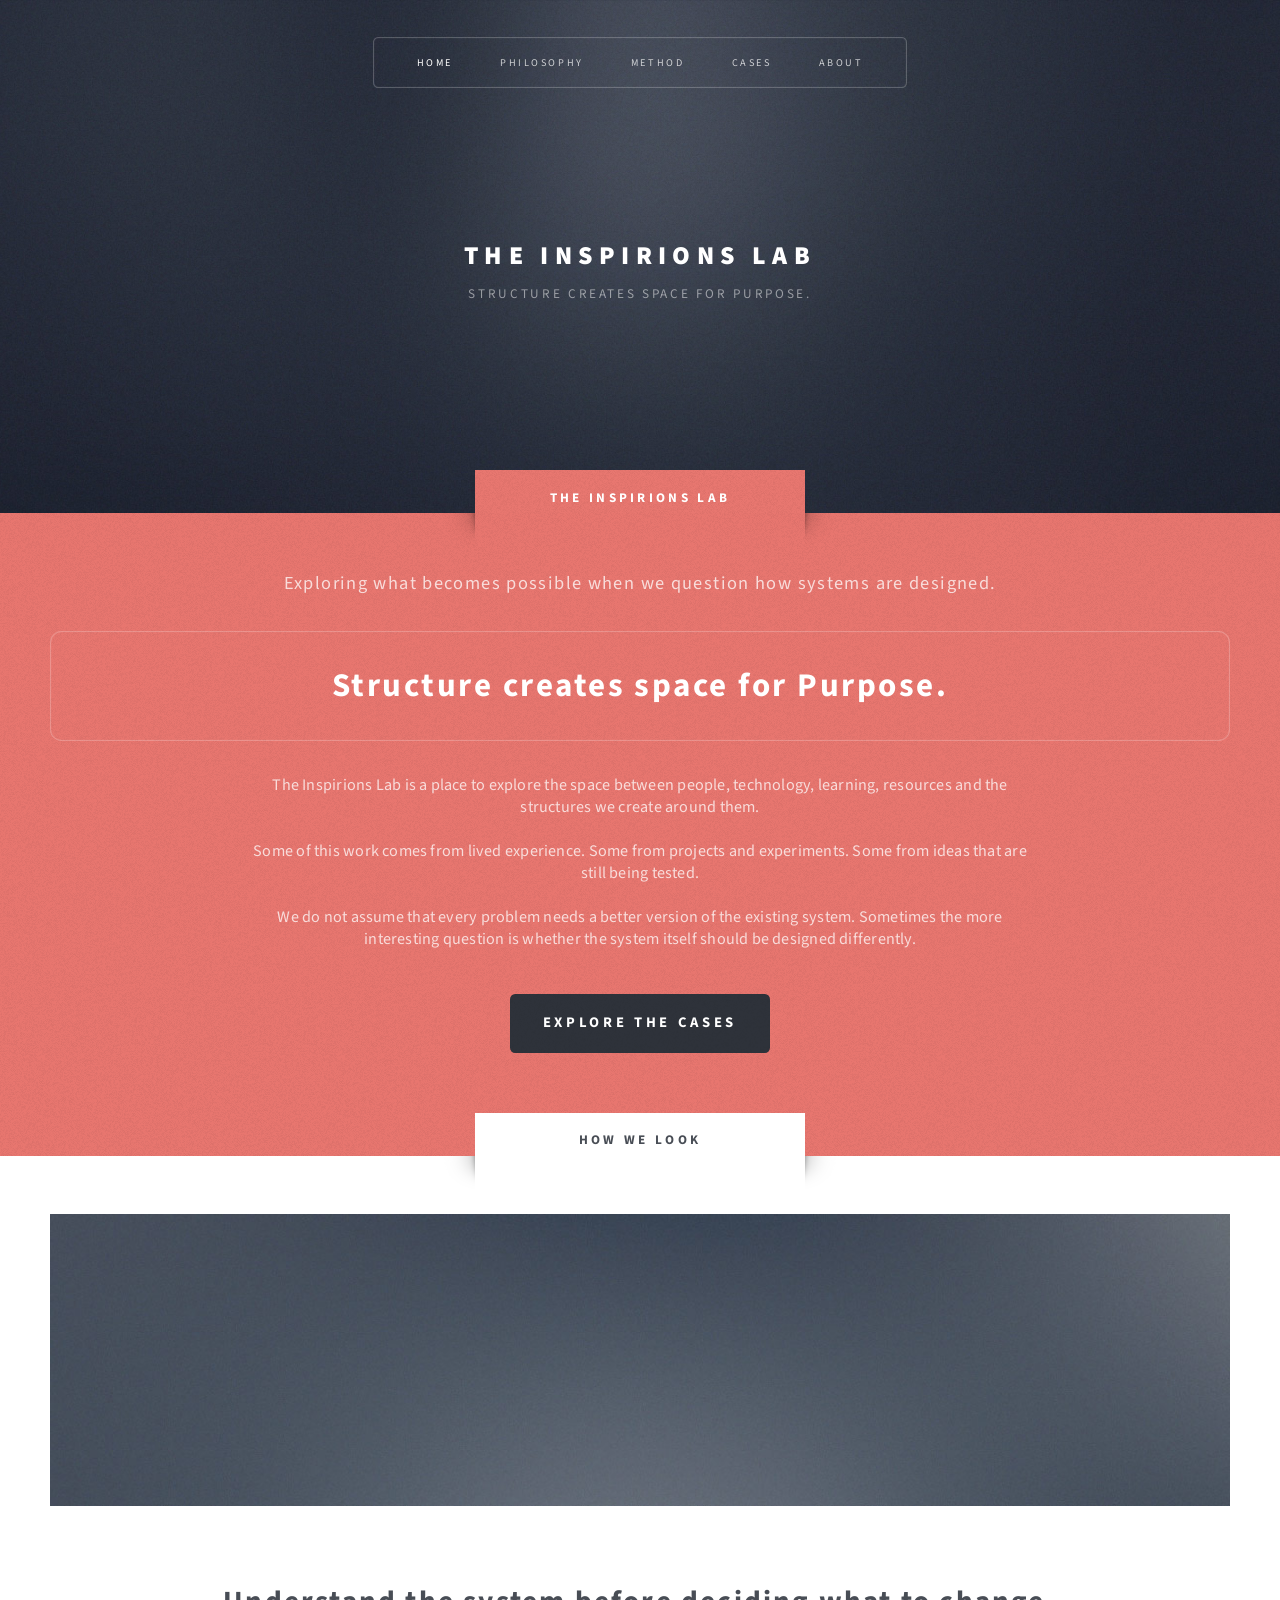
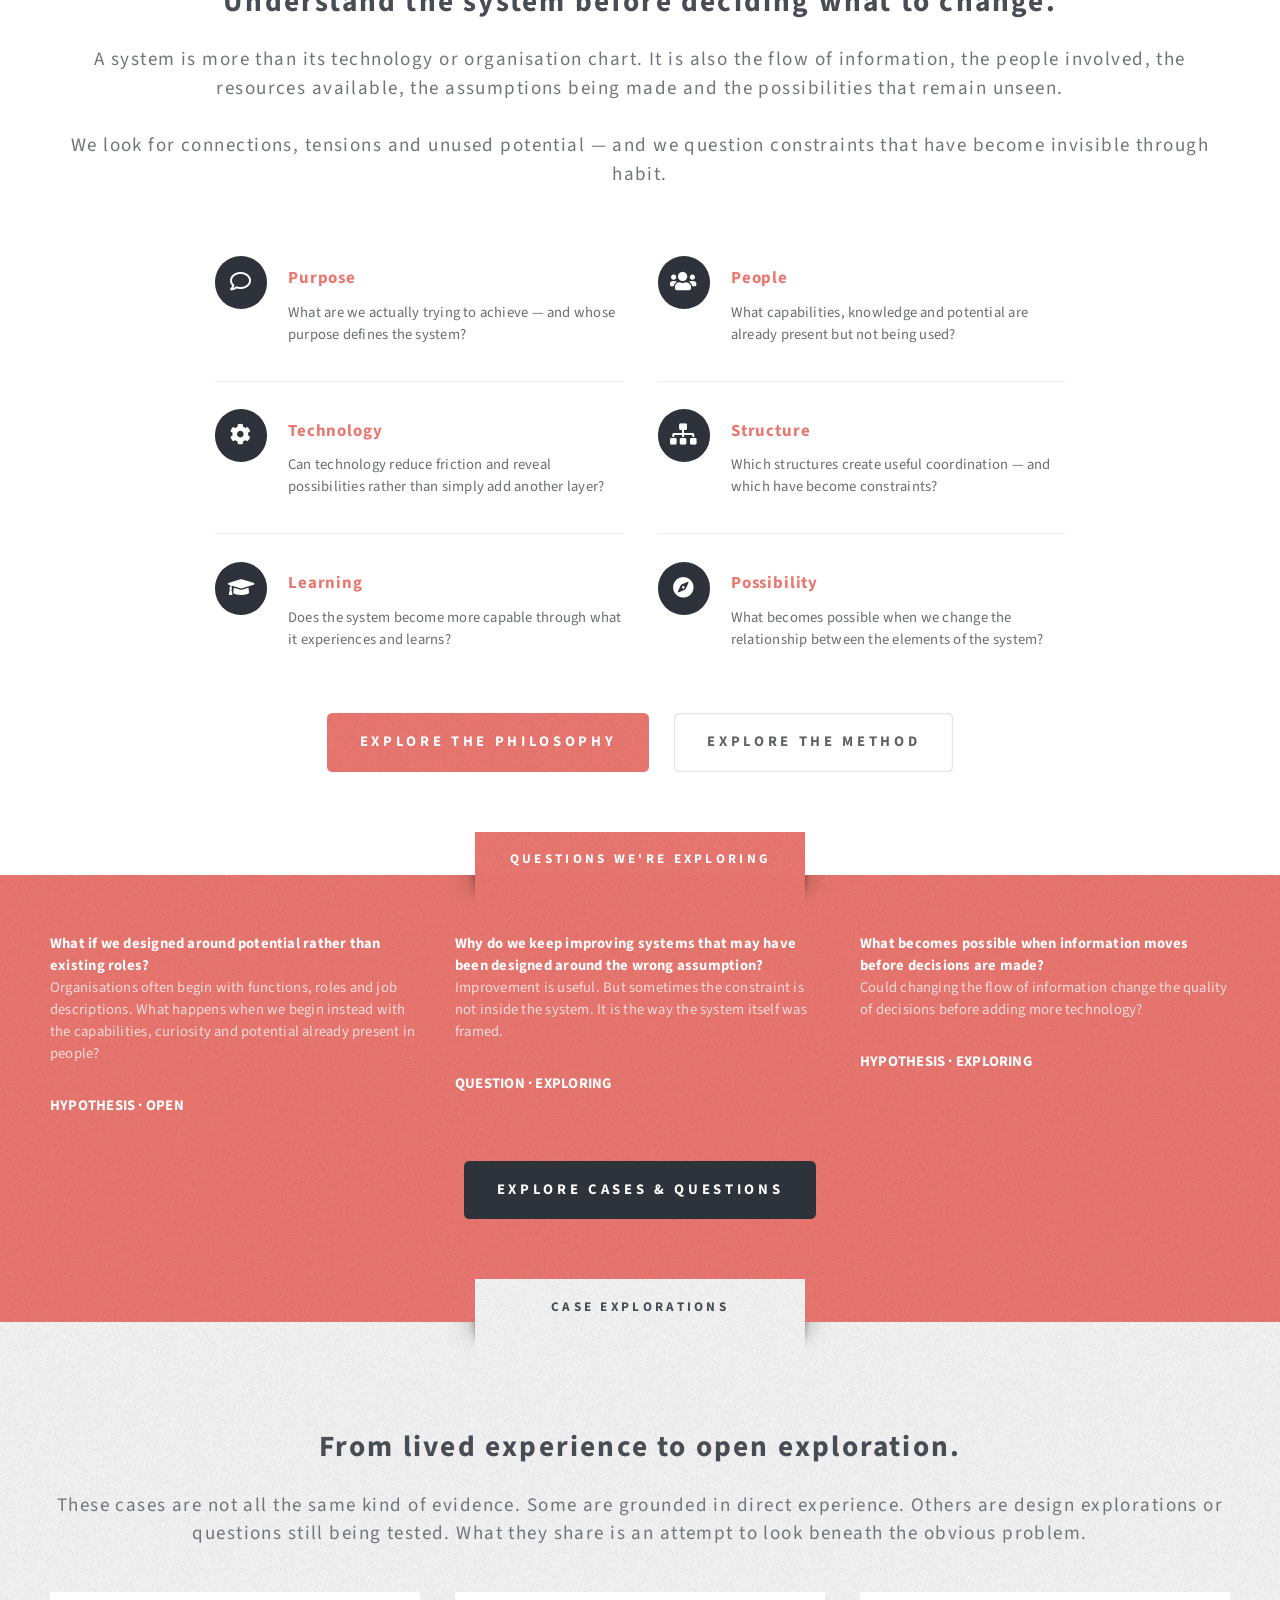
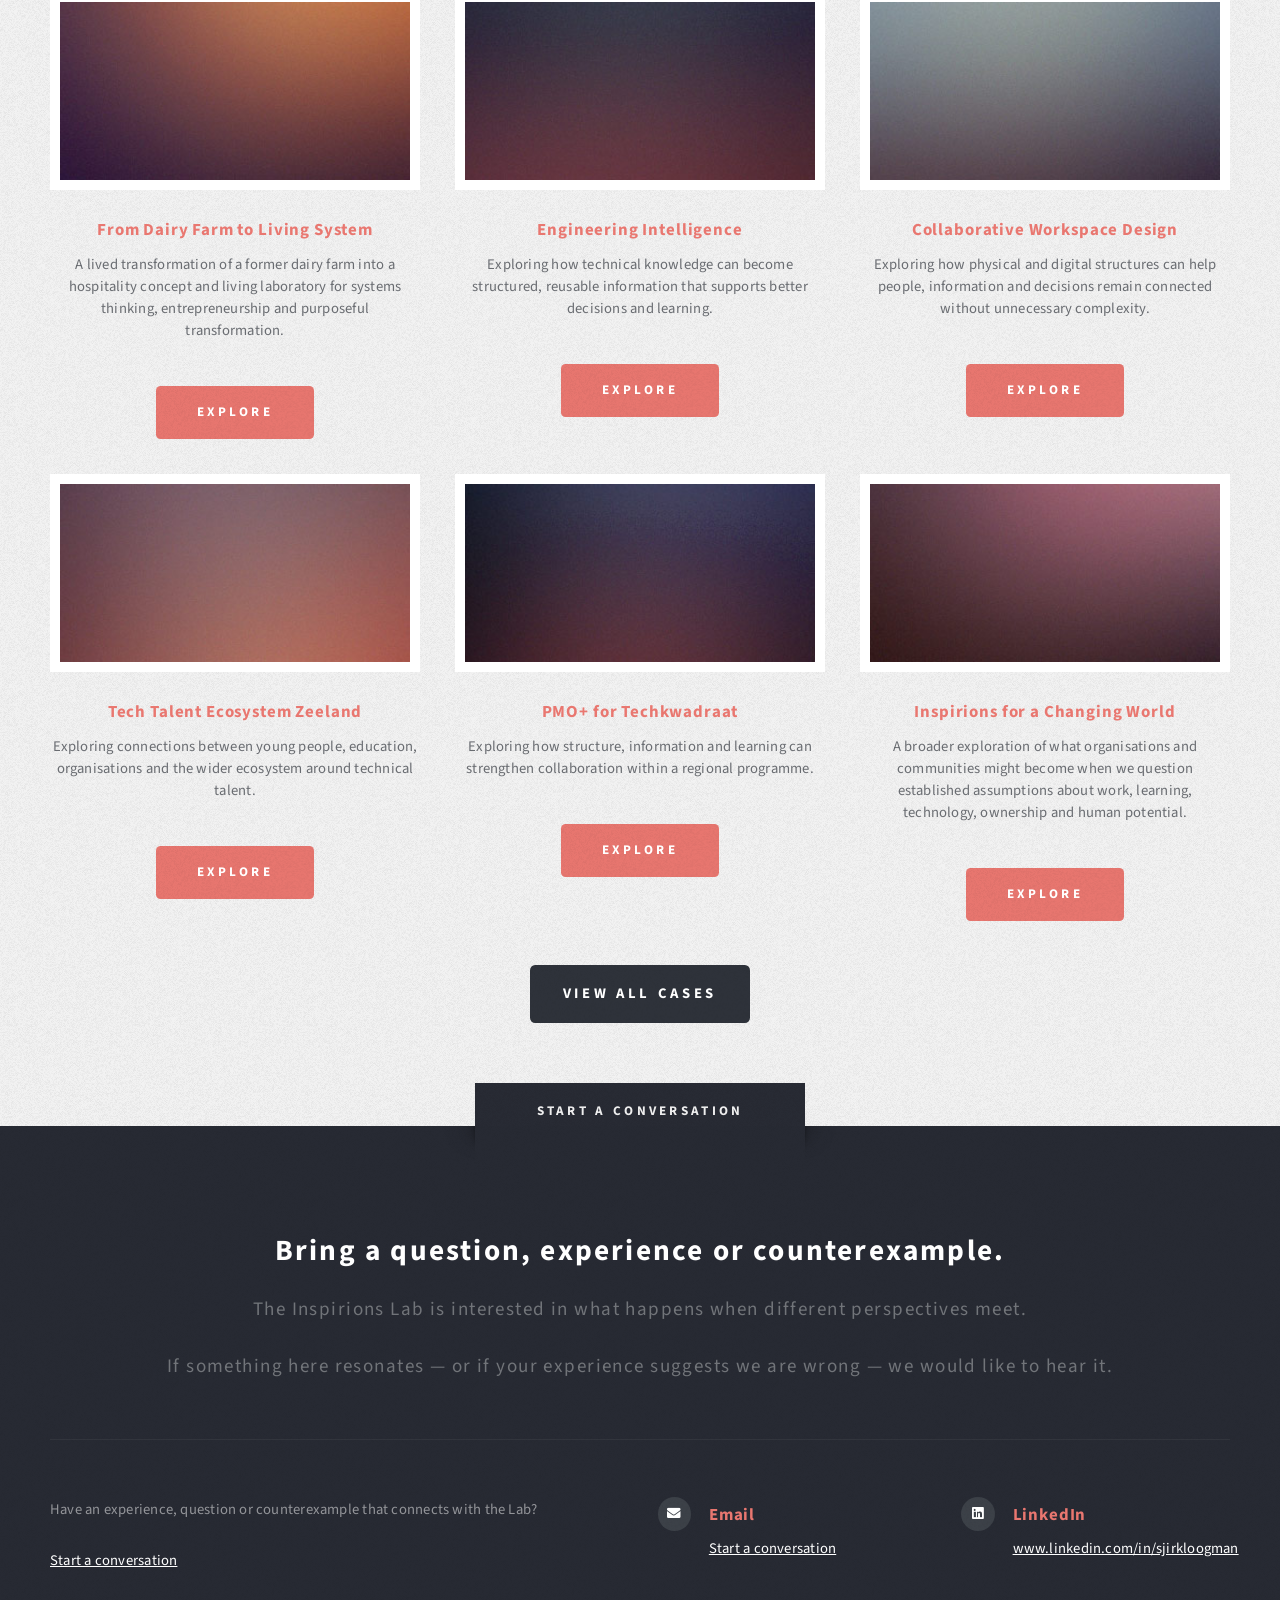
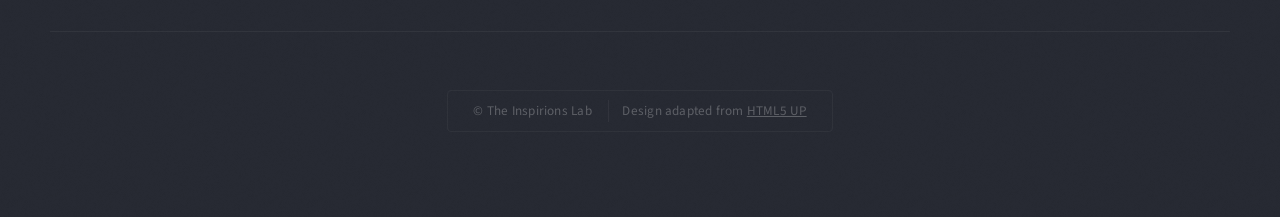
<file: index.html>
<!DOCTYPE HTML>
<!--
	Escape Velocity by HTML5 UP
	html5up.net | @ajlkn
	Free for personal and commercial use under the CCA 3.0 license
-->
<html lang="en">
	<head>
		<title>The Inspirions Lab | Structure creates space for Purpose</title>
		<meta charset="utf-8" />
		<meta name="viewport" content="width=device-width, initial-scale=1" />
		<link rel="stylesheet" href="assets/css/main.css" />
	</head>
	<body class="homepage is-preload">
		<div id="page-wrapper">

			<!-- Header -->
				<section id="header" class="wrapper">

					<!-- Logo -->
						<div id="logo">
							<h1><a href="index.html">The Inspirions Lab</a></h1>
							<p>Structure creates space for Purpose.</p>
						</div>

					<!-- Nav -->
						<nav id="nav">
							<ul>

								<li class="active">
									<a href="index.html">Home</a>
								</li>

								<li>
									<a href="philosophy.html">Philosophy</a>
								</li>

								<li>
									<a href="method.html">Method</a>
								</li>

								<li>
									<a href="cases/index.html">Cases</a>
								</li>

								<li>
									<a href="about.html">About</a>
								</li>

							</ul>
						</nav>

				</section>

			<!-- Intro -->
				<section id="intro" class="wrapper style1">
					<div class="title">The Inspirions Lab</div>

					<div class="container">

						<p class="style1">
							Exploring what becomes possible when we question
							how systems are designed.
						</p>

						<p class="style2">
							Structure creates space for Purpose.
						</p>

						<p class="style3">
							The Inspirions Lab is a place to explore the space
							between people, technology, learning, resources and
							the structures we create around them.
							<br><br>
							Some of this work comes from lived experience.
							Some from projects and experiments. Some from ideas
							that are still being tested.
							<br><br>
							We do not assume that every problem needs a better
							version of the existing system. Sometimes the more
							interesting question is whether the system itself
							should be designed differently.
						</p>

						<ul class="actions">
							<li>
								<a href="cases/index.html" class="button style3 large">
									Explore the Cases
								</a>
							</li>
						</ul>

					</div>
				</section>

			<!-- Main -->
				<section id="main" class="wrapper style2">
					<div class="title">How We Look</div>

					<div class="container">

						<!-- Image -->
							<a href="#" class="image featured">
								<img src="images/pic01.jpg" alt="Exploring systems and possibilities" />
							</a>

						<!-- Features -->
							<section id="features">

								<header class="style1">

									<h2>
										Understand the system before deciding
										what to change.
									</h2>

									<p>
										A system is more than its technology or
										organisation chart. It is also the flow of
										information, the people involved, the
										resources available, the assumptions being
										made and the possibilities that remain
										unseen.
										<br><br>
										We look for connections, tensions and
										unused potential — and we question
										constraints that have become invisible
										through habit.
									</p>

								</header>

								<div class="feature-list">

									<div class="row">

										<div class="col-6 col-12-medium">
											<section>
												<h3 class="icon fa-comment">
													Purpose
												</h3>

												<p>
													What are we actually trying to
													achieve — and whose purpose
													defines the system?
												</p>
											</section>
										</div>

										<div class="col-6 col-12-medium">
											<section>
												<h3 class="icon solid fa-users">
													People
												</h3>

												<p>
													What capabilities, knowledge
													and potential are already
													present but not being used?
												</p>
											</section>
										</div>

										<div class="col-6 col-12-medium">
											<section>
												<h3 class="icon solid fa-cog">
													Technology
												</h3>

												<p>
													Can technology reduce friction
													and reveal possibilities rather
													than simply add another layer?
												</p>
											</section>
										</div>

										<div class="col-6 col-12-medium">
											<section>
												<h3 class="icon solid fa-sitemap">
													Structure
												</h3>

												<p>
													Which structures create useful
													coordination — and which have
													become constraints?
												</p>
											</section>
										</div>

										<div class="col-6 col-12-medium">
											<section>
												<h3 class="icon solid fa-graduation-cap">
													Learning
												</h3>

												<p>
													Does the system become more
													capable through what it
													experiences and learns?
												</p>
											</section>
										</div>

										<div class="col-6 col-12-medium">
											<section>
												<h3 class="icon solid fa-compass">
													Possibility
												</h3>

												<p>
													What becomes possible when we
													change the relationship between
													the elements of the system?
												</p>
											</section>
										</div>

									</div>

								</div>

								<ul class="actions special">

									<li>
										<a href="philosophy.html" class="button style1 large">
											Explore the Philosophy
										</a>
									</li>

									<li>
										<a href="method.html" class="button style2 large">
											Explore the Method
										</a>
									</li>

								</ul>

							</section>

					</div>
				</section>

			<!-- Questions -->
				<section id="questions" class="wrapper style1">
					<div class="title">Questions We're Exploring</div>

					<div class="container">

						<div class="row aln-center">

							<div class="col-4 col-12-medium">
								<section>
									<h3>
										What if we designed around potential
										rather than existing roles?
									</h3>

									<p>
										Organisations often begin with functions,
										roles and job descriptions. What happens
										when we begin instead with the capabilities,
										curiosity and potential already present
										in people?
									</p>

									<p>
										<strong>HYPOTHESIS · OPEN</strong>
									</p>
								</section>
							</div>

							<div class="col-4 col-12-medium">
								<section>
									<h3>
										Why do we keep improving systems that
										may have been designed around the wrong
										assumption?
									</h3>

									<p>
										Improvement is useful. But sometimes the
										constraint is not inside the system.
										It is the way the system itself was framed.
									</p>

									<p>
										<strong>QUESTION · EXPLORING</strong>
									</p>
								</section>
							</div>

							<div class="col-4 col-12-medium">
								<section>
									<h3>
										What becomes possible when information
										moves before decisions are made?
									</h3>

									<p>
										Could changing the flow of information
										change the quality of decisions before
										adding more technology?
									</p>

									<p>
										<strong>HYPOTHESIS · EXPLORING</strong>
									</p>
								</section>
							</div>

						</div>

						<ul class="actions special">
							<li>
								<a href="cases/index.html" class="button style3 large">
									Explore Cases &amp; Questions
								</a>
							</li>
						</ul>

					</div>
				</section>

			<!-- Highlights -->
				<section id="highlights" class="wrapper style3">

					<div class="title">Case Explorations</div>

					<div class="container">

						<header class="style1">
							<h2>
								From lived experience to open exploration.
							</h2>

							<p>
								These cases are not all the same kind of evidence.
								Some are grounded in direct experience. Others are
								design explorations or questions still being tested.
								What they share is an attempt to look beneath the
								obvious problem.
							</p>
						</header>

						<div class="row aln-center">

							<!-- From Dairy Farm -->
							<div class="col-4 col-12-medium">
								<section class="highlight">

									<a href="cases/from-dairy-farm-to-living-system.html"
									   class="image featured">
										<img src="images/pic06.jpg"
											 alt="From Dairy Farm to Living System" />
									</a>

									<h3>
										<a href="cases/from-dairy-farm-to-living-system.html">
											From Dairy Farm to Living System
										</a>
									</h3>

									<p>
										A lived transformation of a former dairy
										farm into a hospitality concept and living
										laboratory for systems thinking,
										entrepreneurship and purposeful transformation.
									</p>

									<ul class="actions">
										<li>
											<a href="cases/from-dairy-farm-to-living-system.html"
											   class="button style1">
												Explore
											</a>
										</li>
									</ul>

								</section>
							</div>

							<!-- Engineering -->
							<div class="col-4 col-12-medium">
								<section class="highlight">

									<a href="cases/engineering-intelligence.html"
									   class="image featured">
										<img src="images/pic03.jpg"
											 alt="Engineering Intelligence" />
									</a>

									<h3>
										<a href="cases/engineering-intelligence.html">
											Engineering Intelligence
										</a>
									</h3>

									<p>
										Exploring how technical knowledge can become
										structured, reusable information that supports
										better decisions and learning.
									</p>

									<ul class="actions">
										<li>
											<a href="cases/engineering-intelligence.html"
											   class="button style1">
												Explore
											</a>
										</li>
									</ul>

								</section>
							</div>

							<!-- Workspace -->
							<div class="col-4 col-12-medium">
								<section class="highlight">

									<a href="cases/collaborative-workspace-design.html"
									   class="image featured">
										<img src="images/pic02.jpg"
											 alt="Collaborative Workspace Design" />
									</a>

									<h3>
										<a href="cases/collaborative-workspace-design.html">
											Collaborative Workspace Design
										</a>
									</h3>

									<p>
										Exploring how physical and digital structures
										can help people, information and decisions
										remain connected without unnecessary complexity.
									</p>

									<ul class="actions">
										<li>
											<a href="cases/collaborative-workspace-design.html"
											   class="button style1">
												Explore
											</a>
										</li>
									</ul>

								</section>
							</div>

							<!-- Tech Talent -->
							<div class="col-4 col-12-medium">
								<section class="highlight">

									<a href="cases/tech-talent-ecosystem-zeeland.html"
									   class="image featured">
										<img src="images/pic04.jpg"
											 alt="Tech Talent Ecosystem Zeeland" />
									</a>

									<h3>
										<a href="cases/tech-talent-ecosystem-zeeland.html">
											Tech Talent Ecosystem Zeeland
										</a>
									</h3>

									<p>
										Exploring connections between young people,
										education, organisations and the wider
										ecosystem around technical talent.
									</p>

									<ul class="actions">
										<li>
											<a href="cases/tech-talent-ecosystem-zeeland.html"
											   class="button style1">
												Explore
											</a>
										</li>
									</ul>

								</section>
							</div>

							<!-- PMO -->
							<div class="col-4 col-12-medium">
								<section class="highlight">

									<a href="cases/techkwadraat-zeeland.html"
									   class="image featured">
										<img src="images/pic05.jpg"
											 alt="Techkwadraat Zeeland" />
									</a>

									<h3>
										<a href="cases/techkwadraat-zeeland.html">
											PMO+ for Techkwadraat
										</a>
									</h3>

									<p>
										Exploring how structure, information and
										learning can strengthen collaboration
										within a regional programme.
									</p>

									<ul class="actions">
										<li>
											<a href="cases/techkwadraat-zeeland.html"
											   class="button style1">
												Explore
											</a>
										</li>
									</ul>

								</section>
							</div>

							<!-- Changing World -->
							<div class="col-4 col-12-medium">
								<section class="highlight">

									<a href="cases/inspirions-for-a-changing-world.html"
									   class="image featured">
										<img src="images/pic07.jpg"
											 alt="Inspirions for a Changing World" />
									</a>

									<h3>
										<a href="cases/inspirions-for-a-changing-world.html">
											Inspirions for a Changing World
										</a>
									</h3>

									<p>
										A broader exploration of what organisations
										and communities might become when we question
										established assumptions about work, learning,
										technology, ownership and human potential.
									</p>

									<ul class="actions">
										<li>
											<a href="cases/inspirions-for-a-changing-world.html"
											   class="button style1">
												Explore
											</a>
										</li>
									</ul>

								</section>
							</div>

						</div>

						<ul class="actions special">
							<li>
								<a href="cases/index.html" class="button style3 large">
									View All Cases
								</a>
							</li>
						</ul>

					</div>
				</section>

			<!-- Footer -->
				<section id="footer" class="wrapper">

					<div class="title">Start a Conversation</div>

					<div class="container">

						<header class="style1">

							<h2>
								Bring a question, experience or counterexample.
							</h2>

							<p>
								The Inspirions Lab is interested in what happens
								when different perspectives meet.
								<br><br>
								If something here resonates — or if your experience
								suggests we are wrong — we would like to hear it.
							</p>

						</header>

						<div class="row">

							<div class="col-6 col-12-medium">

								<section>

									<p>
										Have an experience, question or
										counterexample that connects with the Lab?
									</p>

									<p>
										<a href="#contact-email">
											Start a conversation
										</a>
									</p>

								</section>

							</div>

							<div class="col-6 col-12-medium">

								<section class="feature-list small">

									<div class="row">

										<div class="col-6 col-12-small">

											<section>

												<h3 class="icon solid fa-envelope">
													Email
												</h3>

												<p>
													<a id="contact-email" href="#">
														Start a conversation
													</a>
												</p>

											</section>

										</div>

										<div class="col-6 col-12-small">

											<section>

												<h3 class="icon brands fa-linkedin">
													LinkedIn
												</h3>

												<p>
													<a href="https://www.linkedin.com/in/sjirkloogman">
														www.linkedin.com/in/sjirkloogman
													</a>
												</p>

											</section>

										</div>

									</div>

								</section>

							</div>

						</div>

						<div id="copyright">

							<ul>

								<li>
									&copy; The Inspirions Lab
								</li>

								<li>
									Design adapted from
									<a href="https://html5up.net">
										HTML5 UP
									</a>
								</li>

							</ul>

						</div>

					</div>

				</section>

		</div>

		<!-- Scripts -->
			<script src="assets/js/jquery.min.js"></script>
			<script src="assets/js/jquery.dropotron.min.js"></script>
			<script src="assets/js/browser.min.js"></script>
			<script src="assets/js/breakpoints.min.js"></script>
			<script src="assets/js/util.js"></script>
			<script src="assets/js/main.js"></script>

			<script>

				const to = "sjirk-jan@inspirions.nl";

				const subject = encodeURIComponent(
					"The Inspirions Lab - Conversation"
				);

				const body = encodeURIComponent(
					"Hello Sjirk-Jan,\n\n" +
					"I would like to explore a question, case or possibility with The Inspirions Lab.\n\n" +
					"Question / case:\n\n" +
					"My experience or perspective:\n\n" +
					"Kind regards,"
				);

				const href = `mailto:${to}?subject=${subject}&body=${body}`;

				const emailLink = document.getElementById("contact-email");

				if (emailLink) {
					emailLink.href = href;
				}

			</script>

	</body>
</html>
</file>
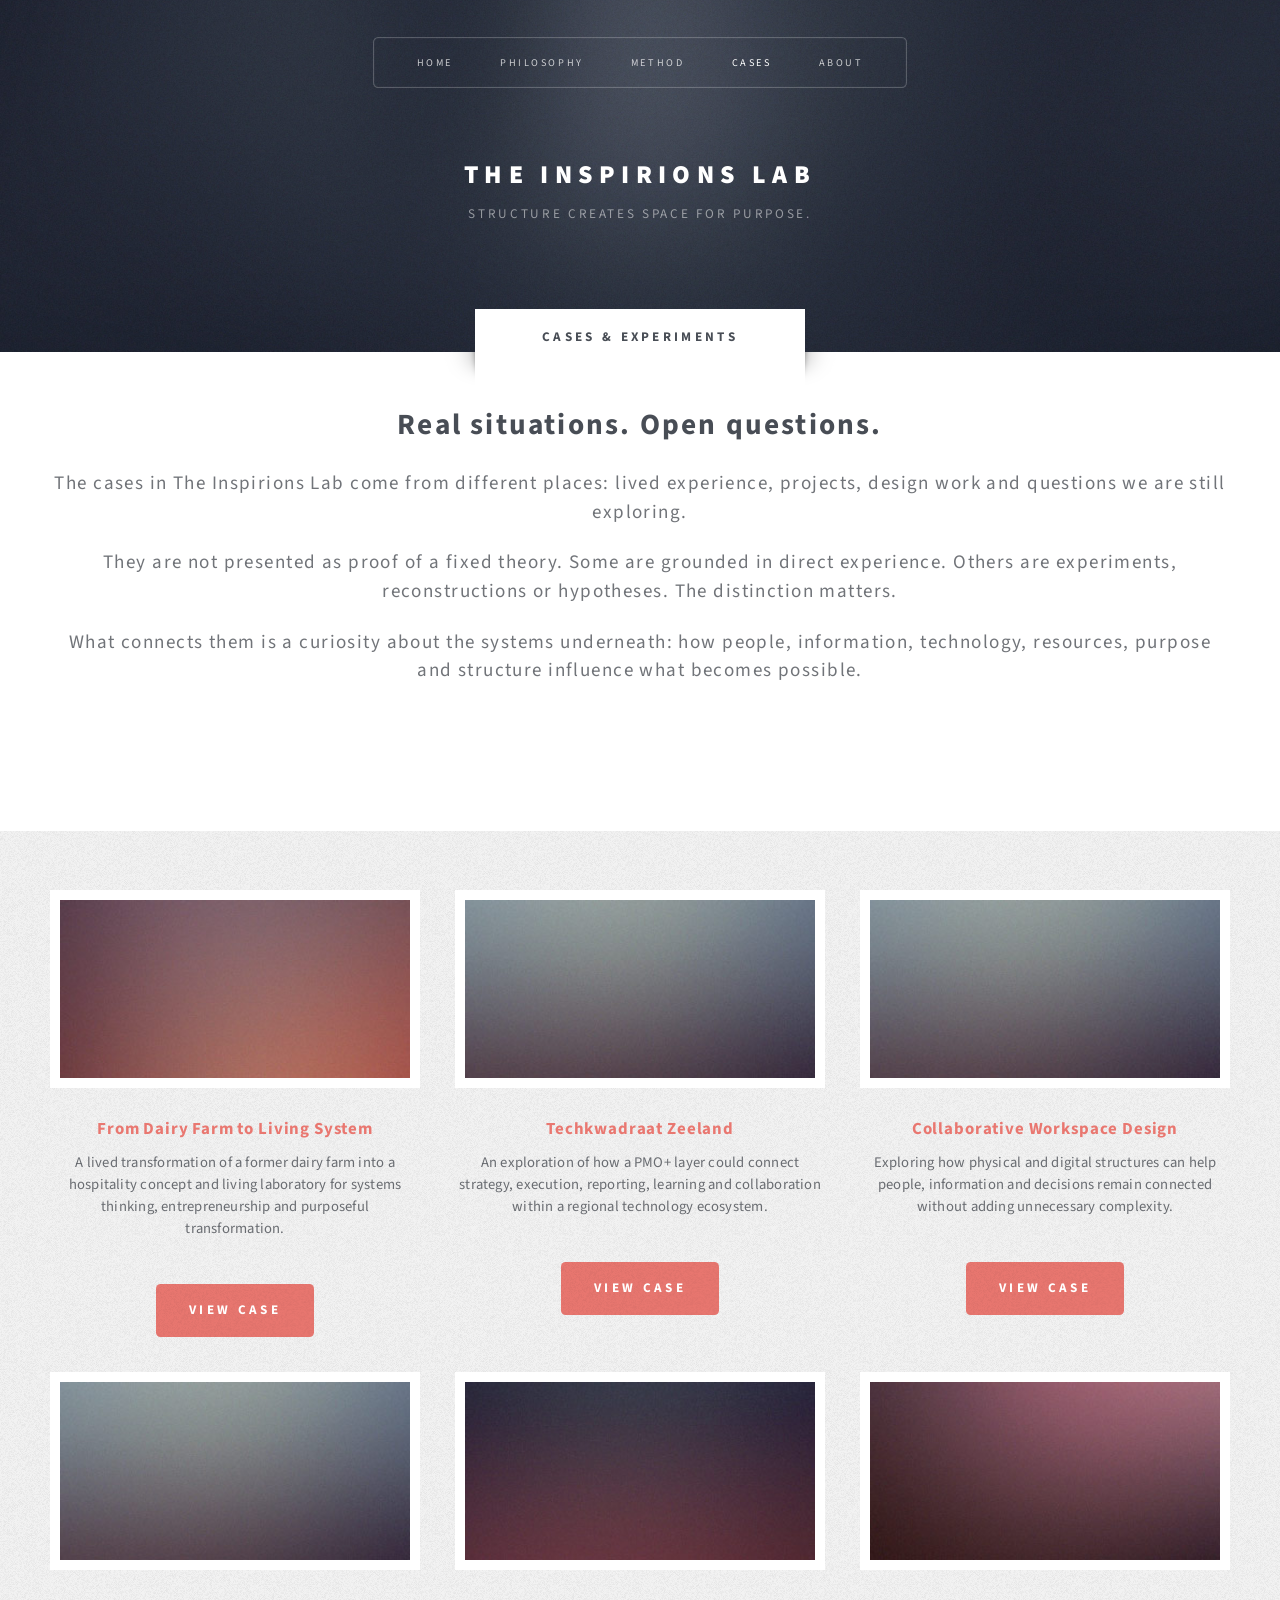
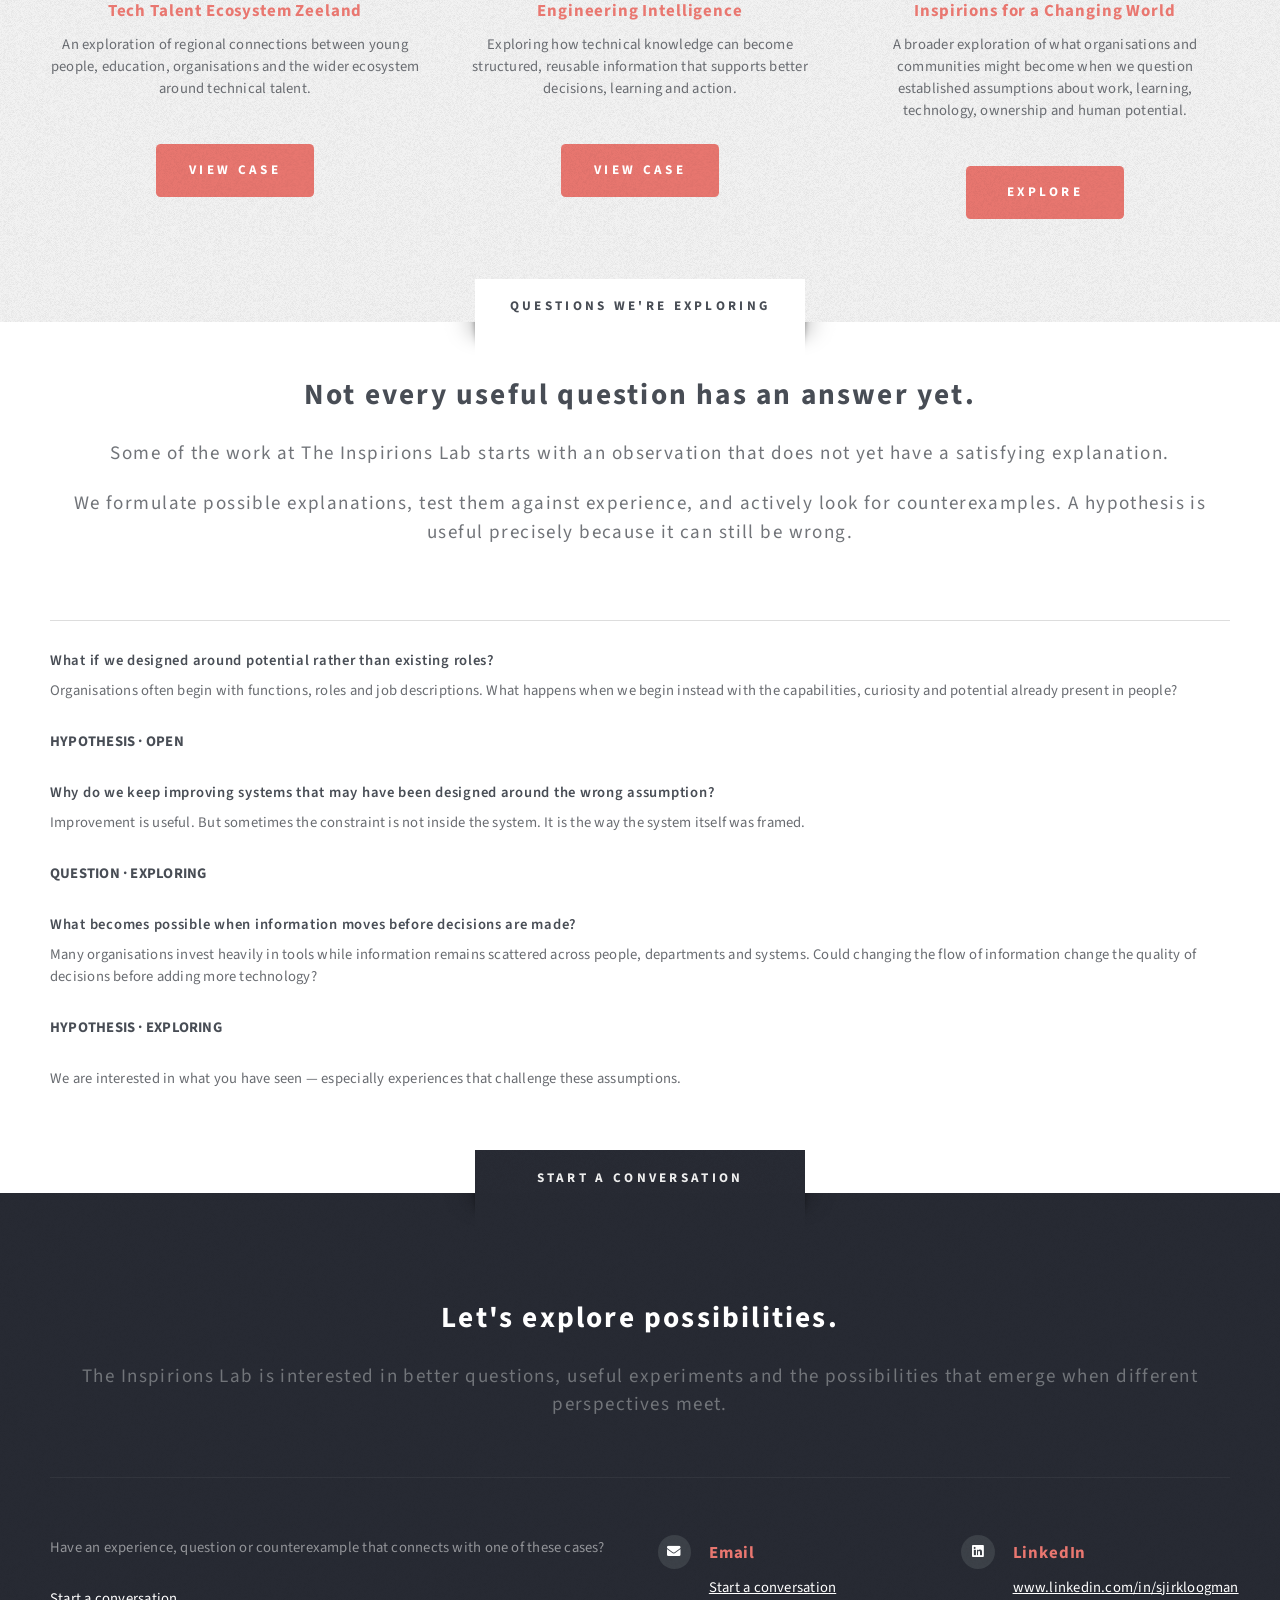
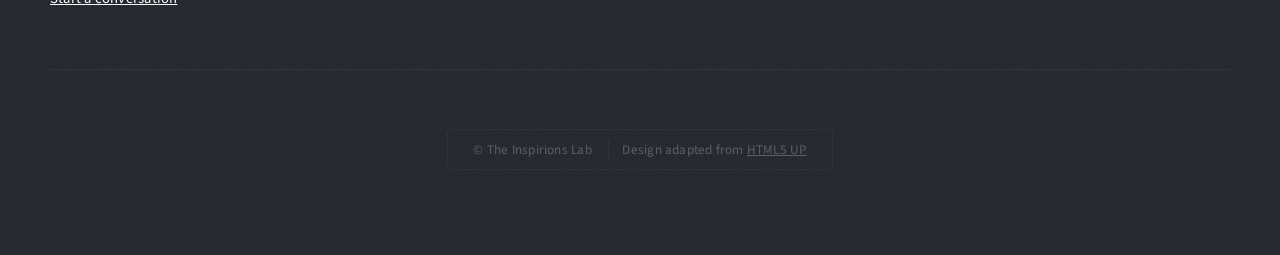
<file: cases/index.html>
<!DOCTYPE HTML>
<!--
	Escape Velocity by HTML5 UP
	html5up.net | @ajlkn
	Free for personal and commercial use under the CCA 3.0 license
-->
<html lang="en">
	<head>
		<title>Cases | The Inspirions Lab</title>
		<meta charset="utf-8" />
		<meta name="viewport" content="width=device-width, initial-scale=1" />
		<link rel="stylesheet" href="../assets/css/main.css" />
	</head>
	<body class="no-sidebar is-preload">
		<div id="page-wrapper">

			<!-- Header -->
				<section id="header" class="wrapper">

					<!-- Logo -->
						<div id="logo">
							<h1>
								<a href="../index.html">
									The Inspirions Lab
								</a>
							</h1>

							<p>Structure creates space for Purpose.</p>
						</div>

					<!-- Nav -->
						<nav id="nav">
							<ul>

								<li>
									<a href="../index.html">
										Home
									</a>
								</li>

								<li>
									<a href="../philosophy.html">
										Philosophy
									</a>
								</li>

								<li>
									<a href="../method.html">
										Method
									</a>
								</li>

								<li class="active">
									<a href="index.html">
										Cases
									</a>
								</li>

								<li>
									<a href="../about.html">
										About
									</a>
								</li>

							</ul>
						</nav>

				</section>

			<!-- Main -->
				<div id="main" class="wrapper style2">
					<div class="title">Cases &amp; Experiments</div>
					<div class="container">

						<!-- Content -->
							<div id="content">
								<article class="box post">
									<header class="style1">

										<h2>
											Real situations. Open questions.
										</h2>

										<p>
											The cases in The Inspirions Lab come from different places:
											lived experience, projects, design work and questions we are still exploring.
										</p>

										<p>
											They are not presented as proof of a fixed theory.
											Some are grounded in direct experience. Others are experiments,
											reconstructions or hypotheses. The distinction matters.
										</p>

										<p>
											What connects them is a curiosity about the systems underneath:
											how people, information, technology, resources, purpose and structure
											influence what becomes possible.
										</p>

									</header>
								</article>
							</div>

					</div>
				</div>

			<!-- Highlights -->
				<section id="highlights" class="wrapper style3">
					<div class="container">
						<div class="row aln-center">

							<!-- From Dairy Farm -->
							<div class="col-4 col-12-medium">
								<section class="highlight">
									<a href="from-dairy-farm-to-living-system.html" class="image featured">
										<img src="../images/pic04.jpg" alt="From Dairy Farm to Living System" />
									</a>

									<h3>
										<a href="from-dairy-farm-to-living-system.html">
											From Dairy Farm to Living System
										</a>
									</h3>

									<p>
										A lived transformation of a former dairy farm into a hospitality
										concept and living laboratory for systems thinking,
										entrepreneurship and purposeful transformation.
									</p>

									<ul class="actions">
										<li>
											<a href="from-dairy-farm-to-living-system.html" class="button style1">
												View Case
											</a>
										</li>
									</ul>
								</section>
							</div>

							<!-- Techkwadraat -->
							<div class="col-4 col-12-medium">
								<section class="highlight">
									<a href="techkwadraat-zeeland.html" class="image featured">
										<img src="../images/pic02.jpg" alt="Techkwadraat Zeeland" />
									</a>

									<h3>
										<a href="techkwadraat-zeeland.html">
											Techkwadraat Zeeland
										</a>
									</h3>

									<p>
										An exploration of how a PMO+ layer could connect
										strategy, execution, reporting, learning and collaboration
										within a regional technology ecosystem.
									</p>

									<ul class="actions">
										<li>
											<a href="techkwadraat-zeeland.html" class="button style1">
												View Case
											</a>
										</li>
									</ul>
								</section>
							</div>

							<!-- Collaborative Workspace -->
							<div class="col-4 col-12-medium">
								<section class="highlight">
									<a href="collaborative-workspace-design.html" class="image featured">
										<img src="../images/pic02.jpg" alt="Collaborative Workspace Design" />
									</a>

									<h3>
										<a href="collaborative-workspace-design.html">
											Collaborative Workspace Design
										</a>
									</h3>

									<p>
										Exploring how physical and digital structures can help
										people, information and decisions remain connected
										without adding unnecessary complexity.
									</p>

									<ul class="actions">
										<li>
											<a href="collaborative-workspace-design.html" class="button style1">
												View Case
											</a>
										</li>
									</ul>
								</section>
							</div>

							<!-- Tech Talent Ecosystem -->
							<div class="col-4 col-12-medium">
								<section class="highlight">
									<a href="tech-talent-ecosystem-zeeland.html" class="image featured">
										<img src="../images/pic02.jpg" alt="Tech Talent Ecosystem Zeeland" />
									</a>

									<h3>
										<a href="tech-talent-ecosystem-zeeland.html">
											Tech Talent Ecosystem Zeeland
										</a>
									</h3>

									<p>
										An exploration of regional connections between young people,
										education, organisations and the wider ecosystem around
										technical talent.
									</p>

									<ul class="actions">
										<li>
											<a href="tech-talent-ecosystem-zeeland.html" class="button style1">
												View Case
											</a>
										</li>
									</ul>
								</section>
							</div>

							<!-- Engineering Intelligence -->
							<div class="col-4 col-12-medium">
								<section class="highlight">
									<a href="engineering-intelligence.html" class="image featured">
										<img src="../images/pic03.jpg" alt="Engineering Intelligence" />
									</a>

									<h3>
										<a href="engineering-intelligence.html">
											Engineering Intelligence
										</a>
									</h3>

									<p>
										Exploring how technical knowledge can become structured,
										reusable information that supports better decisions,
										learning and action.
									</p>

									<ul class="actions">
										<li>
											<a href="engineering-intelligence.html" class="button style1">
												View Case
											</a>
										</li>
									</ul>
								</section>
							</div>

							<!-- Inspirions for a Changing World -->
							<div class="col-4 col-12-medium">
								<section class="highlight">
									<a href="inspirions-for-a-changing-world.html" class="image featured">
										<img src="../images/pic07.jpg" alt="Inspirions for a Changing World" />
									</a>

									<h3>
										<a href="inspirions-for-a-changing-world.html">
											Inspirions for a Changing World
										</a>
									</h3>

									<p>
										A broader exploration of what organisations and communities
										might become when we question established assumptions about
										work, learning, technology, ownership and human potential.
									</p>

									<ul class="actions">
										<li>
											<a href="inspirions-for-a-changing-world.html" class="button style1">
												Explore
											</a>
										</li>
									</ul>
								</section>
							</div>

						</div>
					</div>
				</section>

			<!-- Questions -->
				<section id="questions" class="wrapper style2">
					<div class="title">Questions We're Exploring</div>
					<div class="container">

						<div id="questions-content">
							<article class="box post">

								<header class="style1">
									<h2>
										Not every useful question has an answer yet.
									</h2>

									<p>
										Some of the work at The Inspirions Lab starts with an observation
										that does not yet have a satisfying explanation.
									</p>

									<p>
										We formulate possible explanations, test them against experience,
										and actively look for counterexamples. A hypothesis is useful
										precisely because it can still be wrong.
									</p>
								</header>

								<hr />

								<h3>
									What if we designed around potential rather than existing roles?
								</h3>

								<p>
									Organisations often begin with functions, roles and job descriptions.
									What happens when we begin instead with the capabilities,
									curiosity and potential already present in people?
								</p>

								<p>
									<strong>HYPOTHESIS · OPEN</strong>
								</p>

								<h3>
									Why do we keep improving systems that may have been designed around
									the wrong assumption?
								</h3>

								<p>
									Improvement is useful. But sometimes the constraint is not
									inside the system. It is the way the system itself was framed.
								</p>

								<p>
									<strong>QUESTION · EXPLORING</strong>
								</p>

								<h3>
									What becomes possible when information moves before decisions are made?
								</h3>

								<p>
									Many organisations invest heavily in tools while information remains
									scattered across people, departments and systems. Could changing
									the flow of information change the quality of decisions before
									adding more technology?
								</p>

								<p>
									<strong>HYPOTHESIS · EXPLORING</strong>
								</p>

								<p>
									We are interested in what you have seen — especially experiences
									that challenge these assumptions.
								</p>

							</article>
						</div>

					</div>
				</section>

			<!-- Footer -->
				<section id="footer" class="wrapper">
					<div class="title">Start a Conversation</div>
					<div class="container">

						<header class="style1">
							<h2>
								Let's explore possibilities.
							</h2>

							<p>
								The Inspirions Lab is interested in better questions,
								useful experiments and the possibilities that emerge
								when different perspectives meet.
							</p>
						</header>

						<div class="row">

							<div class="col-6 col-12-medium">

								<section>
									<p>
										Have an experience, question or counterexample
										that connects with one of these cases?
									</p>

									<p>
										<a href="#contact-email">
											Start a conversation
										</a>
									</p>
								</section>

							</div>

							<div class="col-6 col-12-medium">

								<section class="feature-list small">
									<div class="row">

										<div class="col-6 col-12-small">
											<section>
												<h3 class="icon solid fa-envelope">
													Email
												</h3>

												<p>
													<a id="contact-email" href="#">
														Start a conversation
													</a>
												</p>
											</section>
										</div>

										<div class="col-6 col-12-small">
											<section>
												<h3 class="icon brands fa-linkedin">
													LinkedIn
												</h3>

												<p>
													<a href="https://www.linkedin.com/in/sjirkloogman">
														www.linkedin.com/in/sjirkloogman
													</a>
												</p>
											</section>
										</div>

									</div>
								</section>

							</div>
						</div>

						<div id="copyright">
							<ul>
								<li>&copy; The Inspirions Lab</li>
								<li>
									Design adapted from
									<a href="https://html5up.net">
										HTML5 UP
									</a>
								</li>
							</ul>
						</div>

					</div>
				</section>

		</div>

		<!-- Scripts -->
			<script src="../assets/js/jquery.min.js"></script>
			<script src="../assets/js/jquery.dropotron.min.js"></script>
			<script src="../assets/js/browser.min.js"></script>
			<script src="../assets/js/breakpoints.min.js"></script>
			<script src="../assets/js/util.js"></script>
			<script src="../assets/js/main.js"></script>

			<script>
				const to = "sjirk-jan@inspirions.nl";

				const subject = encodeURIComponent(
					"The Inspirions Lab - Exploring a Case"
				);

				const body = encodeURIComponent(
					"Hello Sjirk-Jan,\n\n" +
					"I would like to explore one of the cases or questions from The Inspirions Lab.\n\n" +
					"Case / question:\n\n" +
					"My experience or perspective:\n\n" +
					"Kind regards,"
				);

				const href = `mailto:${to}?subject=${subject}&body=${body}`;

				const emailLink = document.getElementById("contact-email");

				if (emailLink) {
					emailLink.href = href;
				}
			</script>

	</body>
</html>
</file>
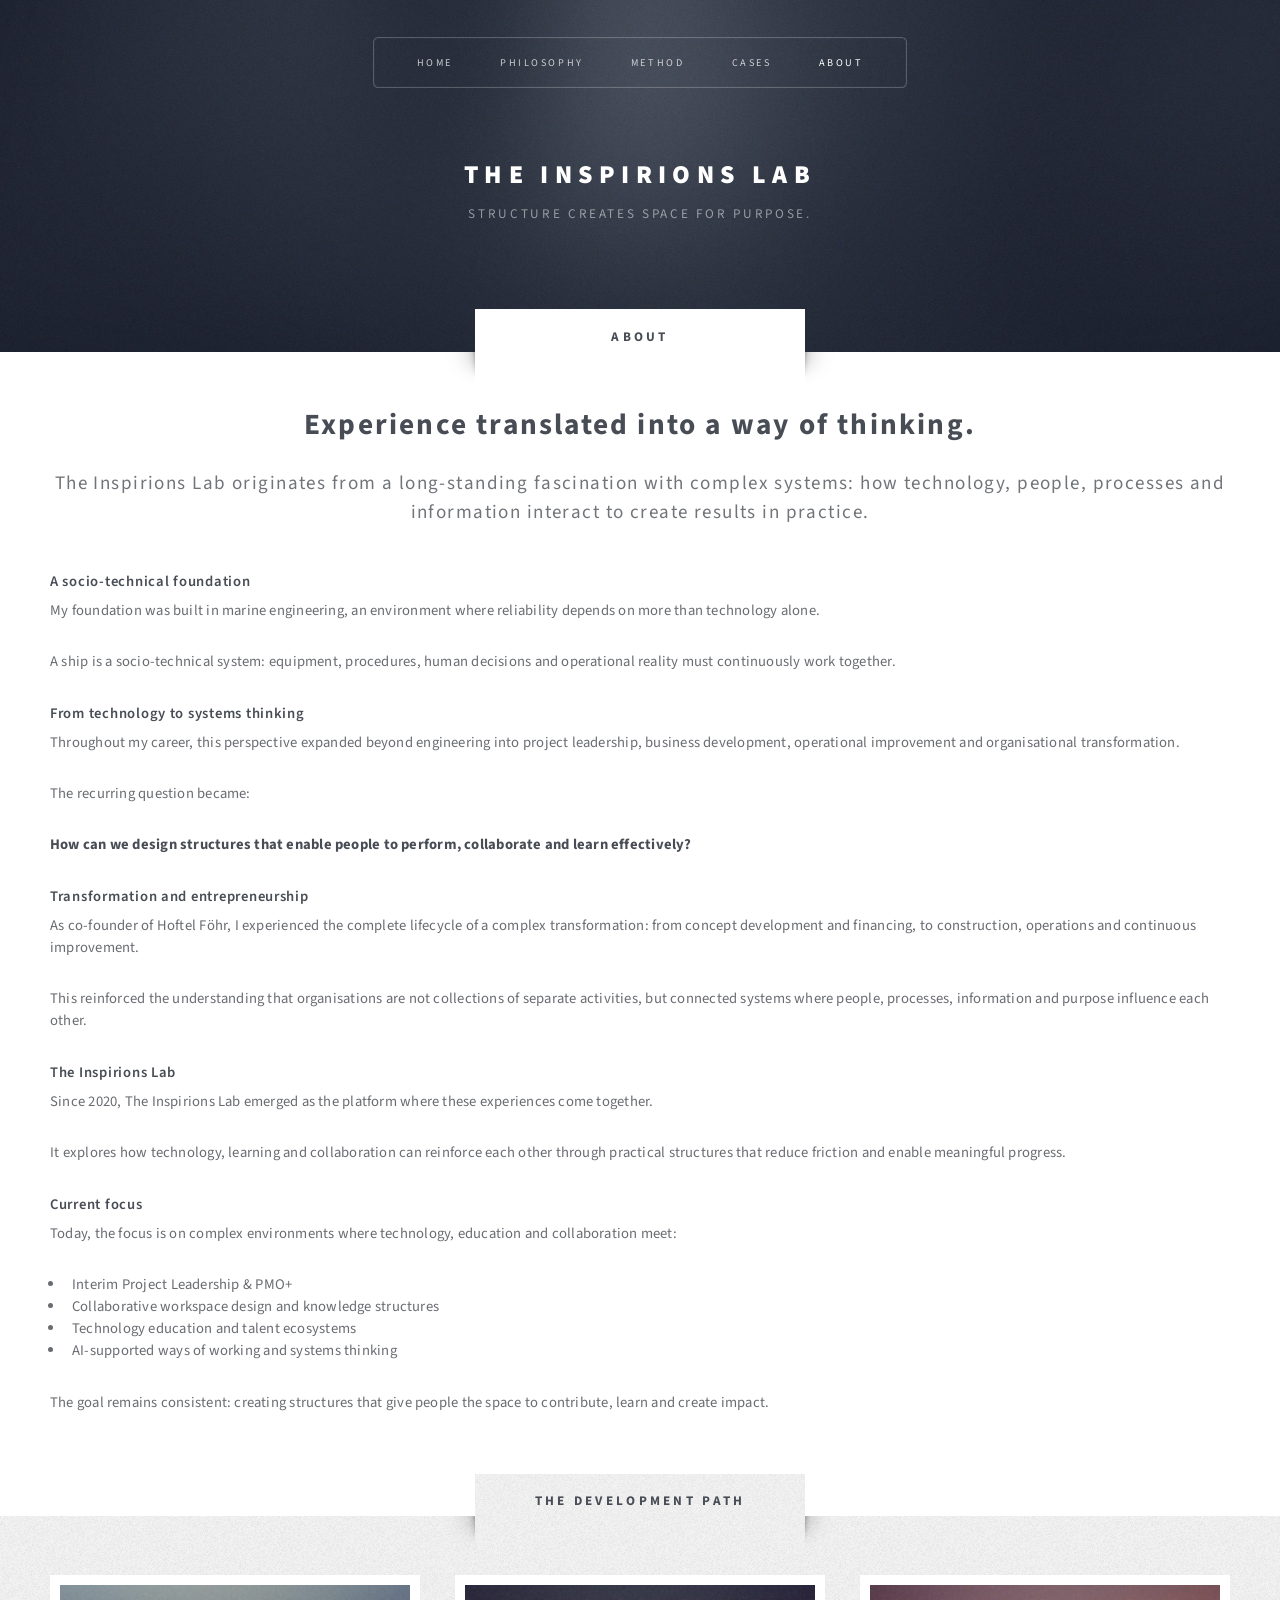
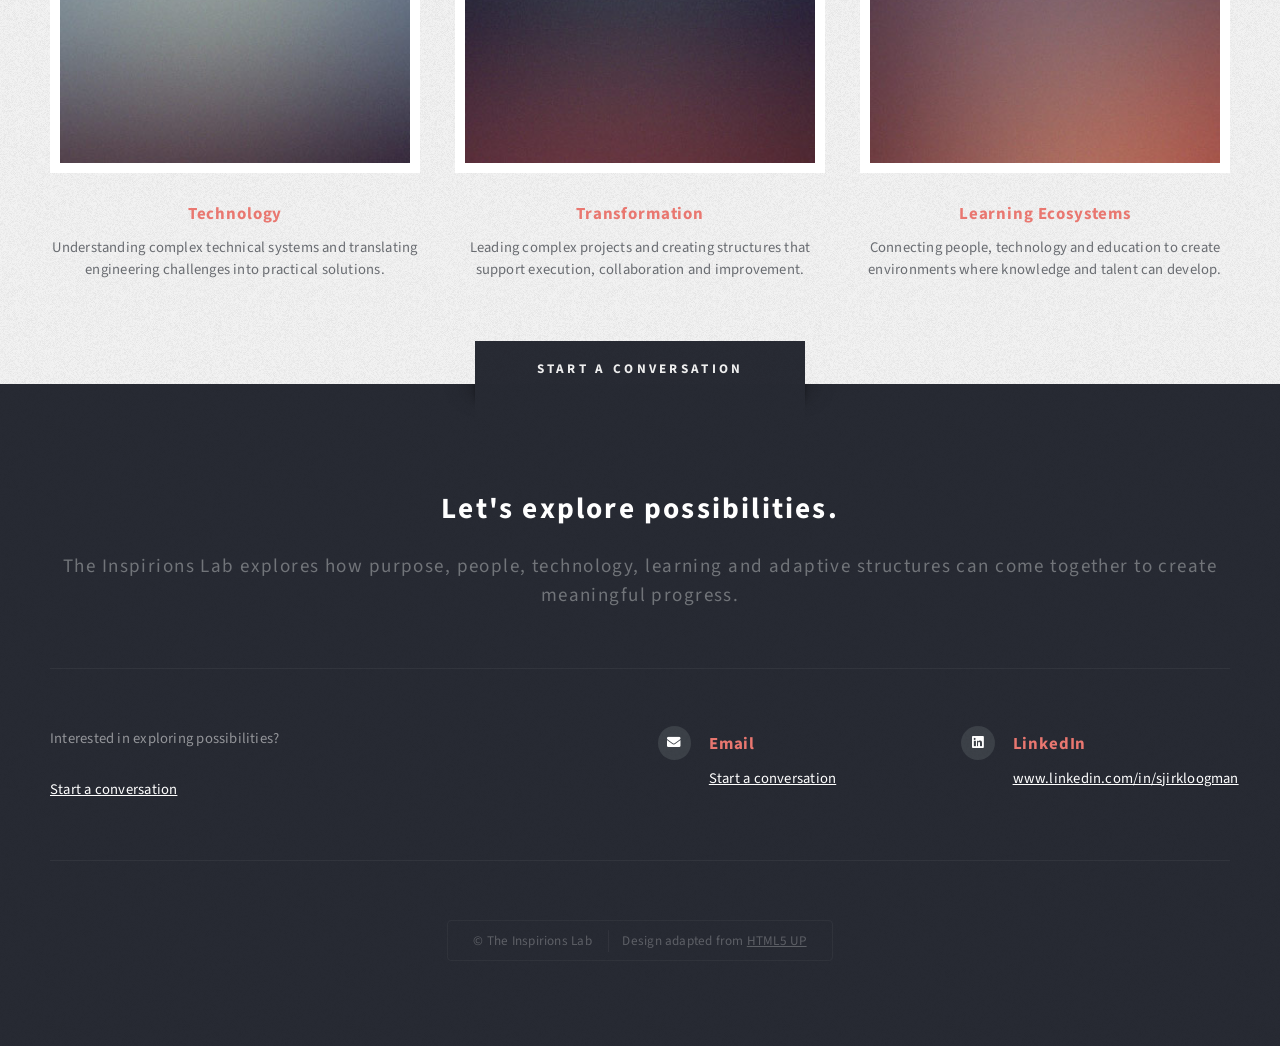
<file: about.html>
<!DOCTYPE HTML>
<!--
	Escape Velocity by HTML5 UP
	html5up.net | @ajlkn
	Free for personal and commercial use under the CCA 3.0 license (html5up.net/license)
-->
<html lang="en">
	<head>
		<title>About | The Inspirions Lab</title>
		<meta charset="utf-8" />
		<meta name="viewport" content="width=device-width, initial-scale=1" />
		<link rel="stylesheet" href="assets/css/main.css" />
	</head>
	<body class="no-sidebar is-preload">
		<div id="page-wrapper">

			<!-- Header -->
				<section id="header" class="wrapper">

					<!-- Logo -->
						<div id="logo">
						<h1>
						<a href="index.html">
						The Inspirions Lab
						</a>
						</h1>
					
						<p>Structure creates space for Purpose.</p>
					
						</div>

					<!-- Nav -->
						<nav id="nav">
						<ul>
						
						<li>
						<a href="index.html">
						Home
						</a>
						</li>
            						
            <li>
            <a href="philosophy.html">
            Philosophy
            </a>
            </li>
            
            <li>
            <a href="method.html">
            Method
            </a>
            </li>
						
						<li>
						<a href="cases/index.html">
						Cases
						</a>
						</li>
						
						<li class="active">
						<a href="about.html">
						About
						</a>
						</li>
						
						</ul>
						</nav>

				</section>

			<!-- Main -->
				<div id="main" class="wrapper style2">
					<div class="title">About</div>
	<div class="container">

		<!-- Content -->
		<div id="content">
			<article class="box post">

				<header class="style1">

				<h2>
				Experience translated into a way of thinking.
				</h2>

				<p>
				The Inspirions Lab originates from a long-standing
				fascination with complex systems:
				how technology, people, processes and information
				interact to create results in practice.
				</p>

				</header>


				<h3>
				A socio-technical foundation
				</h3>

				<p>
				My foundation was built in marine engineering,
				an environment where reliability depends on more
				than technology alone.
				</p>

				<p>
				A ship is a socio-technical system:
				equipment, procedures, human decisions and
				operational reality must continuously work together.
				</p>


				<h3>
				From technology to systems thinking
				</h3>

				<p>
				Throughout my career, this perspective expanded
				beyond engineering into project leadership,
				business development, operational improvement
				and organisational transformation.
				</p>

				<p>
				The recurring question became:
				</p>

				<p>
				<strong>
				How can we design structures that enable people
				to perform, collaborate and learn effectively?
				</strong>
				</p>


				<h3>
				Transformation and entrepreneurship
				</h3>

				<p>
				As co-founder of Hoftel Föhr, I experienced the
				complete lifecycle of a complex transformation:
				from concept development and financing,
				to construction, operations and continuous improvement.
				</p>

				<p>
				This reinforced the understanding that organisations
				are not collections of separate activities, but
				connected systems where people, processes,
				information and purpose influence each other.
				</p>


				<h3>
				The Inspirions Lab
				</h3>

				<p>
				Since 2020, The Inspirions Lab emerged as the platform
				where these experiences come together.
				</p>

				<p>
				It explores how technology, learning and collaboration
				can reinforce each other through practical structures
				that reduce friction and enable meaningful progress.
				</p>


				<h3>
				Current focus
				</h3>

				<p>
				Today, the focus is on complex environments where
				technology, education and collaboration meet:
				</p>

				<ul>

				<li>
				Interim Project Leadership & PMO+
				</li>

				<li>
				Collaborative workspace design and knowledge structures
				</li>

				<li>
				Technology education and talent ecosystems
				</li>

				<li>
				AI-supported ways of working and systems thinking
				</li>

				</ul>


				<p>
				The goal remains consistent:
				creating structures that give people the space
				to contribute, learn and create impact.
				</p>


			</article>
			</div>

		</div>
		</div>

			<!-- Highlights -->
				<section id="highlights" class="wrapper style3">
					<div class="title">The Development Path</div>
					<div class="container">
						<div class="row aln-center">
							<div class="col-4 col-12-medium">
								<section class="highlight">
									<a href="#" class="image featured"><img src="images/pic02.jpg" alt="" /></a>
									<h3>
									Technology
									</h3>
									
									<p>
									Understanding complex technical systems
									and translating engineering challenges
									into practical solutions.
									</p>
									<!-- <ul class="actions">
										<li><a href="#" class="button style1">Learn More</a></li>
									</ul> -->
								</section>
							</div>
							<div class="col-4 col-12-medium">
								<section class="highlight">
									<a href="#" class="image featured"><img src="images/pic03.jpg" alt="" /></a>
									<h3>
									Transformation
									</h3>
									
									<p>
									Leading complex projects and creating
									structures that support execution,
									collaboration and improvement.
									</p>
									<!-- <ul class="actions">
										<li><a href="#" class="button style1">Learn More</a></li>
									</ul> -->
								</section>
							</div>
							<div class="col-4 col-12-medium">
								<section class="highlight">
									<a href="#" class="image featured"><img src="images/pic04.jpg" alt="" /></a>
									<h3>
										Learning Ecosystems
									</h3>
									
									<p>
									Connecting people, technology and education
									to create environments where knowledge
									and talent can develop.
									</p>
									<!-- <ul class="actions">
										<li><a href="#" class="button style1">Learn More</a></li>
									</ul> -->
								</section>
							</div>
						</div>
					</div>
				</section>

			<!-- Footer -->
				<section id="footer" class="wrapper">
					<div class="title">Start a Conversation</div>
					<div class="container">
						<header class="style1">
							<h2>
							Let's explore possibilities.
							</h2>

							<p>
							The Inspirions Lab explores how purpose,
							people, technology, learning and adaptive structures
							can come together to create meaningful progress.
							</p>
						</header>
						<div class="row">
							<div class="col-6 col-12-medium">

								<!-- Contact Form -->
									<section>
										<p>
										Interested in exploring possibilities?
										</p>
										
										<p>
										<a href="#contact-email">
										Start a conversation
										</a>
										</p>
									</section>

							</div>
							<div class="col-6 col-12-medium">

								<!-- Contact -->
									<section class="feature-list small">
										<div class="row">
											<div class="col-6 col-12-small">
											<section>
											    <h3 class="icon solid fa-envelope">
											    Email
											    </h3>
											
											    <p>
											    <a id="contact-email" href="#">
											    Start a conversation
											    </a>
											    </p>
											</section>
											</div>
											<div class="col-6 col-12-small">
												<section>
													<h3 class="icon brands fa-linkedin">LinkedIn</h3>
													
													<p>
														<a href="https://www.linkedin.com/in/sjirkloogman">www.linkedin.com/in/sjirkloogman</a>
													</p>
												</section>
											</div>
										</div>
									</section>

							</div>
						</div>
						<div id="copyright">
							<ul>
								<li>&copy; The Inspirions Lab</li>
								<li>
								Design adapted from 
								<a href="https://html5up.net">
								HTML5 UP
								</a>
								</li>
							</ul>
						</div>
					</div>
				</section>

		</div>

		<!-- Scripts -->
			<script src="assets/js/jquery.min.js"></script>
			<script src="assets/js/jquery.dropotron.min.js"></script>
			<script src="assets/js/browser.min.js"></script>
			<script src="assets/js/breakpoints.min.js"></script>
			<script src="assets/js/util.js"></script>
			<script src="assets/js/main.js"></script>
			<script>
			const to = "sjirk-jan@inspirions.nl";
			
			const subject = encodeURIComponent(
			"The Inspirions Lab - Conversation"
			);
			
			const body = encodeURIComponent(
			"Hello Sjirk-Jan,\n\n" +
			"I would like to explore possibilities with The Inspirions Lab.\n\n" +
			"Kind regards,"
			);
			
			const href = `mailto:${to}?subject=${subject}&body=${body}`;
			
			const emailLink = document.getElementById("contact-email");

			if (emailLink) {
				emailLink.href = href;
			}
			</script>

	</body>
</html>
</file>
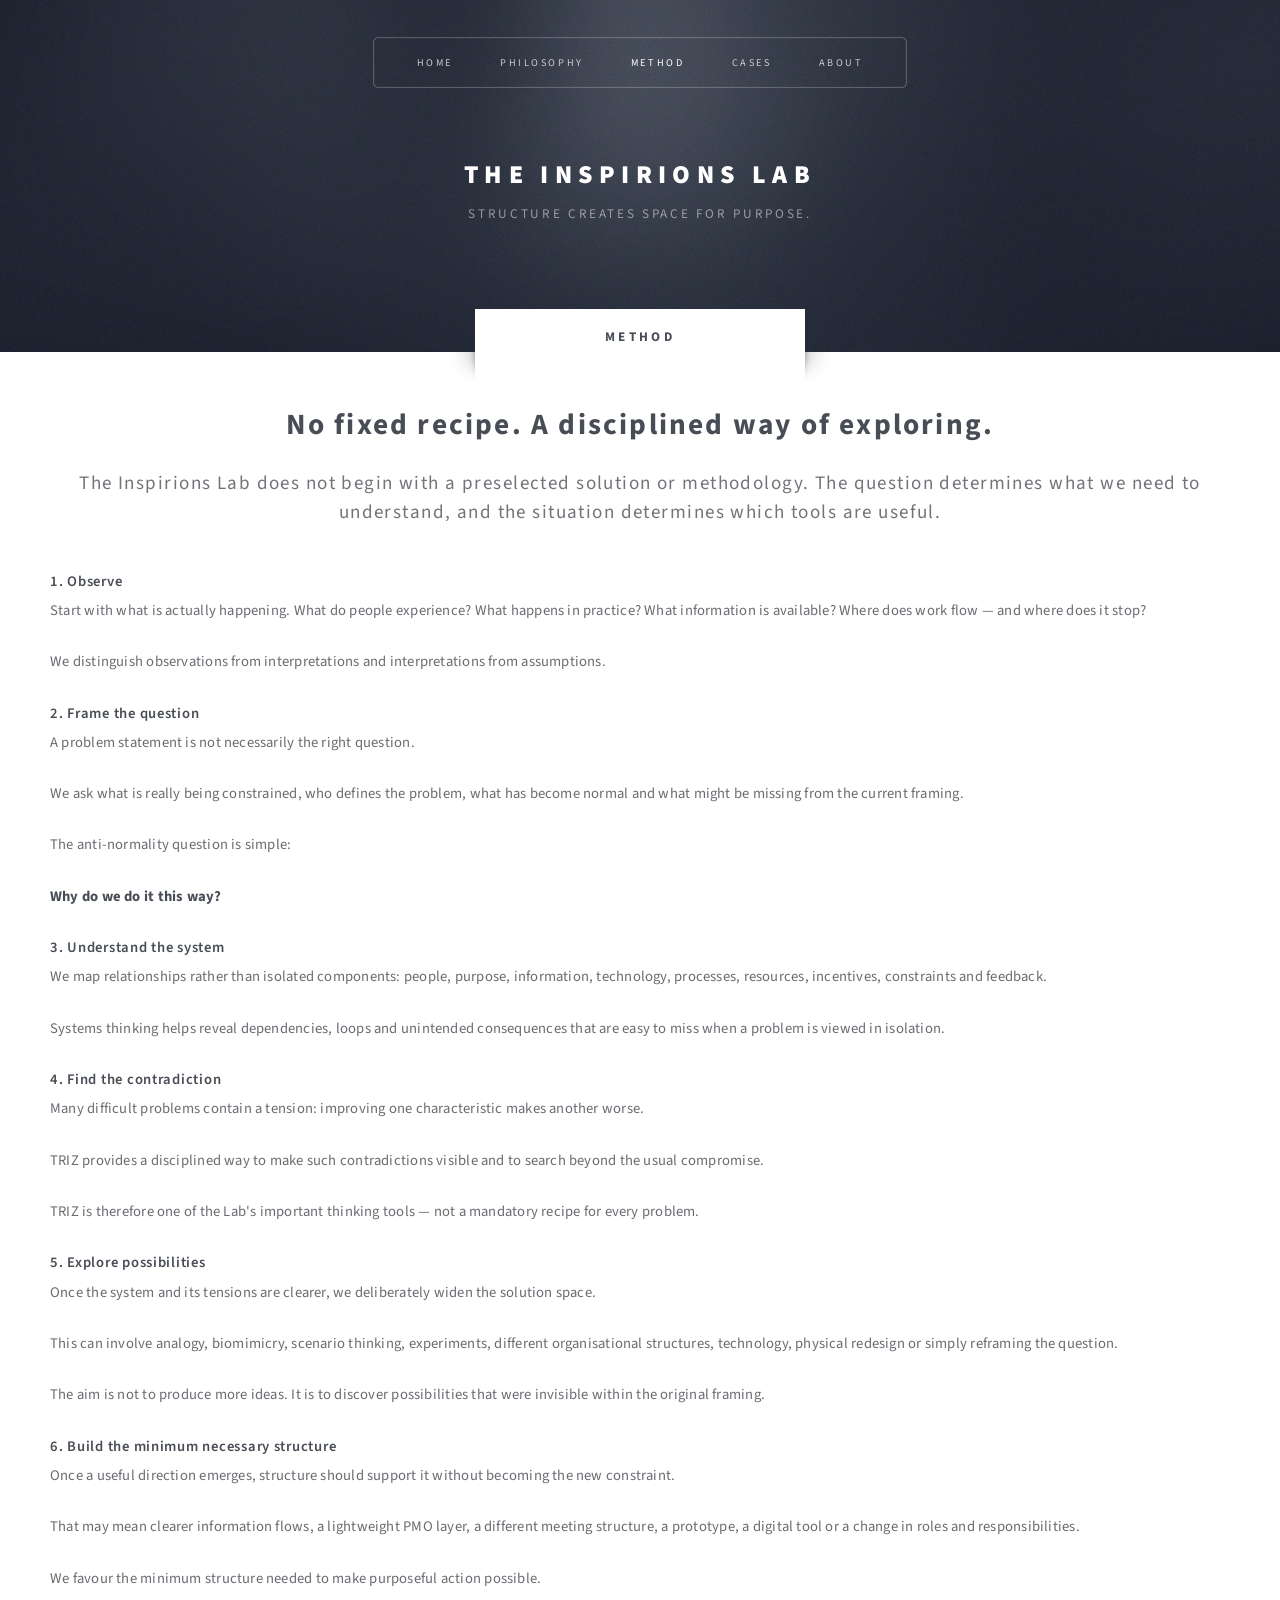
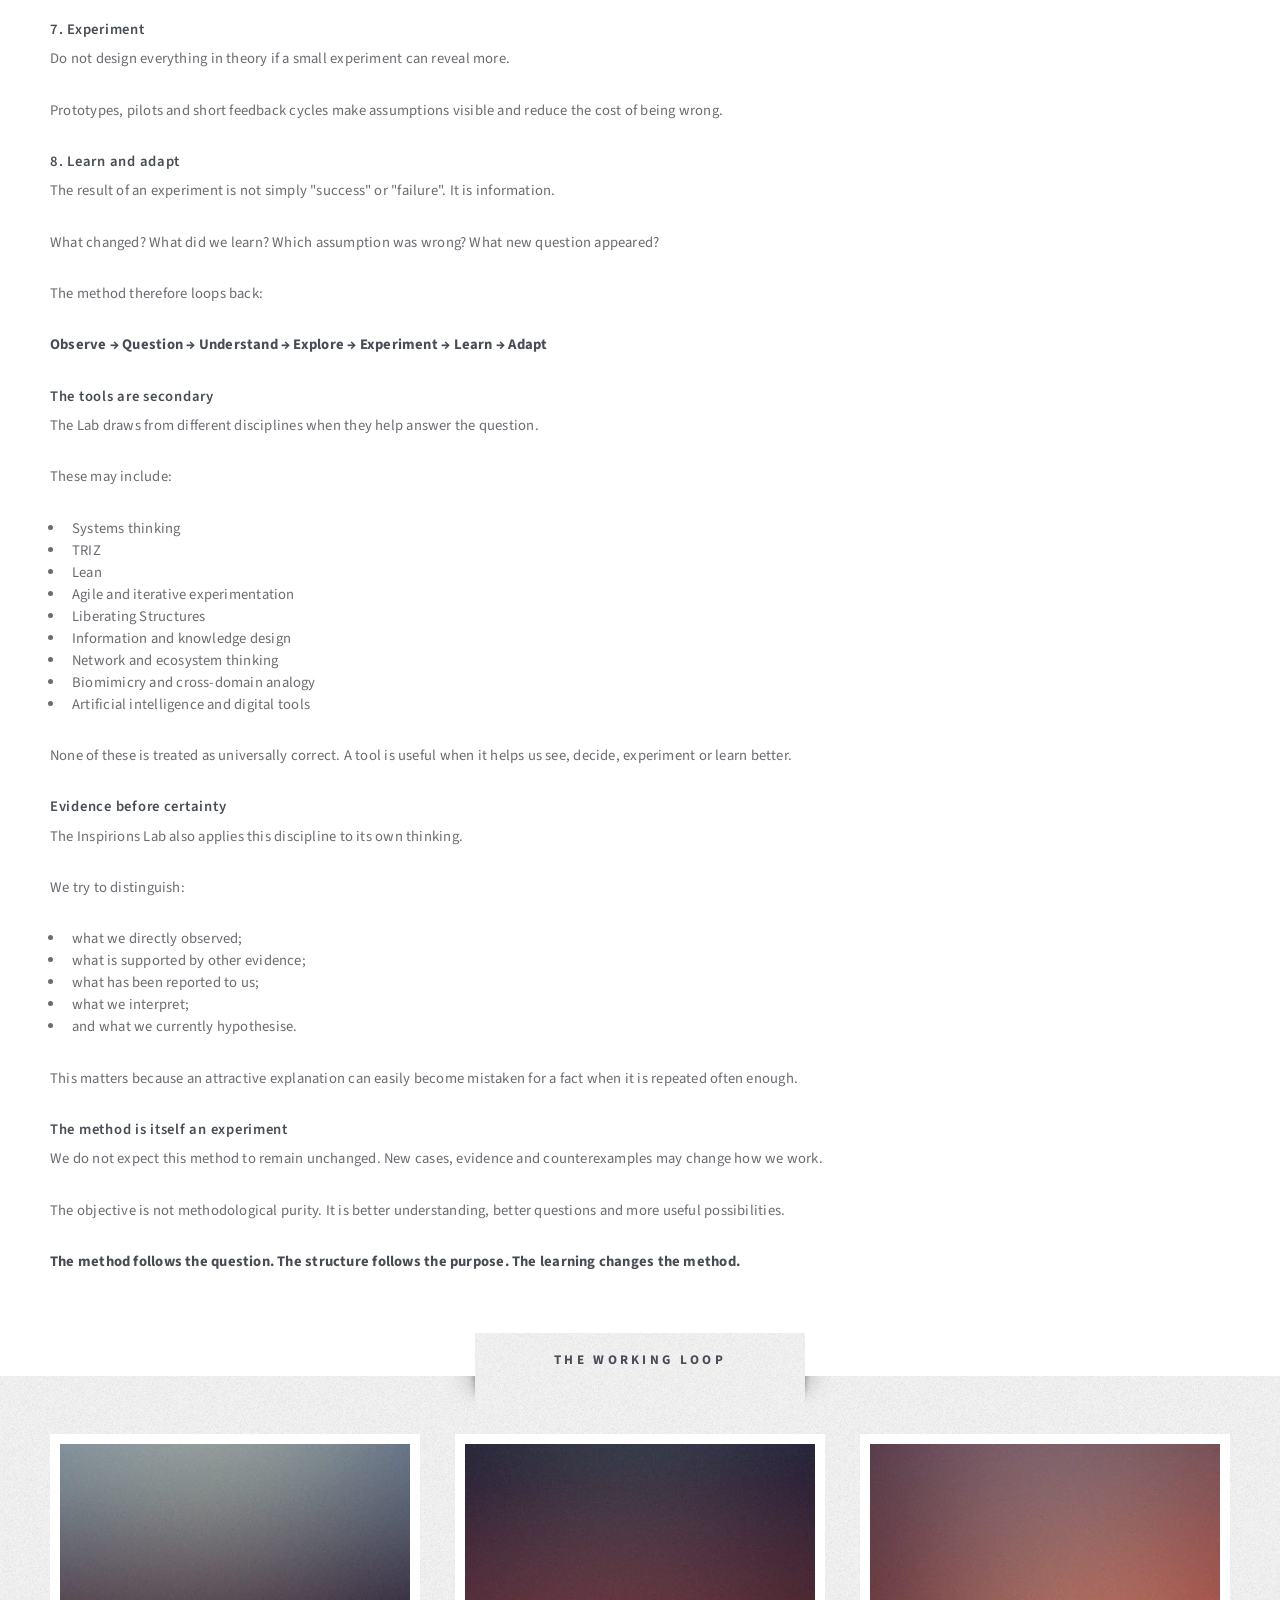
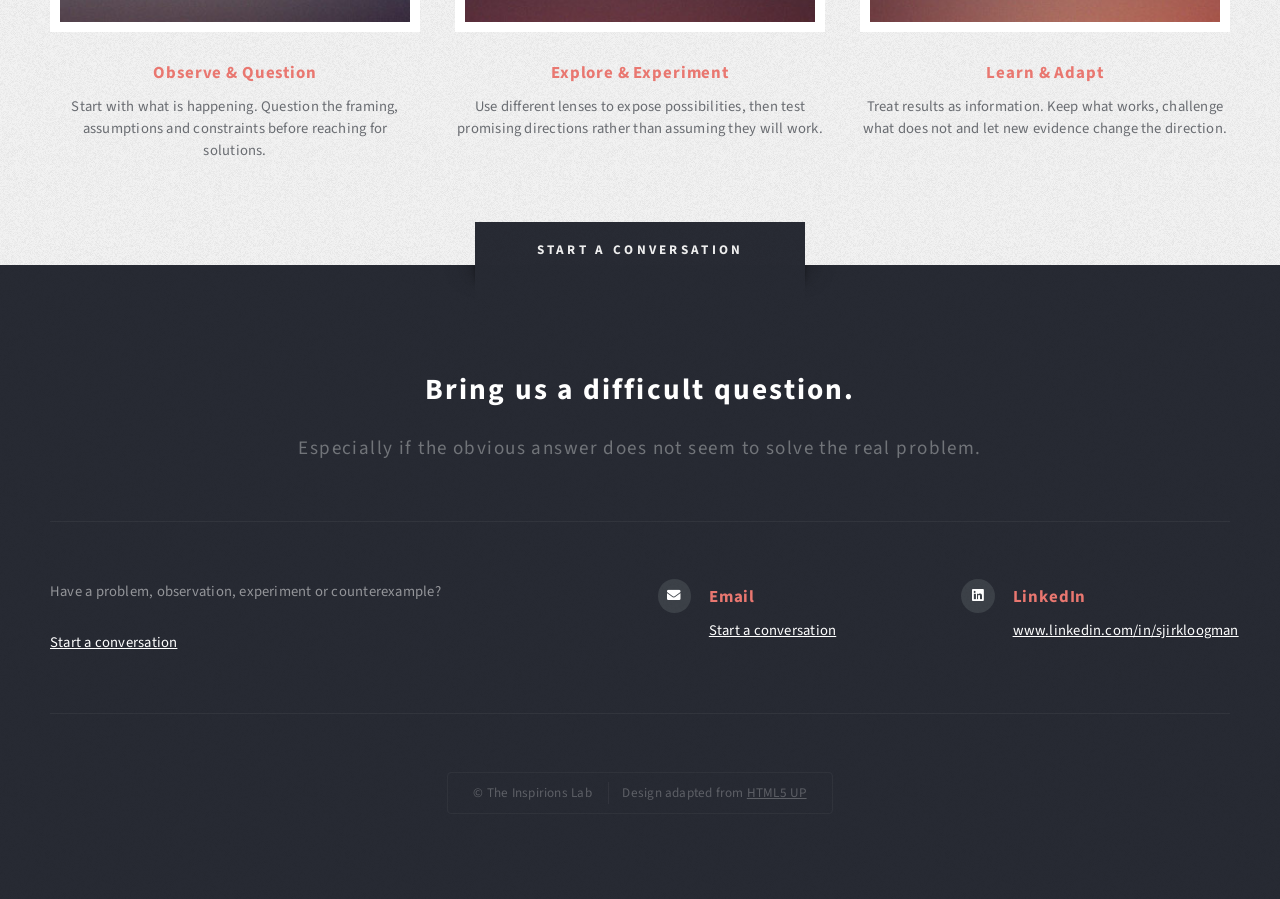
<file: method.html>
<!DOCTYPE HTML>
<!--
	Escape Velocity by HTML5 UP
	html5up.net | @ajlkn
	Free for personal and commercial use under the CCA 3.0 license
-->
<html lang="en">
	<head>
		<title>Method | The Inspirions Lab</title>
		<meta charset="utf-8" />
		<meta name="viewport" content="width=device-width, initial-scale=1" />
		<link rel="stylesheet" href="assets/css/main.css" />
	</head>

	<body class="no-sidebar is-preload">
		<div id="page-wrapper">

			<!-- Header -->
				<section id="header" class="wrapper">

					<!-- Logo -->
						<div id="logo">
							<h1>
								<a href="index.html">
									The Inspirions Lab
								</a>
							</h1>

							<p>
								Structure creates space for Purpose.
							</p>
						</div>

					<!-- Nav -->
						<nav id="nav">
							<ul>

								<li>
									<a href="index.html">
										Home
									</a>
								</li>

								<li>
									<a href="philosophy.html">
										Philosophy
									</a>
								</li>

								<li class="active">
									<a href="method.html">
										Method
									</a>
								</li>

								<li>
									<a href="cases/index.html">
										Cases
									</a>
								</li>

								<li>
									<a href="about.html">
										About
									</a>
								</li>

							</ul>
						</nav>

				</section>

			<!-- Main -->
				<div id="main" class="wrapper style2">

					<div class="title">
						Method
					</div>

					<div class="container">

						<div id="content">

							<article class="box post">

								<header class="style1">

									<h2>
										No fixed recipe. A disciplined way of exploring.
									</h2>

									<p>
										The Inspirions Lab does not begin with a
										preselected solution or methodology.
										The question determines what we need to
										understand, and the situation determines
										which tools are useful.
									</p>

								</header>

								<h3>
									1. Observe
								</h3>

								<p>
									Start with what is actually happening.
									What do people experience? What happens in
									practice? What information is available?
									Where does work flow — and where does it stop?
								</p>

								<p>
									We distinguish observations from interpretations
									and interpretations from assumptions.
								</p>

								<h3>
									2. Frame the question
								</h3>

								<p>
									A problem statement is not necessarily the
									right question.
								</p>

								<p>
									We ask what is really being constrained,
									who defines the problem, what has become
									normal and what might be missing from the
									current framing.
								</p>

								<p>
									The anti-normality question is simple:
								</p>

								<p>
									<strong>
										Why do we do it this way?
									</strong>
								</p>

								<h3>
									3. Understand the system
								</h3>

								<p>
									We map relationships rather than isolated
									components: people, purpose, information,
									technology, processes, resources, incentives,
									constraints and feedback.
								</p>

								<p>
									Systems thinking helps reveal dependencies,
									loops and unintended consequences that are
									easy to miss when a problem is viewed in isolation.
								</p>

								<h3>
									4. Find the contradiction
								</h3>

								<p>
									Many difficult problems contain a tension:
									improving one characteristic makes another worse.
								</p>

								<p>
									TRIZ provides a disciplined way to make such
									contradictions visible and to search beyond
									the usual compromise.
								</p>

								<p>
									TRIZ is therefore one of the Lab's important
									thinking tools — not a mandatory recipe for
									every problem.
								</p>

								<h3>
									5. Explore possibilities
								</h3>

								<p>
									Once the system and its tensions are clearer,
									we deliberately widen the solution space.
								</p>

								<p>
									This can involve analogy, biomimicry,
									scenario thinking, experiments, different
									organisational structures, technology,
									physical redesign or simply reframing the
									question.
								</p>

								<p>
									The aim is not to produce more ideas.
									It is to discover possibilities that were
									invisible within the original framing.
								</p>

								<h3>
									6. Build the minimum necessary structure
								</h3>

								<p>
									Once a useful direction emerges, structure
									should support it without becoming the new
									constraint.
								</p>

								<p>
									That may mean clearer information flows,
									a lightweight PMO layer, a different meeting
									structure, a prototype, a digital tool or
									a change in roles and responsibilities.
								</p>

								<p>
									We favour the minimum structure needed to
									make purposeful action possible.
								</p>

								<h3>
									7. Experiment
								</h3>

								<p>
									Do not design everything in theory if a small
									experiment can reveal more.
								</p>

								<p>
									Prototypes, pilots and short feedback cycles
									make assumptions visible and reduce the cost
									of being wrong.
								</p>

								<h3>
									8. Learn and adapt
								</h3>

								<p>
									The result of an experiment is not simply
									"success" or "failure".
									It is information.
								</p>

								<p>
									What changed? What did we learn?
									Which assumption was wrong?
									What new question appeared?
								</p>

								<p>
									The method therefore loops back:
								</p>

								<p>
									<strong>
										Observe → Question → Understand →
										Explore → Experiment → Learn → Adapt
									</strong>
								</p>

								<h3>
									The tools are secondary
								</h3>

								<p>
									The Lab draws from different disciplines
									when they help answer the question.
								</p>

								<p>
									These may include:
								</p>

								<ul>
									<li>
										Systems thinking
									</li>
									<li>
										TRIZ
									</li>
									<li>
										Lean
									</li>
									<li>
										Agile and iterative experimentation
									</li>
									<li>
										Liberating Structures
									</li>
									<li>
										Information and knowledge design
									</li>
									<li>
										Network and ecosystem thinking
									</li>
									<li>
										Biomimicry and cross-domain analogy
									</li>
									<li>
										Artificial intelligence and digital tools
									</li>
								</ul>

								<p>
									None of these is treated as universally correct.
									A tool is useful when it helps us see, decide,
									experiment or learn better.
								</p>

								<h3>
									Evidence before certainty
								</h3>

								<p>
									The Inspirions Lab also applies this discipline
									to its own thinking.
								</p>

								<p>
									We try to distinguish:
								</p>

								<ul>
									<li>
										what we directly observed;
									</li>
									<li>
										what is supported by other evidence;
									</li>
									<li>
										what has been reported to us;
									</li>
									<li>
										what we interpret;
									</li>
									<li>
										and what we currently hypothesise.
									</li>
								</ul>

								<p>
									This matters because an attractive explanation
									can easily become mistaken for a fact when it
									is repeated often enough.
								</p>

								<h3>
									The method is itself an experiment
								</h3>

								<p>
									We do not expect this method to remain unchanged.
									New cases, evidence and counterexamples may
									change how we work.
								</p>

								<p>
									The objective is not methodological purity.
									It is better understanding, better questions
									and more useful possibilities.
								</p>

								<p>
									<strong>
										The method follows the question.
										The structure follows the purpose.
										The learning changes the method.
									</strong>
								</p>

							</article>

						</div>

					</div>
				</div>

			<!-- Highlights -->
				<section id="highlights" class="wrapper style3">

					<div class="title">
						The Working Loop
					</div>

					<div class="container">

						<div class="row aln-center">

							<div class="col-4 col-12-medium">
								<section class="highlight">

									<a href="#" class="image featured">
										<img src="images/pic02.jpg"
											 alt="Observation and understanding" />
									</a>

									<h3>
										Observe &amp; Question
									</h3>

									<p>
										Start with what is happening.
										Question the framing, assumptions and
										constraints before reaching for solutions.
									</p>

								</section>
							</div>

							<div class="col-4 col-12-medium">
								<section class="highlight">

									<a href="#" class="image featured">
										<img src="images/pic03.jpg"
											 alt="Exploring possibilities" />
									</a>

									<h3>
										Explore &amp; Experiment
									</h3>

									<p>
										Use different lenses to expose possibilities,
										then test promising directions rather than
										assuming they will work.
									</p>

								</section>
							</div>

							<div class="col-4 col-12-medium">
								<section class="highlight">

									<a href="#" class="image featured">
										<img src="images/pic04.jpg"
											 alt="Learning and adaptation" />
									</a>

									<h3>
										Learn &amp; Adapt
									</h3>

									<p>
										Treat results as information.
										Keep what works, challenge what does not
										and let new evidence change the direction.
									</p>

								</section>
							</div>

						</div>

					</div>
				</section>

			<!-- Footer -->
				<section id="footer" class="wrapper">

					<div class="title">
						Start a Conversation
					</div>

					<div class="container">

						<header class="style1">

							<h2>
								Bring us a difficult question.
							</h2>

							<p>
								Especially if the obvious answer does not seem
								to solve the real problem.
							</p>

						</header>

						<div class="row">

							<div class="col-6 col-12-medium">

								<section>

									<p>
										Have a problem, observation,
										experiment or counterexample?
									</p>

									<p>
										<a href="#contact-email">
											Start a conversation
										</a>
									</p>

								</section>

							</div>

							<div class="col-6 col-12-medium">

								<section class="feature-list small">

									<div class="row">

										<div class="col-6 col-12-small">

											<section>

												<h3 class="icon solid fa-envelope">
													Email
												</h3>

												<p>
													<a id="contact-email" href="#">
														Start a conversation
													</a>
												</p>

											</section>

										</div>

										<div class="col-6 col-12-small">

											<section>

												<h3 class="icon brands fa-linkedin">
													LinkedIn
												</h3>

												<p>
													<a href="https://www.linkedin.com/in/sjirkloogman">
														www.linkedin.com/in/sjirkloogman
													</a>
												</p>

											</section>

										</div>

									</div>

								</section>

							</div>

						</div>

						<div id="copyright">

							<ul>

								<li>
									&copy; The Inspirions Lab
								</li>

								<li>
									Design adapted from
									<a href="https://html5up.net">
										HTML5 UP
									</a>
								</li>

							</ul>

						</div>

					</div>

				</section>

		</div>

		<!-- Scripts -->
			<script src="assets/js/jquery.min.js"></script>
			<script src="assets/js/jquery.dropotron.min.js"></script>
			<script src="assets/js/browser.min.js"></script>
			<script src="assets/js/breakpoints.min.js"></script>
			<script src="assets/js/util.js"></script>
			<script src="assets/js/main.js"></script>

			<script>

				const to = "sjirk-jan@inspirions.nl";

				const subject = encodeURIComponent(
					"The Inspirions Lab - Method"
				);

				const body = encodeURIComponent(
					"Hello Sjirk-Jan,\n\n" +
					"I would like to explore a question or situation using the approach of The Inspirions Lab.\n\n" +
					"Question / situation:\n\n" +
					"What I have observed:\n\n" +
					"Kind regards,"
				);

				const href = `mailto:${to}?subject=${subject}&body=${body}`;

				const emailLink = document.getElementById("contact-email");

				if (emailLink) {
					emailLink.href = href;
				}

			</script>

	</body>
</html>
</file>
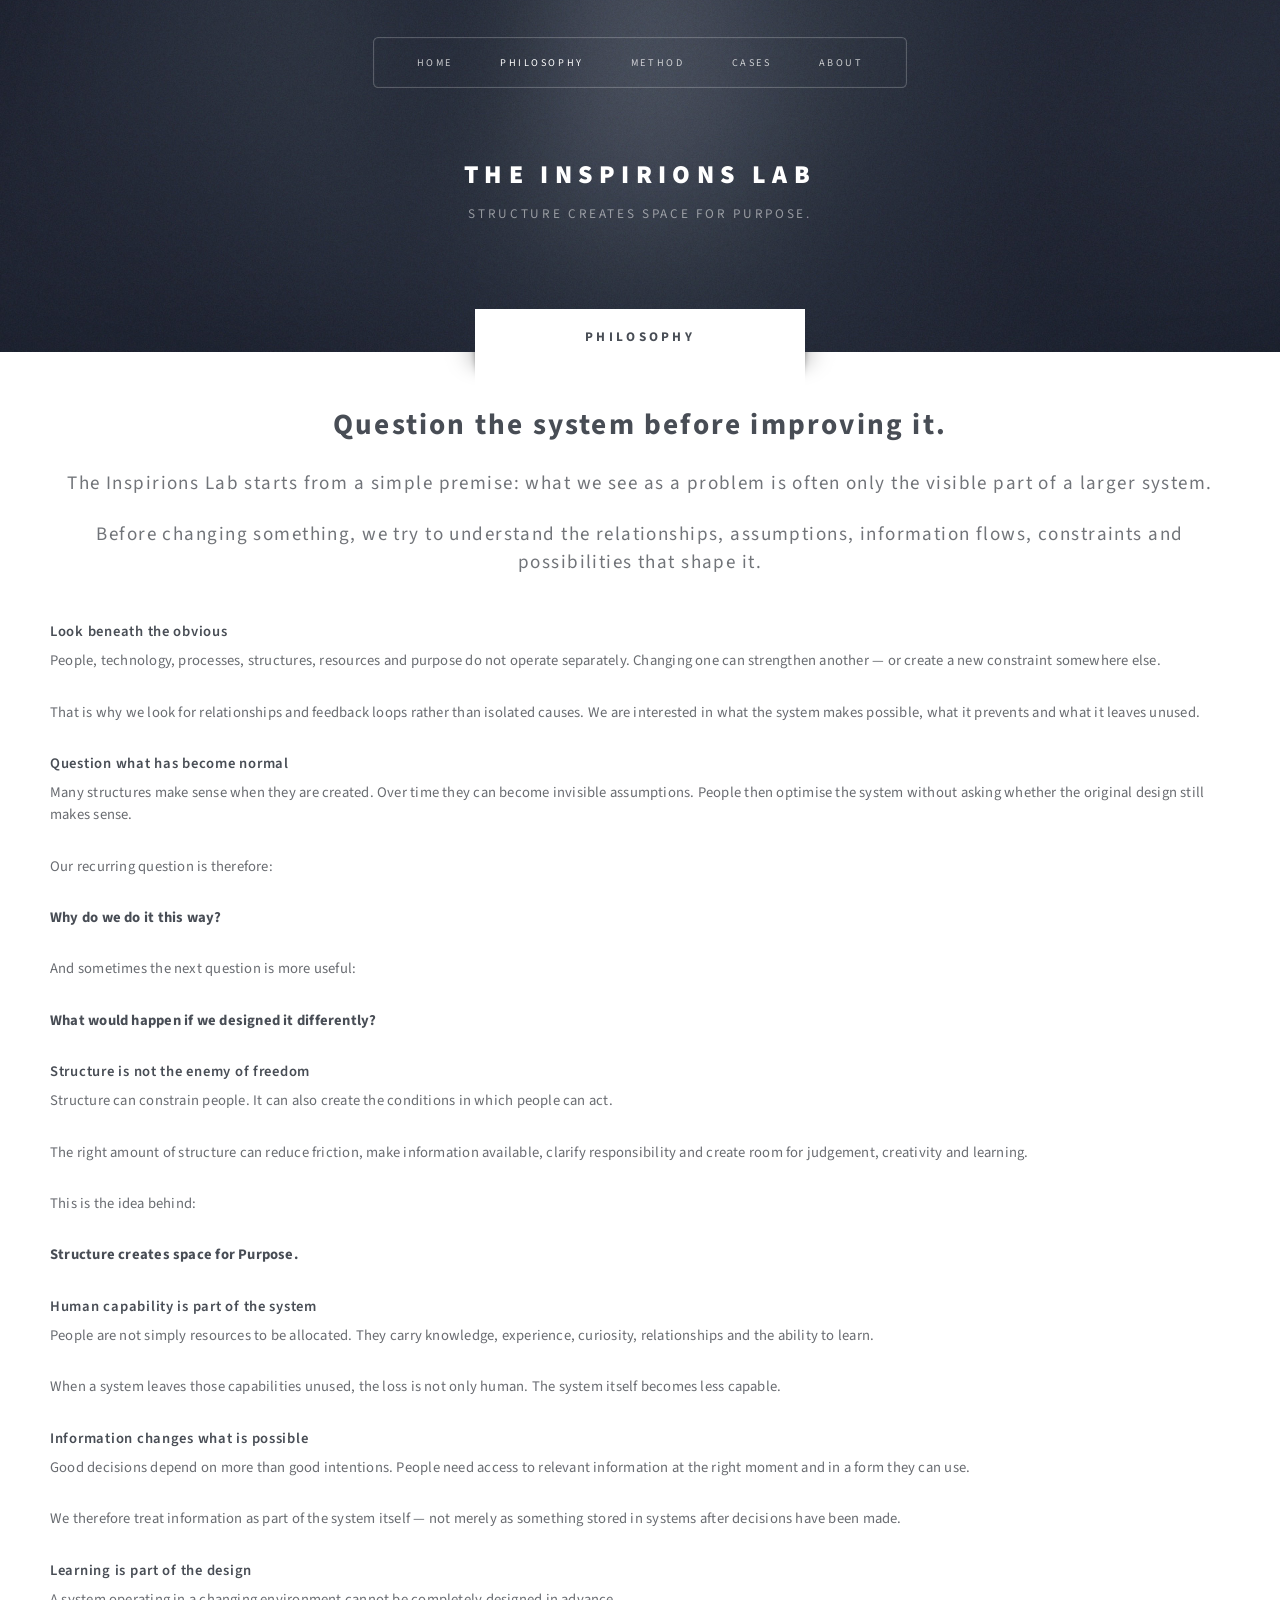
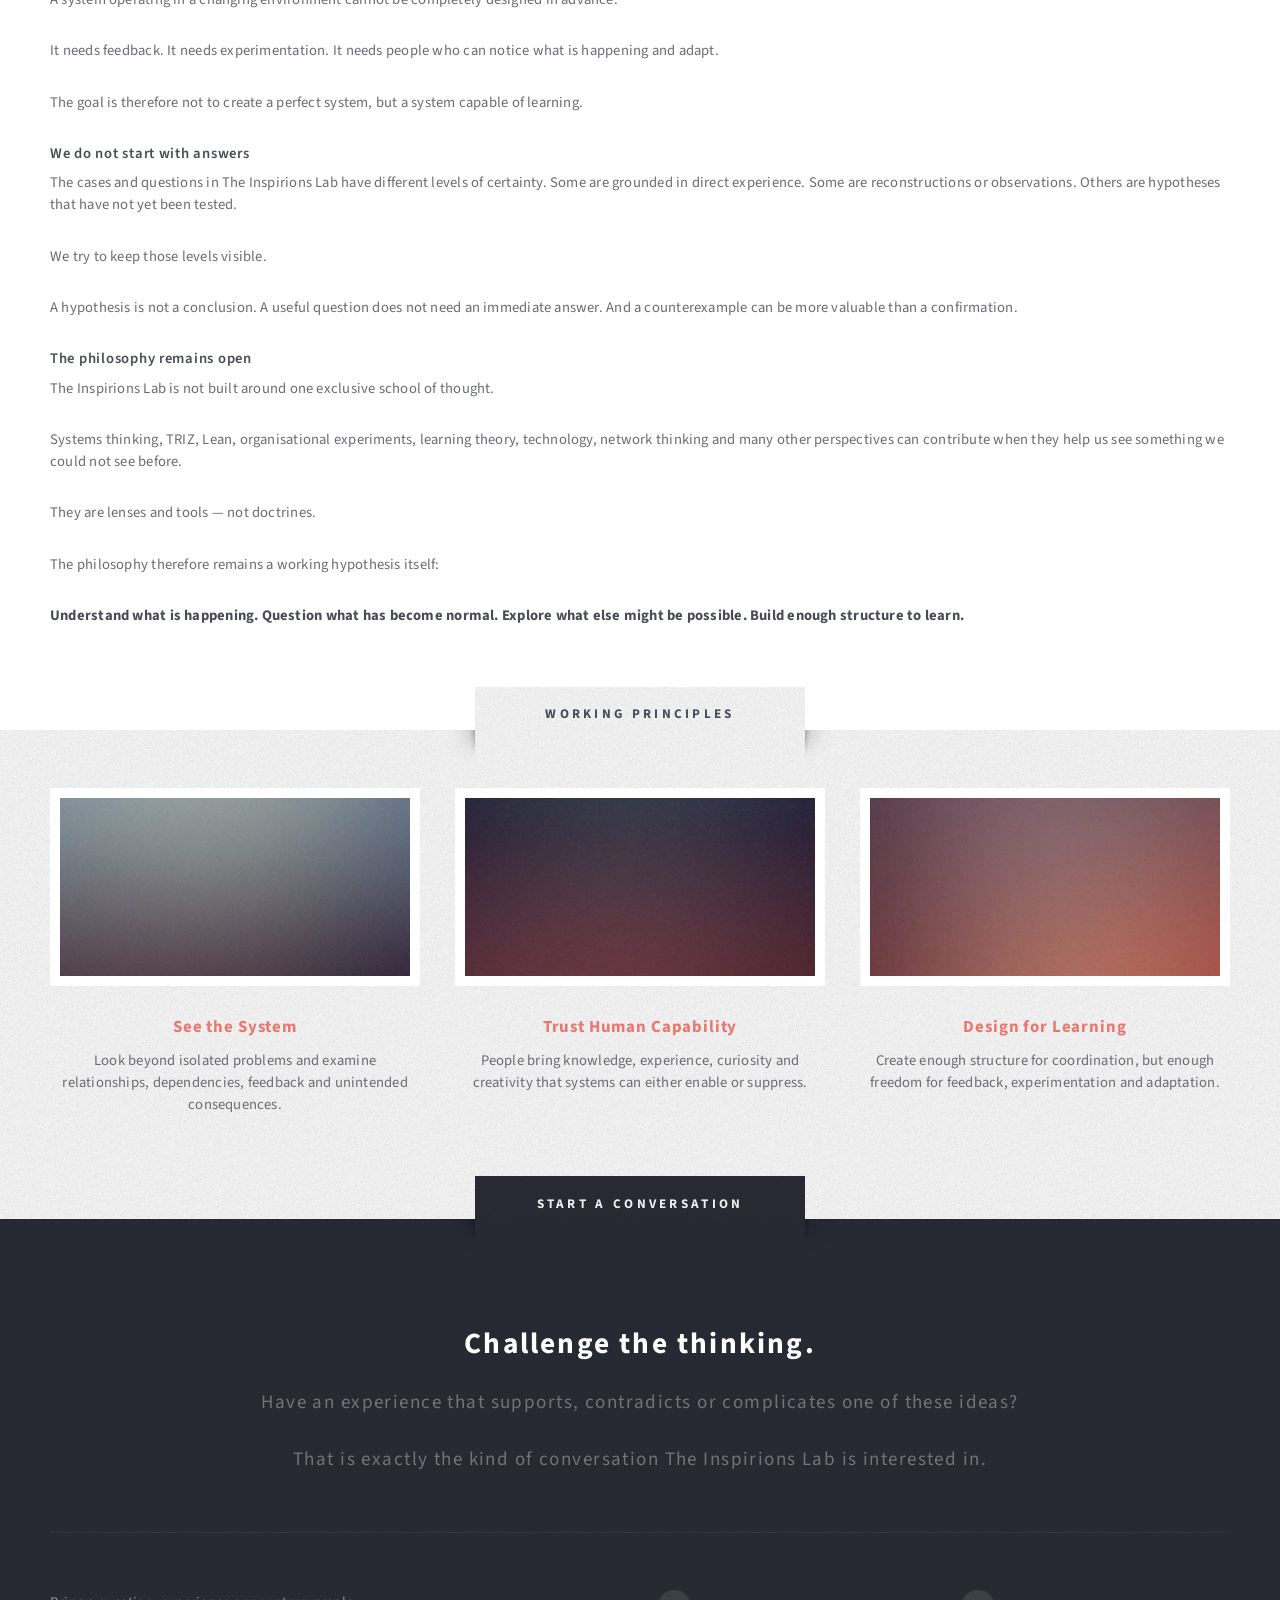
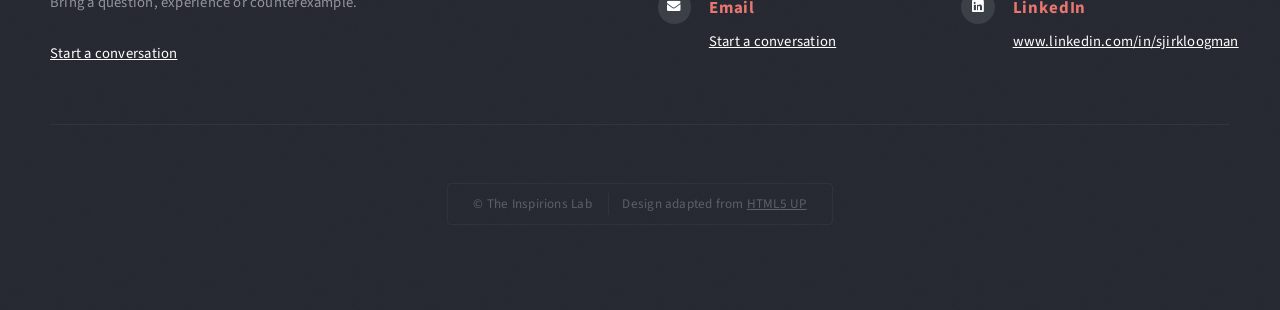
<file: philosophy.html>
<!DOCTYPE HTML>
<!--
	Escape Velocity by HTML5 UP
	html5up.net | @ajlkn
	Free for personal and commercial use under the CCA 3.0 license
-->
<html lang="en">
	<head>
		<title>Philosophy | The Inspirions Lab</title>
		<meta charset="utf-8" />
		<meta name="viewport" content="width=device-width, initial-scale=1" />
		<link rel="stylesheet" href="assets/css/main.css" />
	</head>

	<body class="no-sidebar is-preload">
		<div id="page-wrapper">

			<!-- Header -->
				<section id="header" class="wrapper">

					<!-- Logo -->
						<div id="logo">
							<h1>
								<a href="index.html">
									The Inspirions Lab
								</a>
							</h1>

							<p>
								Structure creates space for Purpose.
							</p>
						</div>

					<!-- Nav -->
						<nav id="nav">
							<ul>

								<li>
									<a href="index.html">
										Home
									</a>
								</li>

								<li class="active">
									<a href="philosophy.html">
										Philosophy
									</a>
								</li>

								<li>
									<a href="method.html">
										Method
									</a>
								</li>

								<li>
									<a href="cases/index.html">
										Cases
									</a>
								</li>

								<li>
									<a href="about.html">
										About
									</a>
								</li>

							</ul>
						</nav>

				</section>

			<!-- Main -->
				<div id="main" class="wrapper style2">
					<div class="title">
						Philosophy
					</div>

					<div class="container">

						<div id="content">

							<article class="box post">

								<header class="style1">

									<h2>
										Question the system before improving it.
									</h2>

									<p>
										The Inspirions Lab starts from a simple
										premise: what we see as a problem is often
										only the visible part of a larger system.
									</p>

									<p>
										Before changing something, we try to
										understand the relationships, assumptions,
										information flows, constraints and
										possibilities that shape it.
									</p>

								</header>

								<h3>
									Look beneath the obvious
								</h3>

								<p>
									People, technology, processes, structures,
									resources and purpose do not operate separately.
									Changing one can strengthen another — or create
									a new constraint somewhere else.
								</p>

								<p>
									That is why we look for relationships and
									feedback loops rather than isolated causes.
									We are interested in what the system makes
									possible, what it prevents and what it leaves
									unused.
								</p>

								<h3>
									Question what has become normal
								</h3>

								<p>
									Many structures make sense when they are created.
									Over time they can become invisible assumptions.
									People then optimise the system without asking
									whether the original design still makes sense.
								</p>

								<p>
									Our recurring question is therefore:
								</p>

								<p>
									<strong>
										Why do we do it this way?
									</strong>
								</p>

								<p>
									And sometimes the next question is more useful:
								</p>

								<p>
									<strong>
										What would happen if we designed it differently?
									</strong>
								</p>

								<h3>
									Structure is not the enemy of freedom
								</h3>

								<p>
									Structure can constrain people. It can also
									create the conditions in which people can act.
								</p>

								<p>
									The right amount of structure can reduce friction,
									make information available, clarify responsibility
									and create room for judgement, creativity and
									learning.
								</p>

								<p>
									This is the idea behind:
								</p>

								<p>
									<strong>
										Structure creates space for Purpose.
									</strong>
								</p>

								<h3>
									Human capability is part of the system
								</h3>

								<p>
									People are not simply resources to be allocated.
									They carry knowledge, experience, curiosity,
									relationships and the ability to learn.
								</p>

								<p>
									When a system leaves those capabilities unused,
									the loss is not only human. The system itself
									becomes less capable.
								</p>

								<h3>
									Information changes what is possible
								</h3>

								<p>
									Good decisions depend on more than good intentions.
									People need access to relevant information at the
									right moment and in a form they can use.
								</p>

								<p>
									We therefore treat information as part of the
									system itself — not merely as something stored
									in systems after decisions have been made.
								</p>

								<h3>
									Learning is part of the design
								</h3>

								<p>
									A system operating in a changing environment
									cannot be completely designed in advance.
								</p>

								<p>
									It needs feedback. It needs experimentation.
									It needs people who can notice what is happening
									and adapt.
								</p>

								<p>
									The goal is therefore not to create a perfect
									system, but a system capable of learning.
								</p>

								<h3>
									We do not start with answers
								</h3>

								<p>
									The cases and questions in The Inspirions Lab
									have different levels of certainty.
									Some are grounded in direct experience.
									Some are reconstructions or observations.
									Others are hypotheses that have not yet been tested.
								</p>

								<p>
									We try to keep those levels visible.
								</p>

								<p>
									A hypothesis is not a conclusion.
									A useful question does not need an immediate answer.
									And a counterexample can be more valuable than
									a confirmation.
								</p>

								<h3>
									The philosophy remains open
								</h3>

								<p>
									The Inspirions Lab is not built around one
									exclusive school of thought.
								</p>

								<p>
									Systems thinking, TRIZ, Lean, organisational
									experiments, learning theory, technology,
									network thinking and many other perspectives
									can contribute when they help us see something
									we could not see before.
								</p>

								<p>
									They are lenses and tools — not doctrines.
								</p>

								<p>
									The philosophy therefore remains a working
									hypothesis itself:
								</p>

								<p>
									<strong>
										Understand what is happening.
										Question what has become normal.
										Explore what else might be possible.
										Build enough structure to learn.
									</strong>
								</p>

							</article>

						</div>

					</div>
				</div>

			<!-- Highlights -->
				<section id="highlights" class="wrapper style3">

					<div class="title">
						Working Principles
					</div>

					<div class="container">

						<div class="row aln-center">

							<div class="col-4 col-12-medium">
								<section class="highlight">

									<a href="#" class="image featured">
										<img src="images/pic02.jpg"
											 alt="Systems and relationships" />
									</a>

									<h3>
										See the System
									</h3>

									<p>
										Look beyond isolated problems and examine
										relationships, dependencies, feedback and
										unintended consequences.
									</p>

								</section>
							</div>

							<div class="col-4 col-12-medium">
								<section class="highlight">

									<a href="#" class="image featured">
										<img src="images/pic03.jpg"
											 alt="Human capability and learning" />
									</a>

									<h3>
										Trust Human Capability
									</h3>

									<p>
										People bring knowledge, experience, curiosity
										and creativity that systems can either enable
										or suppress.
									</p>

								</section>
							</div>

							<div class="col-4 col-12-medium">
								<section class="highlight">

									<a href="#" class="image featured">
										<img src="images/pic04.jpg"
											 alt="Adaptive structures" />
									</a>

									<h3>
										Design for Learning
									</h3>

									<p>
										Create enough structure for coordination,
										but enough freedom for feedback,
										experimentation and adaptation.
									</p>

								</section>
							</div>

						</div>

					</div>
				</section>

			<!-- Footer -->
				<section id="footer" class="wrapper">

					<div class="title">
						Start a Conversation
					</div>

					<div class="container">

						<header class="style1">

							<h2>
								Challenge the thinking.
							</h2>

							<p>
								Have an experience that supports, contradicts
								or complicates one of these ideas?
								<br><br>
								That is exactly the kind of conversation
								The Inspirions Lab is interested in.
							</p>

						</header>

						<div class="row">

							<div class="col-6 col-12-medium">

								<section>

									<p>
										Bring a question, experience or
										counterexample.
									</p>

									<p>
										<a href="#contact-email">
											Start a conversation
										</a>
									</p>

								</section>

							</div>

							<div class="col-6 col-12-medium">

								<section class="feature-list small">

									<div class="row">

										<div class="col-6 col-12-small">

											<section>

												<h3 class="icon solid fa-envelope">
													Email
												</h3>

												<p>
													<a id="contact-email" href="#">
														Start a conversation
													</a>
												</p>

											</section>

										</div>

										<div class="col-6 col-12-small">

											<section>

												<h3 class="icon brands fa-linkedin">
													LinkedIn
												</h3>

												<p>
													<a href="https://www.linkedin.com/in/sjirkloogman">
														www.linkedin.com/in/sjirkloogman
													</a>
												</p>

											</section>

										</div>

									</div>

								</section>

							</div>

						</div>

						<div id="copyright">

							<ul>

								<li>
									&copy; The Inspirions Lab
								</li>

								<li>
									Design adapted from
									<a href="https://html5up.net">
										HTML5 UP
									</a>
								</li>

							</ul>

						</div>

					</div>

				</section>

		</div>

		<!-- Scripts -->
			<script src="assets/js/jquery.min.js"></script>
			<script src="assets/js/jquery.dropotron.min.js"></script>
			<script src="assets/js/browser.min.js"></script>
			<script src="assets/js/breakpoints.min.js"></script>
			<script src="assets/js/util.js"></script>
			<script src="assets/js/main.js"></script>

			<script>

				const to = "sjirk-jan@inspirions.nl";

				const subject = encodeURIComponent(
					"The Inspirions Lab - Philosophy"
				);

				const body = encodeURIComponent(
					"Hello Sjirk-Jan,\n\n" +
					"I would like to respond to or explore one of the ideas in The Inspirions Lab philosophy.\n\n" +
					"My thought, experience or counterexample:\n\n" +
					"Kind regards,"
				);

				const href = `mailto:${to}?subject=${subject}&body=${body}`;

				const emailLink = document.getElementById("contact-email");

				if (emailLink) {
					emailLink.href = href;
				}

			</script>

	</body>
</html>
</file>
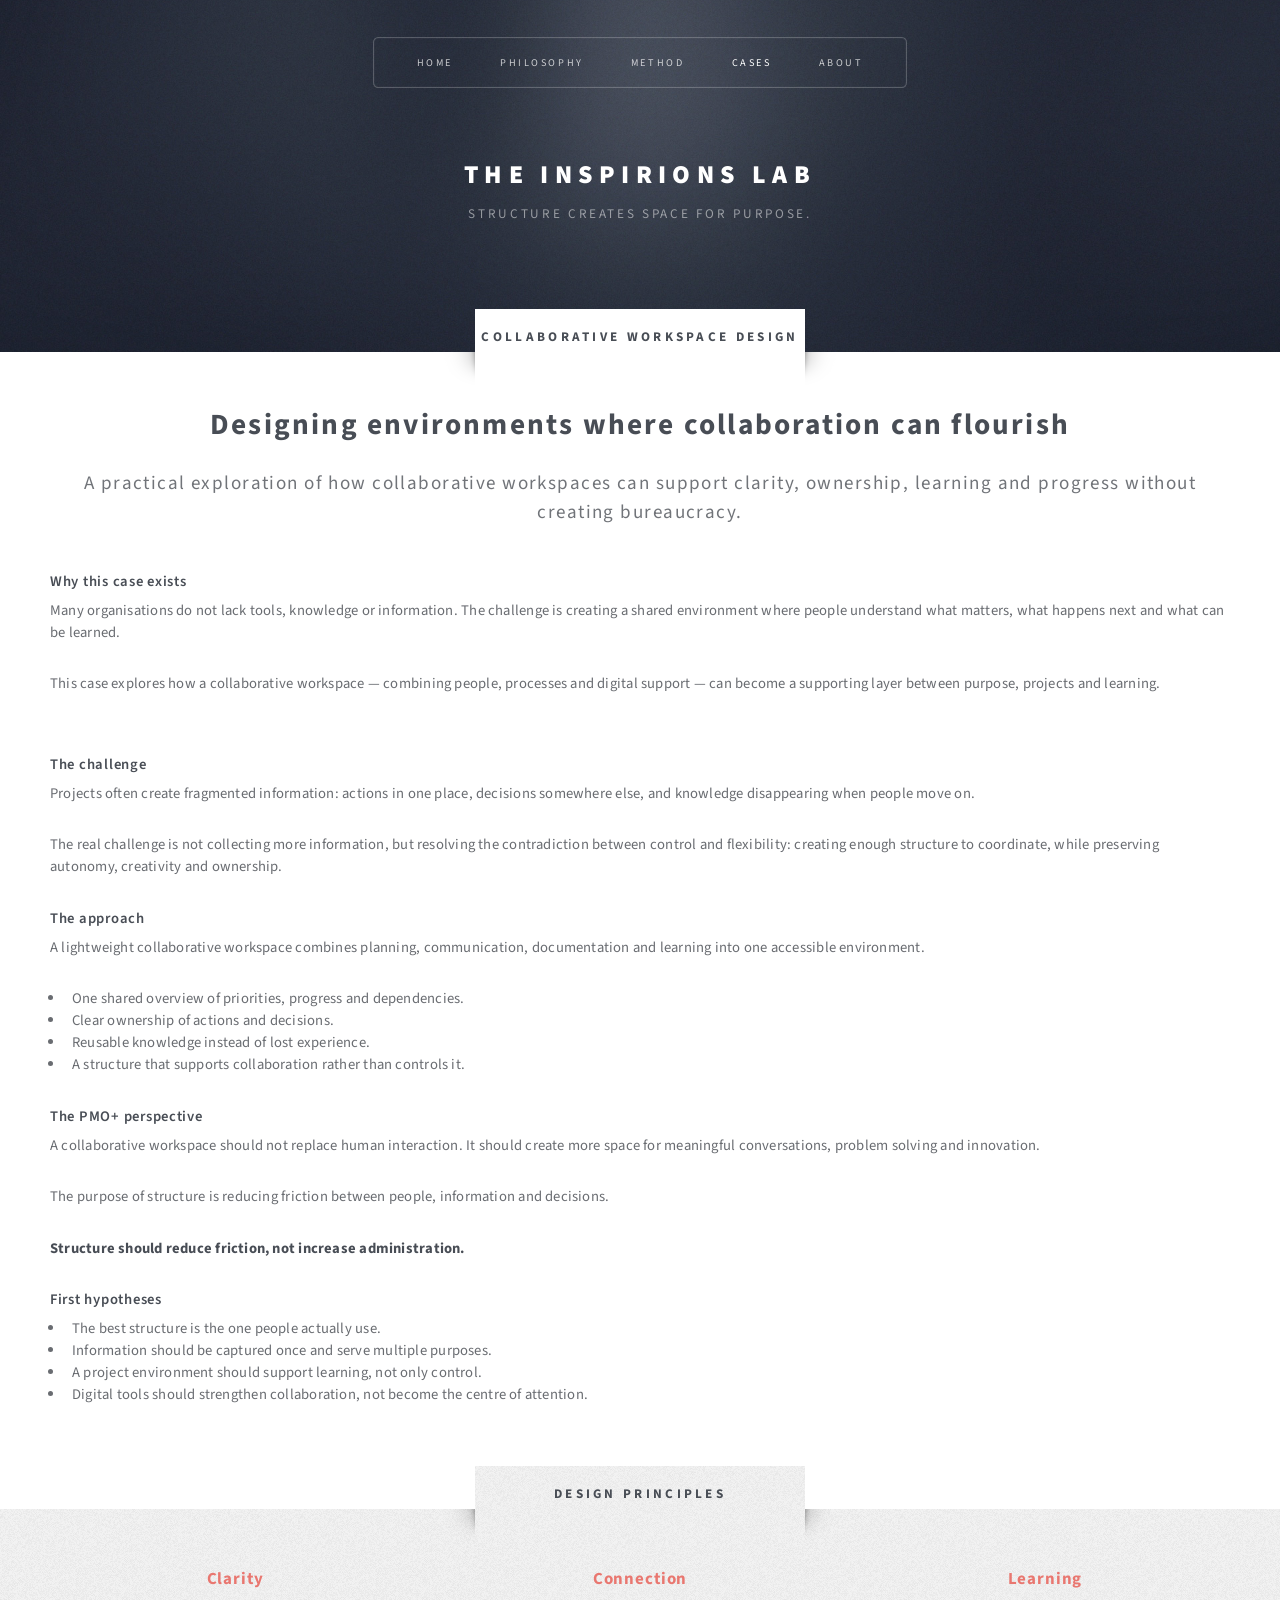
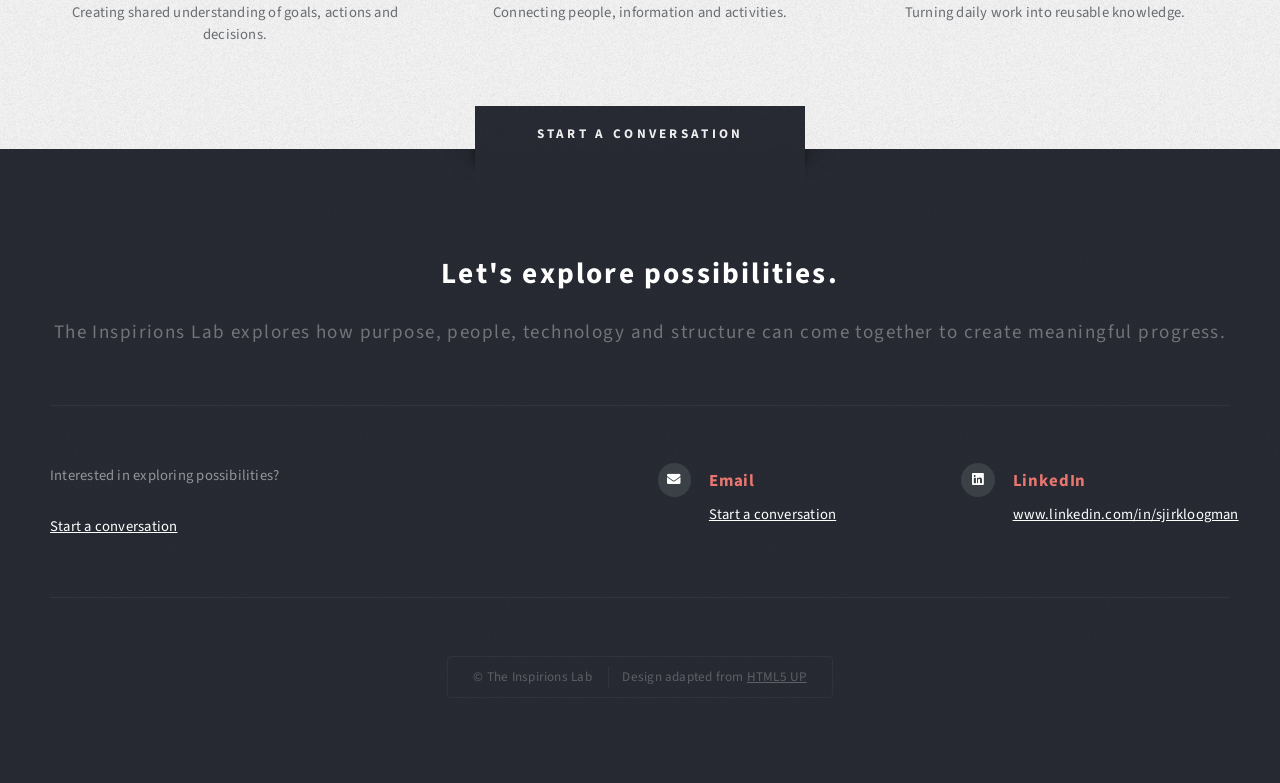
<file: cases/collaborative-workspace-design.html>
<!DOCTYPE HTML>
<html lang="en">
<head>
	<title>Collaborative Workspace Design | The Inspirions Lab</title>
	<meta charset="utf-8" />
	<meta name="viewport" content="width=device-width, initial-scale=1" />
	<link rel="stylesheet" href="../assets/css/main.css" />
</head>

<body class="no-sidebar is-preload">

<div id="page-wrapper">


<section id="header" class="wrapper">

<div id="logo">

<h1>
<a href="../index.html">
The Inspirions Lab
</a>
</h1>

<p>
Structure creates space for Purpose.
</p>

</div>


<nav id="nav">
<ul>

<li>
<a href="../index.html">Home</a>
</li>

<li>
<a href="../philosophy.html">Philosophy</a>
</li>

<li>
<a href="../method.html">Method</a>
</li>

<li class="active">
<a href="index.html">Cases</a>
</li>

<li>
<a href="../about.html">About</a>
</li>

</ul>
</nav>

</section>



<div id="main" class="wrapper style2">

<div class="title">
Collaborative Workspace Design
</div>


<div class="container">


<div id="content">

<article class="box post">


<header class="style1">

<h2>
Designing environments where collaboration can flourish
</h2>

<p>
A practical exploration of how collaborative workspaces can support
clarity, ownership, learning and progress without creating bureaucracy.
</p>

</header>



<section class="box">

<h3>
Why this case exists
</h3>

<p>
Many organisations do not lack tools, knowledge or information.
The challenge is creating a shared environment where people understand
what matters, what happens next and what can be learned.
</p>

<p>
This case explores how a collaborative workspace — combining people,
processes and digital support — can become a supporting layer between
purpose, projects and learning.
</p>

</section>



<h3>
The challenge
</h3>

<p>
Projects often create fragmented information:
actions in one place, decisions somewhere else,
and knowledge disappearing when people move on.
</p>

<p>
The real challenge is not collecting more information,
but resolving the contradiction between control and flexibility:
creating enough structure to coordinate, while preserving autonomy,
creativity and ownership.
</p>



<h3>
The approach
</h3>

<p>
A lightweight collaborative workspace combines planning,
communication, documentation and learning into one accessible environment.
</p>

<ul>

<li>
One shared overview of priorities, progress and dependencies.
</li>

<li>
Clear ownership of actions and decisions.
</li>

<li>
Reusable knowledge instead of lost experience.
</li>

<li>
A structure that supports collaboration rather than controls it.
</li>

</ul>



<h3>
The PMO+ perspective
</h3>

<p>
A collaborative workspace should not replace human interaction.
It should create more space for meaningful conversations,
problem solving and innovation.
</p>

<p>
The purpose of structure is reducing friction between people,
information and decisions.
</p>


<p>
<strong>
Structure should reduce friction, not increase administration.
</strong>
</p>



<h3>
First hypotheses
</h3>

<ul>

<li>
The best structure is the one people actually use.
</li>

<li>
Information should be captured once and serve multiple purposes.
</li>

<li>
A project environment should support learning, not only control.
</li>

<li>
Digital tools should strengthen collaboration, not become the centre of attention.
</li>

</ul>



</article>


</div>


</div>


</div>



<section id="highlights" class="wrapper style3">

<div class="title">
Design Principles
</div>


<div class="container">


<div class="row aln-center">



<div class="col-4 col-12-medium">

<section class="highlight">

<h3>
Clarity
</h3>

<p>
Creating shared understanding of goals,
actions and decisions.
</p>

</section>

</div>



<div class="col-4 col-12-medium">

<section class="highlight">

<h3>
Connection
</h3>

<p>
Connecting people, information and activities.
</p>

</section>

</div>



<div class="col-4 col-12-medium">

<section class="highlight">

<h3>
Learning
</h3>

<p>
Turning daily work into reusable knowledge.
</p>

</section>

</div>


</div>


</div>


</section>



			<!-- Footer -->
				<section id="footer" class="wrapper">
					<div class="title">Start a Conversation</div>
					<div class="container">
						<header class="style1">
							<h2>
							Let's explore possibilities.
							</h2>

							<p>
							The Inspirions Lab explores how purpose,
							people, technology and structure can come together
							to create meaningful progress.
							</p>
						</header>
						<div class="row">
							<div class="col-6 col-12-medium">

								<!-- Contact Form -->
									<section>
										<p>
										Interested in exploring possibilities?
										</p>
										
										<p>
										<a href="#contact-email">
										Start a conversation
										</a>
										</p>
									</section>

							</div>
							<div class="col-6 col-12-medium">

								<!-- Contact -->
									<section class="feature-list small">
										<div class="row">
											<div class="col-6 col-12-small">
											<section>
											    <h3 class="icon solid fa-envelope">
											    Email
											    </h3>
											
											    <p>
											    <a id="contact-email" href="#">
											    Start a conversation
											    </a>
											    </p>
											</section>
											</div>
											<div class="col-6 col-12-small">
												<section>
													<h3 class="icon brands fa-linkedin">LinkedIn</h3>
													<p>
														<a href="https://www.linkedin.com/in/sjirkloogman">www.linkedin.com/in/sjirkloogman</a>
													</p>
												</section>
											</div>
										</div>
									</section>

							</div>
						</div>
						<div id="copyright">
							<ul>
								<li>&copy; The Inspirions Lab</li>
								<li>
								Design adapted from 
								<a href="https://html5up.net">
								HTML5 UP
								</a>
								</li>
							</ul>
						</div>
					</div>
				</section>

		</div>

		<!-- Scripts -->
			<script src="../assets/js/jquery.min.js"></script>
			<script src="../assets/js/jquery.dropotron.min.js"></script>
			<script src="../assets/js/browser.min.js"></script>
			<script src="../assets/js/breakpoints.min.js"></script>
			<script src="../assets/js/util.js"></script>
			<script src="../assets/js/main.js"></script>
			<script>
			const to = "sjirk-jan@inspirions.nl";
			
			const subject = encodeURIComponent(
			"The Inspirions Lab - Collaborative Workspace Design"
			);
			
			const body = encodeURIComponent(
			"Hello Sjirk-Jan,\n\n" +
			"I would like to explore possibilities with The Inspirions Lab on Collaborative Workspace Design.\n\n" +
			"Kind regards,"
			);
			
			const href = `mailto:${to}?subject=${subject}&body=${body}`;
			
			const emailLink = document.getElementById("contact-email");

			if (emailLink) {
				emailLink.href = href;
			}
			</script>


</body>

</html>
</file>
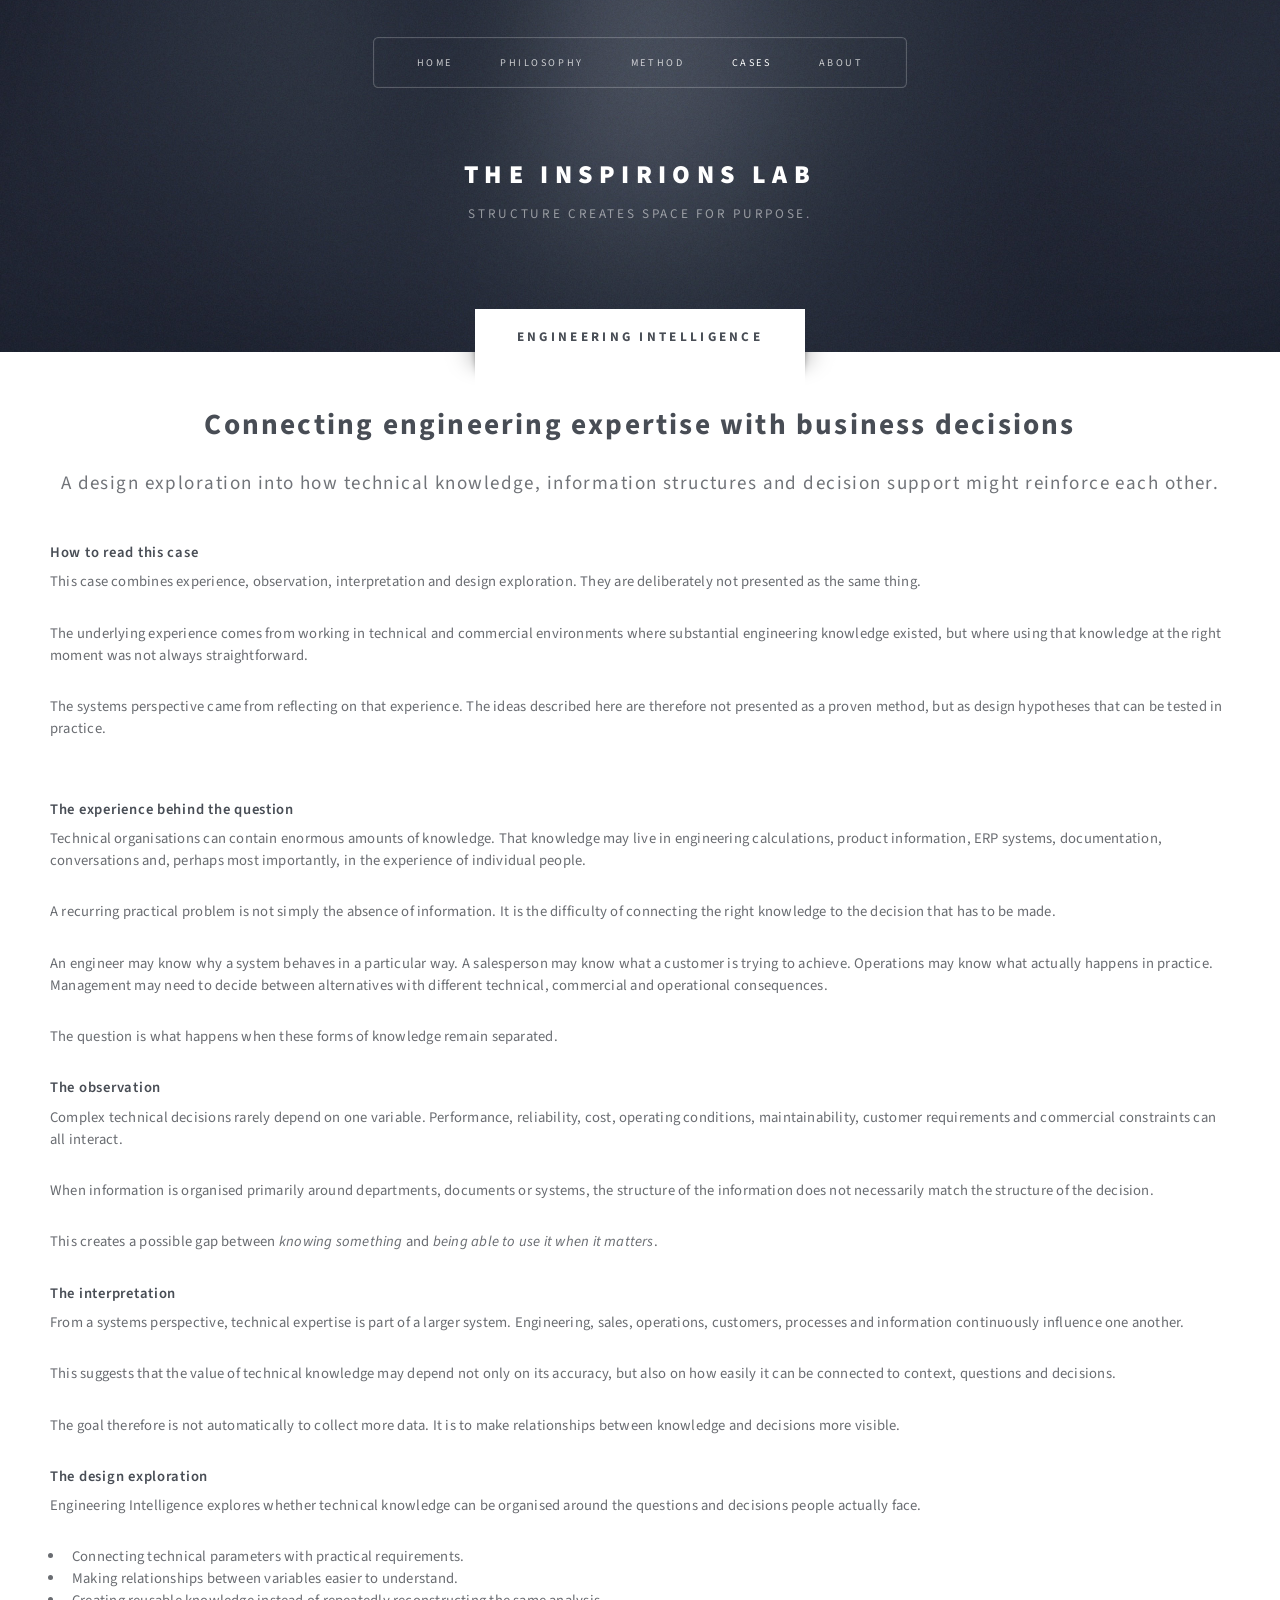
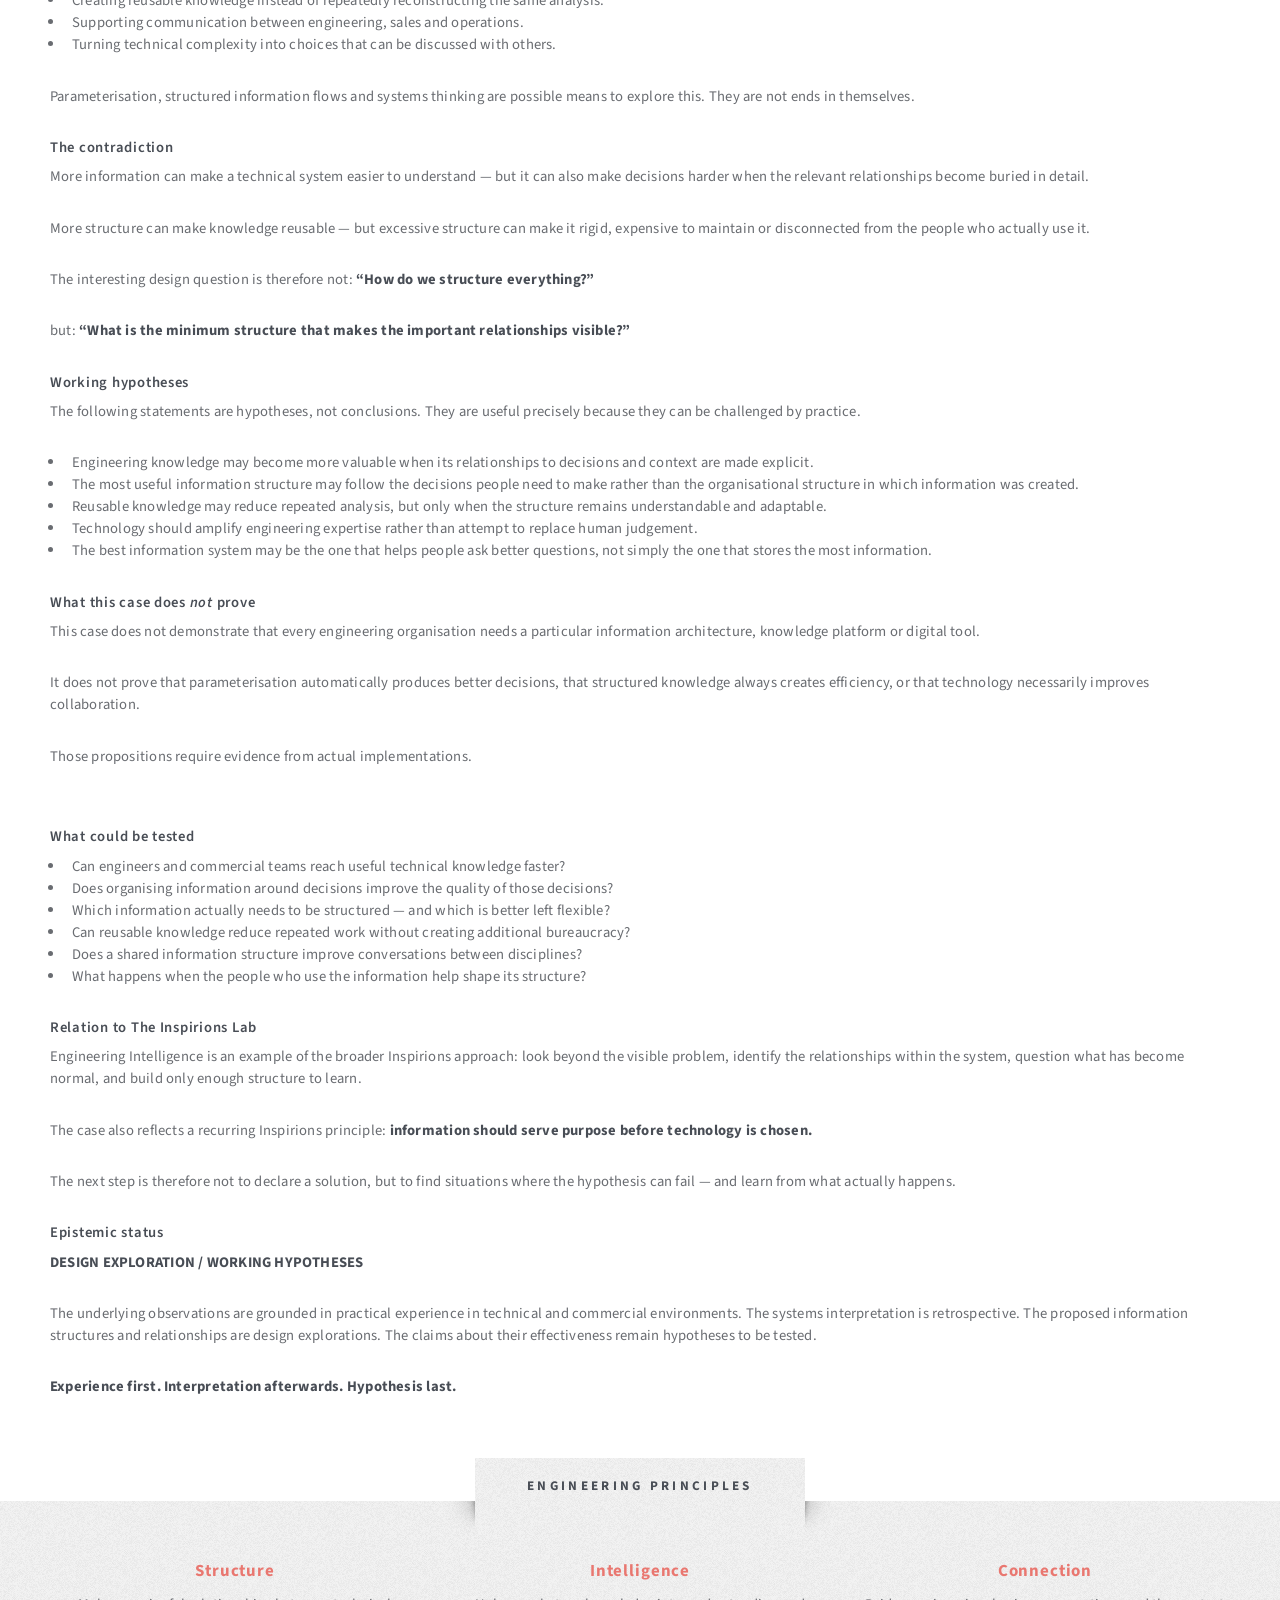
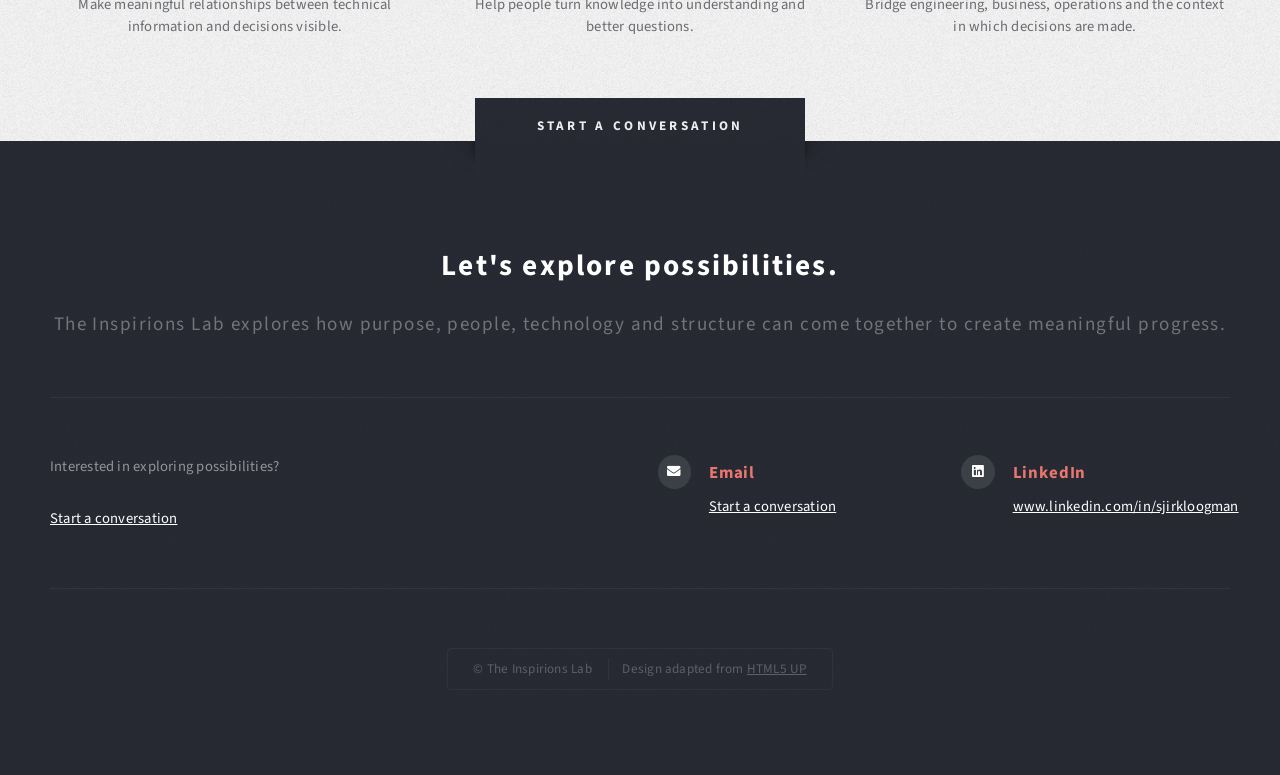
<file: cases/engineering-intelligence.html>
<!DOCTYPE HTML>

<html lang="en">
<head>
	<title>Engineering Intelligence | The Inspirions Lab</title>
	<meta charset="utf-8" />
	<meta name="viewport" content="width=device-width, initial-scale=1" />
	<link rel="stylesheet" href="../assets/css/main.css" />
</head>

<body class="no-sidebar is-preload">

<div id="page-wrapper">

<!-- Header -->

<section id="header" class="wrapper">

<div id="logo">

<h1>
<a href="../index.html">
The Inspirions Lab
</a>
</h1>

<p>
Structure creates space for Purpose.
</p>

</div>

<nav id="nav">

<ul>

<li>
<a href="../index.html">Home</a>
</li>

<li>
<a href="../philosophy.html">Philosophy</a>
</li>

<li>
<a href="../method.html">Method</a>
</li>

<li class="active">
<a href="index.html">Cases</a>
</li>

<li>
<a href="../about.html">About</a>
</li>

</ul>

</nav>

</section>

<!-- Main -->

<div id="main" class="wrapper style2">

<div class="title">
Engineering Intelligence
</div>

<div class="container">

<div id="content">

<article class="box post">

<header class="style1">

<h2>
Connecting engineering expertise with business decisions
</h2>

<p>
A design exploration into how technical knowledge,
information structures and decision support might reinforce each other.
</p>

</header>

<section class="box">

<h3>
How to read this case
</h3>

<p>
This case combines experience, observation, interpretation and design exploration.
They are deliberately not presented as the same thing.
</p>

<p>
The underlying experience comes from working in technical and commercial environments
where substantial engineering knowledge existed, but where using that knowledge
at the right moment was not always straightforward.
</p>

<p>
The systems perspective came from reflecting on that experience.
The ideas described here are therefore not presented as a proven method,
but as design hypotheses that can be tested in practice.
</p>

</section>

<h3>
The experience behind the question
</h3>

<p>
Technical organisations can contain enormous amounts of knowledge.
That knowledge may live in engineering calculations, product information,
ERP systems, documentation, conversations and, perhaps most importantly,
in the experience of individual people.
</p>

<p>
A recurring practical problem is not simply the absence of information.
It is the difficulty of connecting the right knowledge to the decision
that has to be made.
</p>

<p>
An engineer may know why a system behaves in a particular way.
A salesperson may know what a customer is trying to achieve.
Operations may know what actually happens in practice.
Management may need to decide between alternatives with different
technical, commercial and operational consequences.
</p>

<p>
The question is what happens when these forms of knowledge remain separated.
</p>

<h3>
The observation</h3>

<p>
Complex technical decisions rarely depend on one variable.
Performance, reliability, cost, operating conditions, maintainability,
customer requirements and commercial constraints can all interact.
</p>

<p>
When information is organised primarily around departments, documents
or systems, the structure of the information does not necessarily match
the structure of the decision.
</p>

<p>
This creates a possible gap between <em>knowing something</em>
and <em>being able to use it when it matters</em>.
</p>

<h3>
The interpretation
</h3>

<p>
From a systems perspective, technical expertise is part of a larger system.
Engineering, sales, operations, customers, processes and information
continuously influence one another.
</p>

<p>
This suggests that the value of technical knowledge may depend not only
on its accuracy, but also on how easily it can be connected to context,
questions and decisions.
</p>

<p>
The goal therefore is not automatically to collect more data.
It is to make relationships between knowledge and decisions more visible.
</p>

<h3>
The design exploration
</h3>

<p>
Engineering Intelligence explores whether technical knowledge can be organised
around the questions and decisions people actually face.
</p>

<ul>

<li>
Connecting technical parameters with practical requirements.
</li>

<li>
Making relationships between variables easier to understand.
</li>

<li>
Creating reusable knowledge instead of repeatedly reconstructing the same analysis.
</li>

<li>
Supporting communication between engineering, sales and operations.
</li>

<li>
Turning technical complexity into choices that can be discussed with others.
</li>

</ul>

<p>
Parameterisation, structured information flows and systems thinking
are possible means to explore this.
They are not ends in themselves.
</p>

<h3>
The contradiction
</h3>

<p>
More information can make a technical system easier to understand —
but it can also make decisions harder when the relevant relationships
become buried in detail.
</p>

<p>
More structure can make knowledge reusable —
but excessive structure can make it rigid, expensive to maintain
or disconnected from the people who actually use it.
</p>

<p>
The interesting design question is therefore not:

<strong>
“How do we structure everything?”
</strong>

</p>

<p>
but:

<strong>
“What is the minimum structure that makes the important relationships visible?”
</strong>
</p>

<h3>
Working hypotheses
</h3>

<p>
The following statements are hypotheses, not conclusions.
They are useful precisely because they can be challenged by practice.
</p>

<ul>

<li>
Engineering knowledge may become more valuable when its relationships
to decisions and context are made explicit.
</li>

<li>
The most useful information structure may follow the decisions people need
to make rather than the organisational structure in which information was created.
</li>

<li>
Reusable knowledge may reduce repeated analysis, but only when the structure
remains understandable and adaptable.
</li>

<li>
Technology should amplify engineering expertise rather than attempt
to replace human judgement.
</li>

<li>
The best information system may be the one that helps people ask
better questions, not simply the one that stores the most information.
</li>

</ul>

<section class="box">

<h3>
What this case does <em>not</em> prove
</h3>

<p>
This case does not demonstrate that every engineering organisation needs
a particular information architecture, knowledge platform or digital tool.
</p>

<p>
It does not prove that parameterisation automatically produces better decisions,
that structured knowledge always creates efficiency, or that technology
necessarily improves collaboration.
</p>

<p>
Those propositions require evidence from actual implementations.
</p>

</section>

<h3>
What could be tested
</h3>

<ul>

<li>
Can engineers and commercial teams reach useful technical knowledge faster?
</li>

<li>
Does organising information around decisions improve the quality of those decisions?
</li>

<li>
Which information actually needs to be structured — and which is better left flexible?
</li>

<li>
Can reusable knowledge reduce repeated work without creating additional bureaucracy?
</li>

<li>
Does a shared information structure improve conversations between disciplines?
</li>

<li>
What happens when the people who use the information help shape its structure?
</li>

</ul>

<h3>
Relation to The Inspirions Lab
</h3>

<p>
Engineering Intelligence is an example of the broader Inspirions approach:
look beyond the visible problem, identify the relationships within the system,
question what has become normal, and build only enough structure to learn.
</p>

<p>
The case also reflects a recurring Inspirions principle:
<strong>
information should serve purpose before technology is chosen.
</strong>
</p>

<p>
The next step is therefore not to declare a solution,
but to find situations where the hypothesis can fail —
and learn from what actually happens.
</p>

<section class="box">

<h3>
Epistemic status</h3>

<p>
<strong>DESIGN EXPLORATION / WORKING HYPOTHESES</strong>
</p>

<p>
The underlying observations are grounded in practical experience
in technical and commercial environments.
The systems interpretation is retrospective.
The proposed information structures and relationships are design explorations.
The claims about their effectiveness remain hypotheses to be tested.
</p>

<p>
<strong>
Experience first. Interpretation afterwards. Hypothesis last.
</strong>
</p>

</section>

</article>

</div>

</div>

</div>

<!-- Highlights -->

<section id="highlights" class="wrapper style3">

<div class="title">
Engineering Principles
</div>

<div class="container">

<div class="row aln-center">

<div class="col-4 col-12-medium">

<section class="highlight">

<h3>
Structure
</h3>

<p>
Make meaningful relationships between
technical information and decisions visible.
</p>

</section>

</div>

<div class="col-4 col-12-medium">

<section class="highlight">

<h3>
Intelligence
</h3>

<p>
Help people turn knowledge into understanding
and better questions.
</p>

</section>

</div>

<div class="col-4 col-12-medium">

<section class="highlight">

<h3>
Connection
</h3>

<p>
Bridge engineering, business, operations
and the context in which decisions are made.
</p>

</section>

</div>

</div>

</div>

</section>

<!-- Footer -->

<section id="footer" class="wrapper">

<div class="title">
Start a Conversation
</div>

<div class="container">

<header class="style1">

<h2>
Let's explore possibilities.
</h2>

<p>
The Inspirions Lab explores how purpose,
people, technology and structure can come together
to create meaningful progress.
</p>

</header>

<div class="row">

<div class="col-6 col-12-medium">

<section>

<p>
Interested in exploring possibilities?
</p>

<p>
<a href="#contact-email">
Start a conversation
</a>
</p>

</section>

</div>

<div class="col-6 col-12-medium">

<section class="feature-list small">

<div class="row">

<div class="col-6 col-12-small">

<section>

<h3 class="icon solid fa-envelope">
Email
</h3>

<p>
<a id="contact-email" href="#">
Start a conversation
</a>
</p>

</section>

</div>

<div class="col-6 col-12-small">

<section>

<h3 class="icon brands fa-linkedin">
LinkedIn
</h3>

<p>
<a href="https://www.linkedin.com/in/sjirkloogman">
www.linkedin.com/in/sjirkloogman
</a>
</p>

</section>

</div>

</div>

</section>

</div>

</div>

<div id="copyright">

<ul>

<li>
&copy; The Inspirions Lab
</li>

<li>
Design adapted from
<a href="https://html5up.net">
HTML5 UP
</a>
</li>

</ul>

</div>

</div>

</section>

</div>

<!-- Scripts -->

<script src="../assets/js/jquery.min.js"></script>

<script src="../assets/js/jquery.dropotron.min.js"></script>

<script src="../assets/js/browser.min.js"></script>

<script src="../assets/js/breakpoints.min.js"></script>

<script src="../assets/js/util.js"></script>

<script src="../assets/js/main.js"></script>

<script>

const to = "sjirk-jan@inspirions.nl";

const subject = encodeURIComponent(
"The Inspirions Lab - Engineering Intelligence"
);

const body = encodeURIComponent(
"Hello Sjirk-Jan,\n\n" +
"I would like to explore possibilities with The Inspirions Lab on Engineering Intelligence.\n\n" +
"Kind regards,"
);

const href = `mailto:${to}?subject=${subject}&body=${body}`;

const emailLink = document.getElementById("contact-email");

if (emailLink) {
	emailLink.href = href;
}

</script>

</body>

</html>
</file>
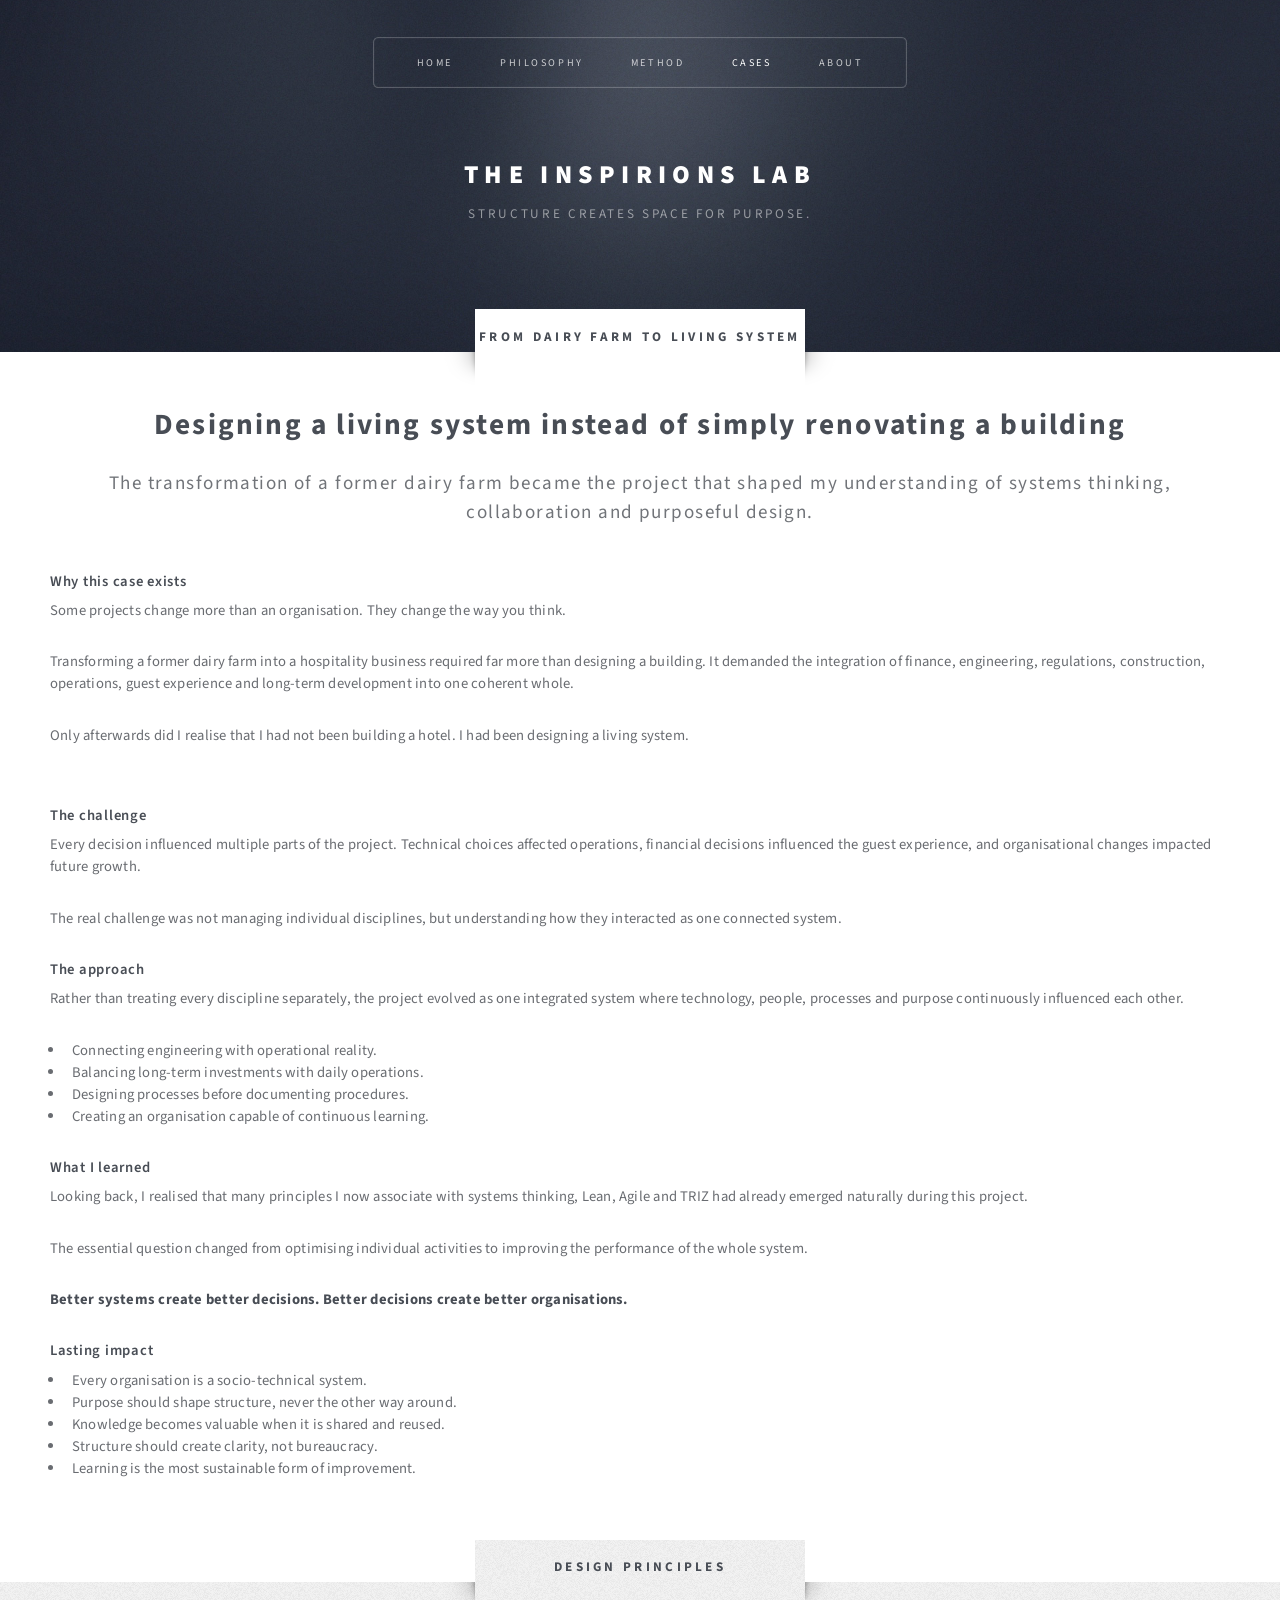
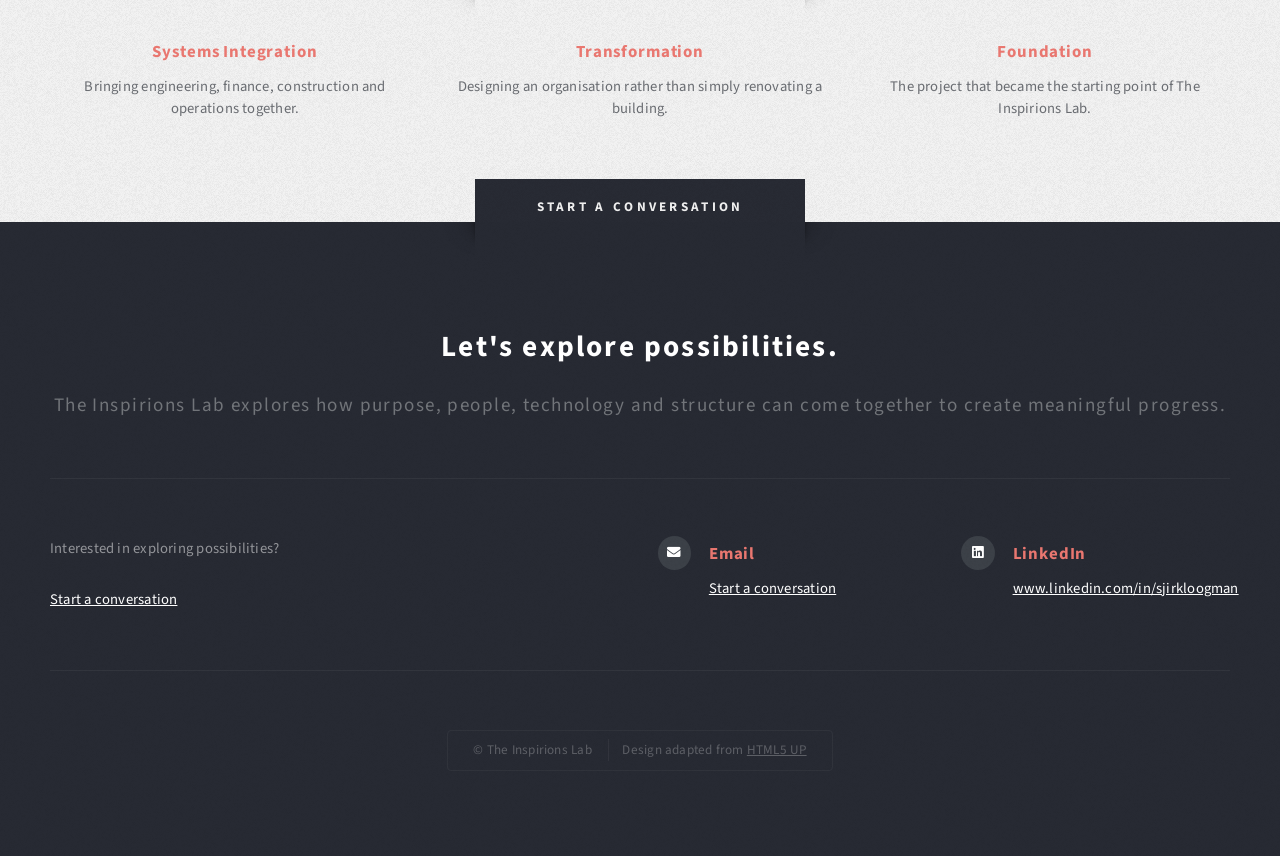
<file: cases/from-dairy-farm-to-living-system.html>
<!DOCTYPE HTML>
<html lang="en">
<head>
	<title>Hotel Transformation | The Inspirions Lab</title>
	<meta charset="utf-8" />
	<meta name="viewport" content="width=device-width, initial-scale=1" />
	<link rel="stylesheet" href="../assets/css/main.css" />
</head>

<body class="no-sidebar is-preload">

<div id="page-wrapper">


<section id="header" class="wrapper">

<div id="logo">

<h1>
<a href="../index.html">
The Inspirions Lab
</a>
</h1>

<p>
Structure creates space for Purpose.
</p>

</div>


<nav id="nav">
<ul>

<li>
<a href="../index.html">Home</a>
</li>

<li>
<a href="../philosophy.html">Philosophy</a>
</li>

<li>
<a href="../method.html">Method</a>
</li>

<li class="active">
<a href="index.html">Cases</a>
</li>

<li>
<a href="../about.html">About</a>
</li>

</ul>
</nav>

</section>



<div id="main" class="wrapper style2">

<div class="title">
From Dairy Farm to Living System
</div>


<div class="container">


<div id="content">

<article class="box post">


<header class="style1">

<h2>
Designing a living system instead of simply renovating a building
</h2>

<p>
The transformation of a former dairy farm became the project that shaped
my understanding of systems thinking, collaboration and purposeful design.
</p>

</header>



<section class="box">

<h3>
Why this case exists
</h3>

<p>
Some projects change more than an organisation.
They change the way you think.
</p>

<p>
Transforming a former dairy farm into a hospitality business required
far more than designing a building. It demanded the integration of
finance, engineering, regulations, construction, operations,
guest experience and long-term development into one coherent whole.
</p>

<p>
Only afterwards did I realise that I had not been building a hotel.
I had been designing a living system.
</p>

</section>


<h3>
The challenge
</h3>

<p>
Every decision influenced multiple parts of the project.
Technical choices affected operations, financial decisions influenced
the guest experience, and organisational changes impacted future growth.
</p>

<p>
The real challenge was not managing individual disciplines,
but understanding how they interacted as one connected system.
</p>



<h3>
The approach
</h3>

<p>
Rather than treating every discipline separately,
the project evolved as one integrated system where
technology, people, processes and purpose continuously influenced each other.
</p>

<ul>

<li>
Connecting engineering with operational reality.
</li>

<li>
Balancing long-term investments with daily operations.
</li>

<li>
Designing processes before documenting procedures.
</li>

<li>
Creating an organisation capable of continuous learning.
</li>

</ul>



<h3>
What I learned
</h3>

<p>
Looking back, I realised that many principles I now associate with
systems thinking, Lean, Agile and TRIZ had already emerged naturally
during this project.
</p>

<p>
The essential question changed from
optimising individual activities to improving the performance of the whole system.
</p>

<p>

<strong>
Better systems create better decisions.
Better decisions create better organisations.
</strong>

</p>

<h3>
Lasting impact
</h3>

<ul>

<li>
Every organisation is a socio-technical system.
</li>

<li>
Purpose should shape structure, never the other way around.
</li>

<li>
Knowledge becomes valuable when it is shared and reused.
</li>

<li>
Structure should create clarity, not bureaucracy.
</li>

<li>
Learning is the most sustainable form of improvement.
</li>

</ul>


</article>


</div>


</div>


</div>



<section id="highlights" class="wrapper style3">

<div class="title">
Design Principles
</div>


<div class="container">


<div class="row aln-center">



<div class="col-4 col-12-medium">

<section class="highlight">

<h3>
Systems Integration
</h3>

<p>
Bringing engineering, finance, construction and operations together.
</p>
</section>

</div>



<div class="col-4 col-12-medium">

<section class="highlight">

<h3>
Transformation
</h3>

<p>
Designing an organisation rather than simply renovating a building.
</p>

</section>

</div>



<div class="col-4 col-12-medium">

<section class="highlight">

<h3>
Foundation
</h3>

<p>
The project that became the starting point of The Inspirions Lab.
</p>

</section>

</div>


</div>


</div>


</section>



			<!-- Footer -->
				<section id="footer" class="wrapper">
					<div class="title">Start a Conversation</div>
					<div class="container">
						<header class="style1">
							<h2>
							Let's explore possibilities.
							</h2>

							<p>
							The Inspirions Lab explores how purpose,
							people, technology and structure can come together
							to create meaningful progress.
							</p>
						</header>
						<div class="row">
							<div class="col-6 col-12-medium">

								<!-- Contact Form -->
									<section>
										<p>
										Interested in exploring possibilities?
										</p>
										
										<p>
										<a href="#contact-email">
										Start a conversation
										</a>
										</p>
									</section>

							</div>
							<div class="col-6 col-12-medium">

								<!-- Contact -->
									<section class="feature-list small">
										<div class="row">
											<div class="col-6 col-12-small">
											<section>
											    <h3 class="icon solid fa-envelope">
											    Email
											    </h3>
											
											    <p>
											    <a id="contact-email" href="#">
											    Start a conversation
											    </a>
											    </p>
											</section>
											</div>
											<div class="col-6 col-12-small">
												<section>
													<h3 class="icon brands fa-linkedin">LinkedIn</h3>
													<p>
														<a href="https://www.linkedin.com/in/sjirkloogman">www.linkedin.com/in/sjirkloogman</a>
													</p>
												</section>
											</div>
										</div>
									</section>

							</div>
						</div>
						<div id="copyright">
							<ul>
								<li>&copy; The Inspirions Lab</li>
								<li>
								Design adapted from 
								<a href="https://html5up.net">
								HTML5 UP
								</a>
								</li>
							</ul>
						</div>
					</div>
				</section>

		</div>

		<!-- Scripts -->
			<script src="../assets/js/jquery.min.js"></script>
			<script src="../assets/js/jquery.dropotron.min.js"></script>
			<script src="../assets/js/browser.min.js"></script>
			<script src="../assets/js/breakpoints.min.js"></script>
			<script src="../assets/js/util.js"></script>
			<script src="../assets/js/main.js"></script>
			<script>
			const to = "sjirk-jan@inspirions.nl";
			
			const subject = encodeURIComponent(
			"The Inspirions Lab - Hotel Transformation"
			);
			
			const body = encodeURIComponent(
			"Hello Sjirk-Jan,\n\n" +
			"I would like to explore possibilities with The Inspirions Lab.\n\n" +
			"Kind regards,"
			);
			
			const href = `mailto:${to}?subject=${subject}&body=${body}`;
			
			const emailLink = document.getElementById("contact-email");

			if (emailLink) {
				emailLink.href = href;
			}
			</script>


</body>

</html>
</file>
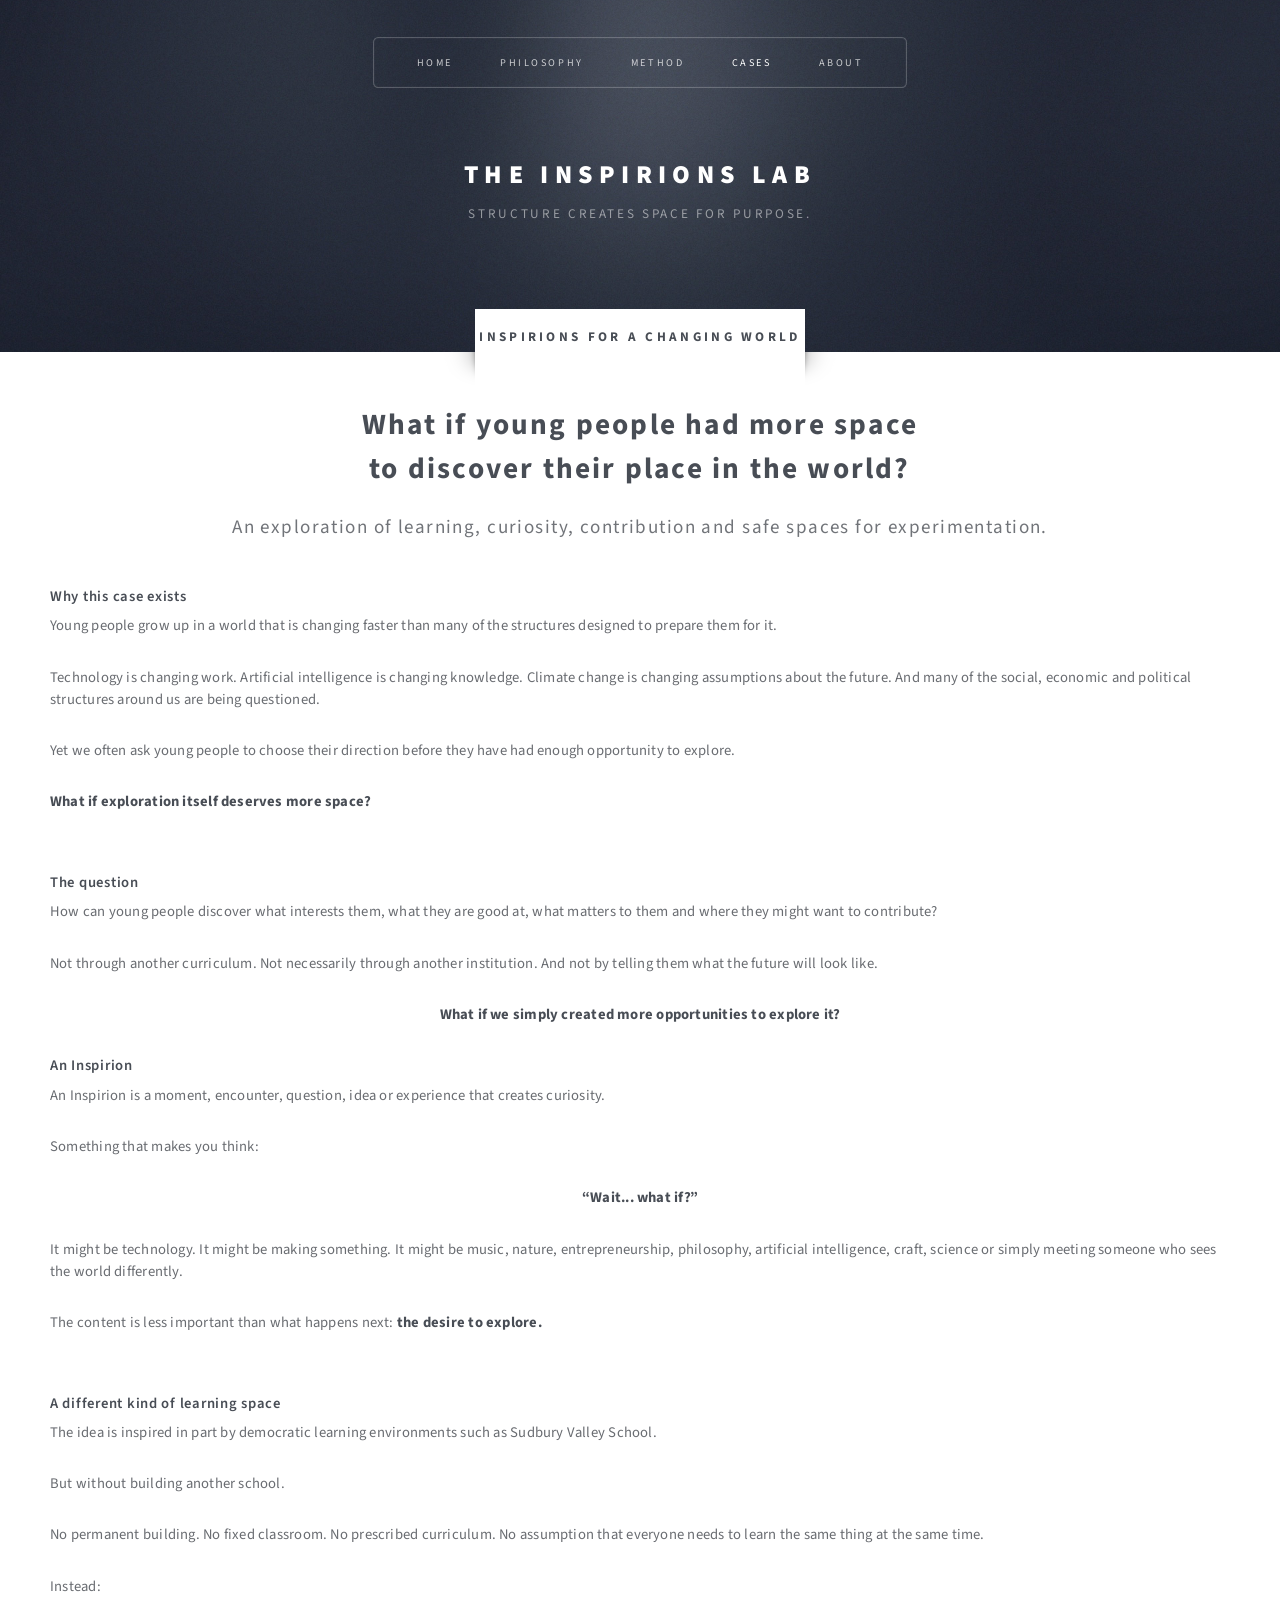
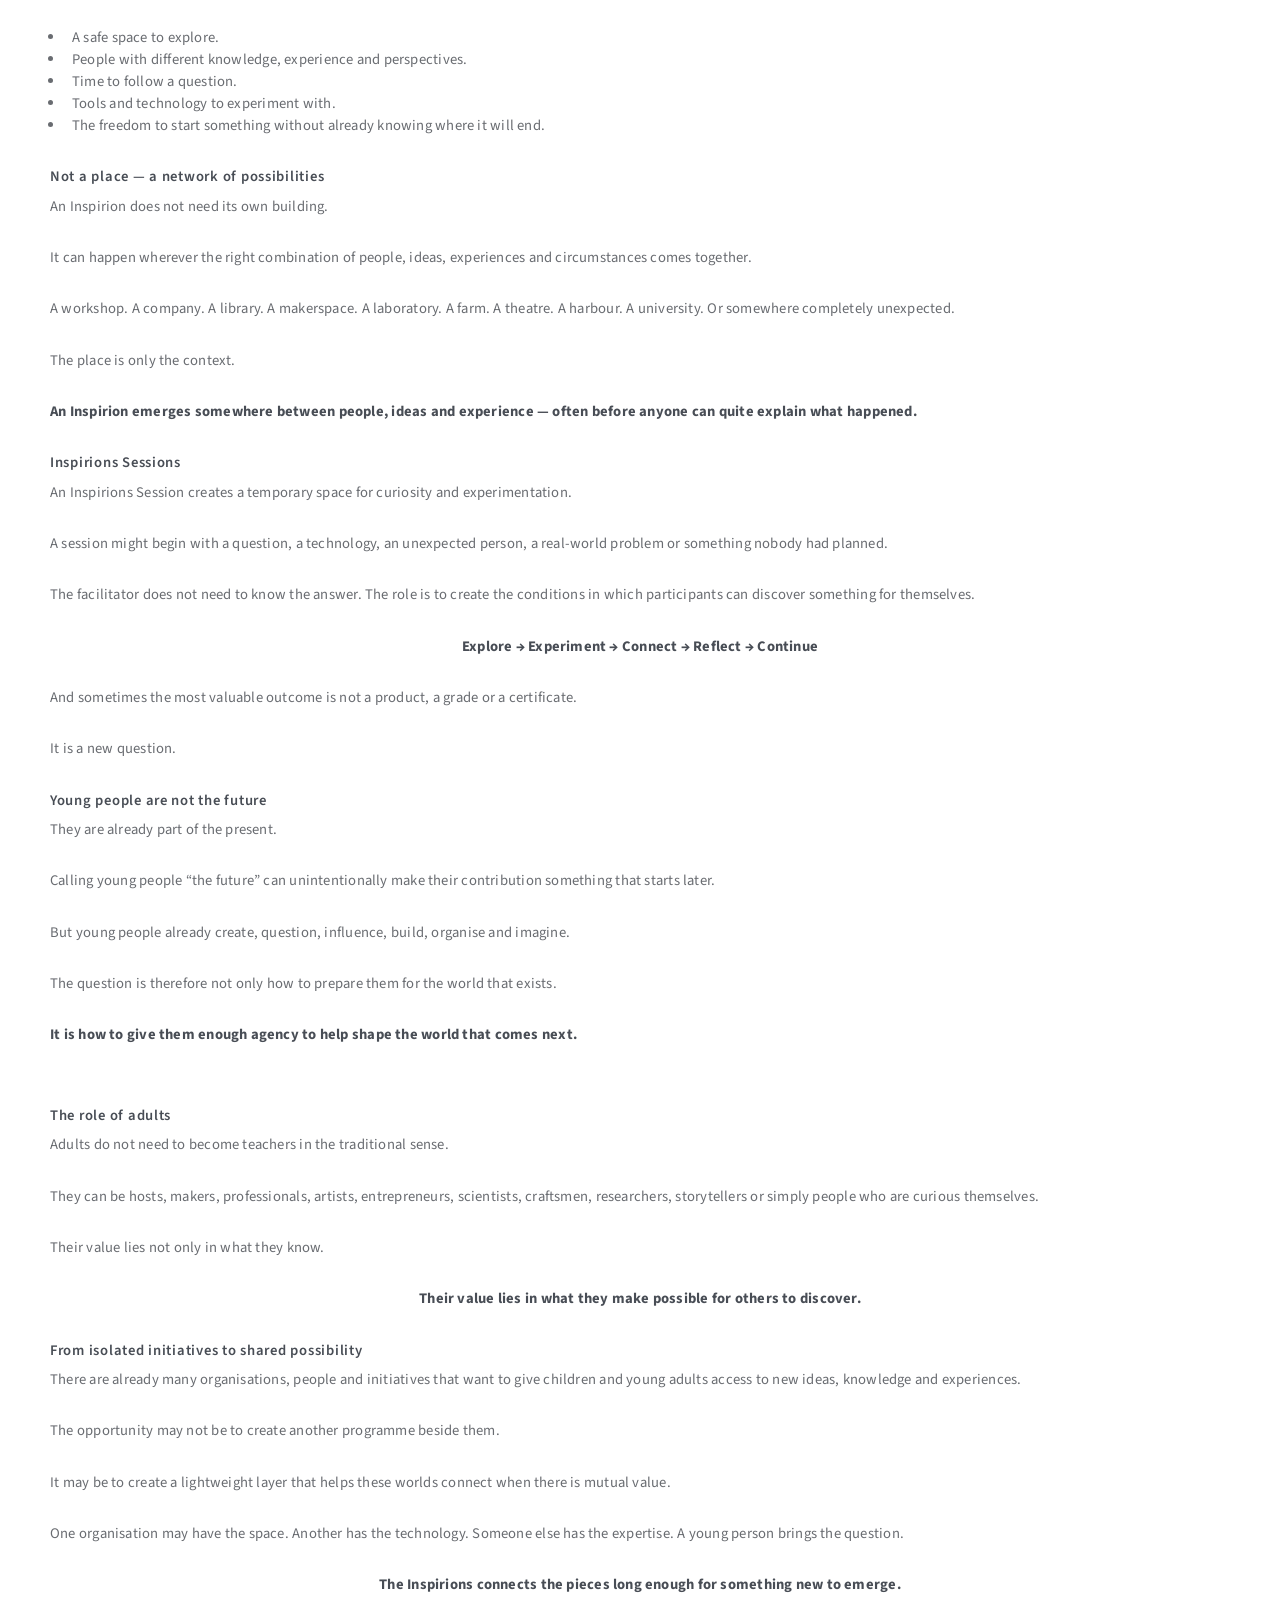
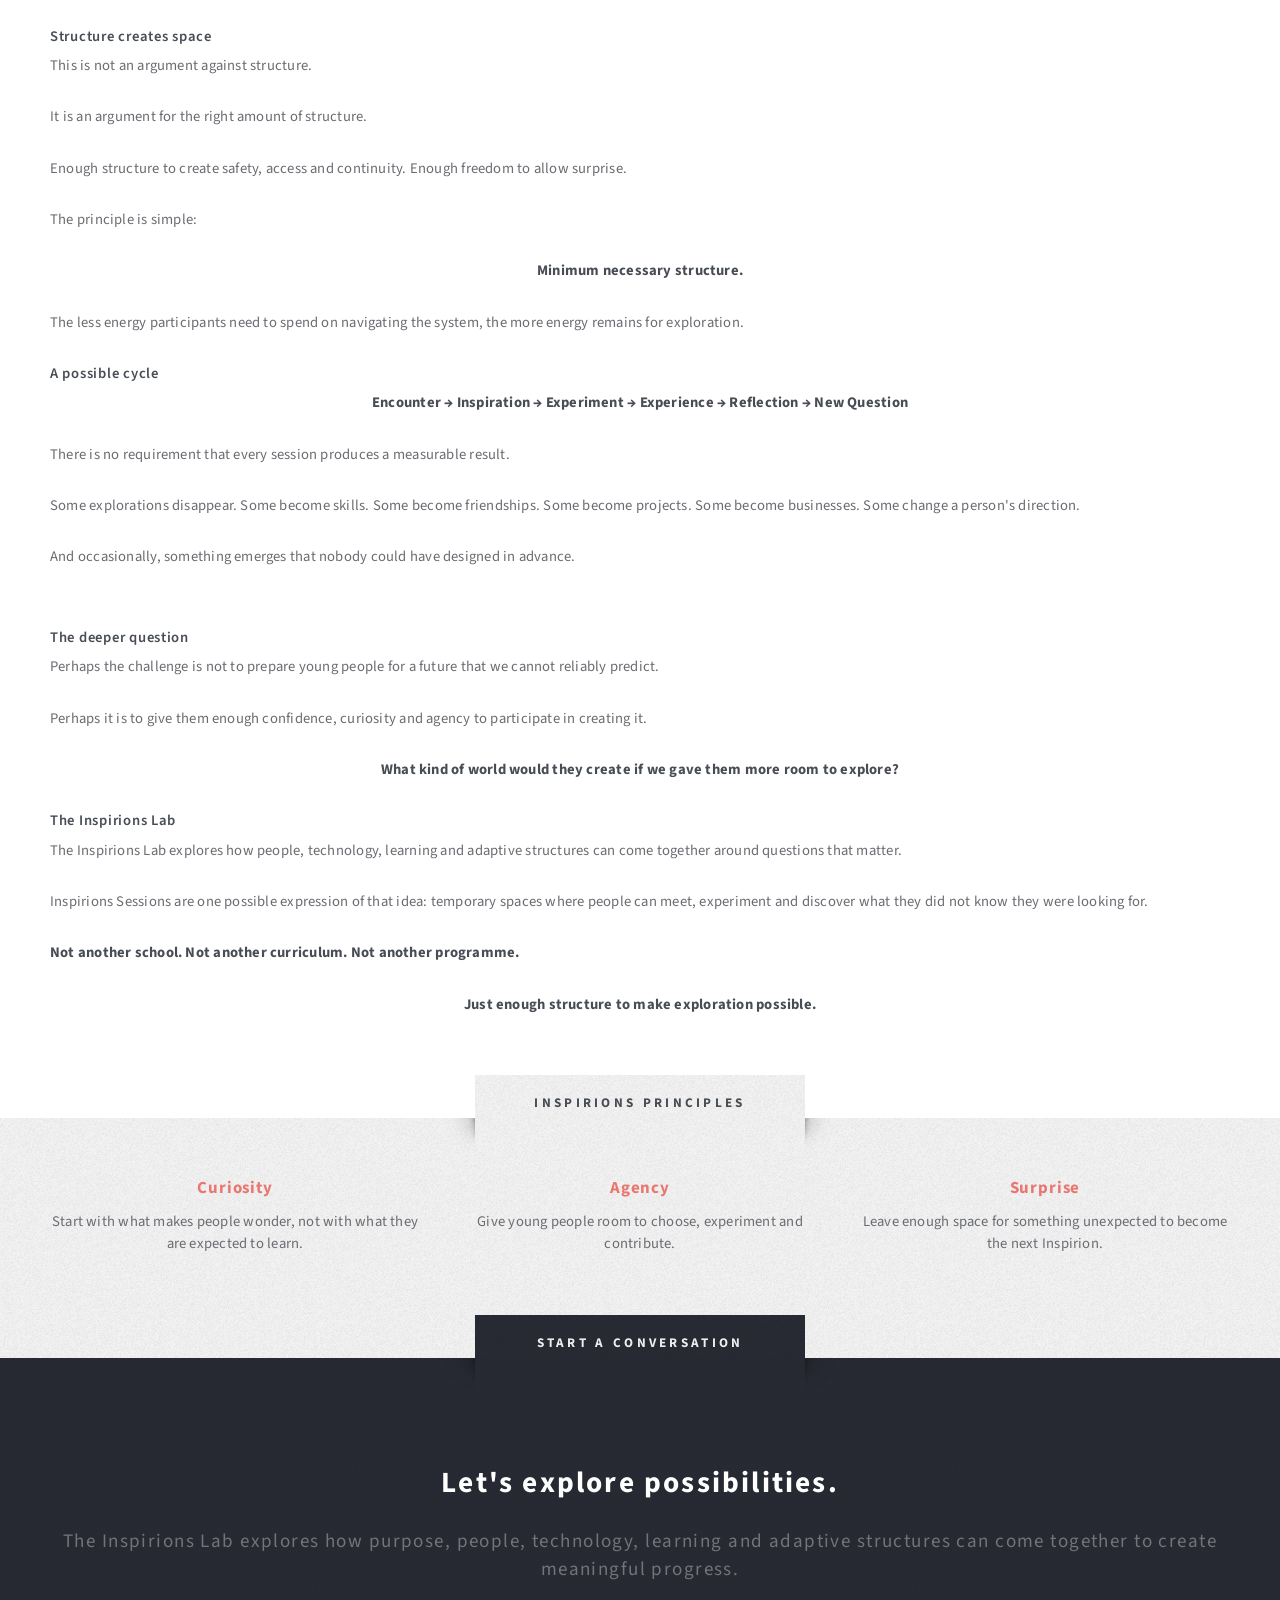
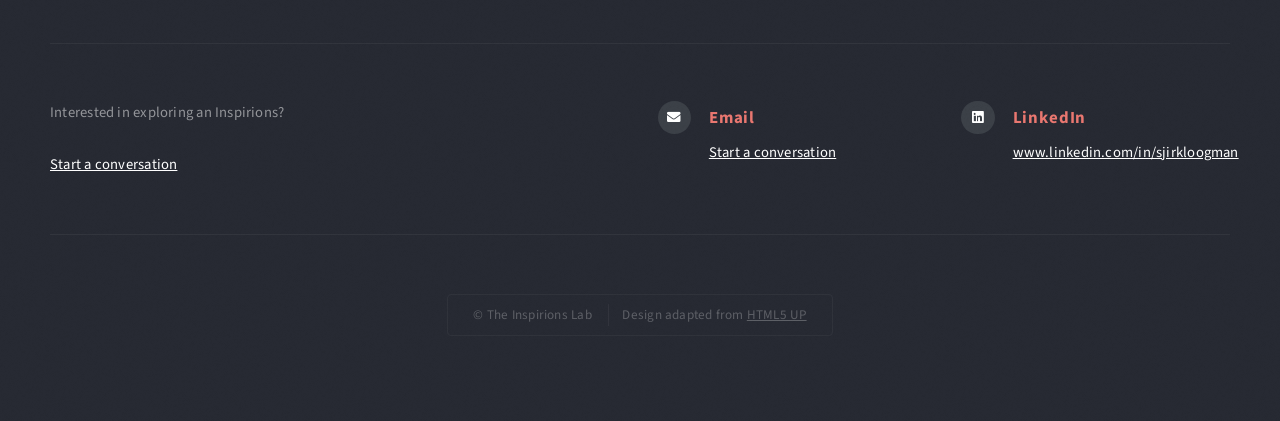
<file: cases/inspirions-for-a-changing-world.html>
<!DOCTYPE HTML>
<!--
	Escape Velocity by HTML5 UP
	html5up.net | @ajlkn
	Free for personal and commercial use under the CCA 3.0 license
	html5up.net/license
-->
<html lang="en">
	<head>
		<title>Inspirions for a Changing World - The Inspirions Lab</title>
		<meta charset="utf-8" />
		<meta name="viewport" content="width=device-width, initial-scale=1" />
		<link rel="stylesheet" href="../assets/css/main.css" />
	</head>

	<body class="no-sidebar is-preload">

		<div id="page-wrapper">

			<!-- Header -->
			<section id="header" class="wrapper">

				<div id="logo">
					<h1>
						<a href="../index.html">
							The Inspirions Lab
						</a>
					</h1>

					<p>
						Structure creates space for Purpose.
					</p>
				</div>

				<nav id="nav">
					<ul>

						<li>
							<a href="../index.html">Home</a>
						</li>

						<li>
							<a href="../philosophy.html">Philosophy</a>
						</li>

						<li>
							<a href="../method.html">Method</a>
						</li>

						<li class="active">
							<a href="index.html">Cases</a>
						</li>

						<li>
							<a href="../about.html">About</a>
						</li>

					</ul>
				</nav>

			</section>


			<!-- Main -->
			<div id="main" class="wrapper style2">

				<div class="title">
					Inspirions for a Changing World
				</div>

				<div class="container">

					<div id="content">

						<article class="box post">

							<header class="style1">

								<h2>
									What if young people had more space
									<br />
									to discover their place in the world?
								</h2>

								<p>
									An exploration of learning, curiosity, contribution
									and safe spaces for experimentation.
								</p>

							</header>


							<!-- Why -->
							<section class="box">

								<h3>
									Why this case exists
								</h3>

								<p>
									Young people grow up in a world that is changing faster
									than many of the structures designed to prepare them for it.
								</p>

								<p>
									Technology is changing work.
									Artificial intelligence is changing knowledge.
									Climate change is changing assumptions about the future.
									And many of the social, economic and political structures
									around us are being questioned.
								</p>

								<p>
									Yet we often ask young people to choose their direction
									before they have had enough opportunity to explore.
								</p>

								<p>
									<strong>
										What if exploration itself deserves more space?
									</strong>
								</p>

							</section>


							<!-- The question -->
							<h3>
								The question
							</h3>

							<p>
								How can young people discover what interests them,
								what they are good at, what matters to them
								and where they might want to contribute?
							</p>

							<p>
								Not through another curriculum.
								Not necessarily through another institution.
								And not by telling them what the future will look like.
							</p>

							<p style="text-align:center;">
								<strong>
									What if we simply created more opportunities
									to explore it?
								</strong>
							</p>


							<!-- Inspirions -->
							<section class="box">

								<h3>
									An Inspirion
								</h3>

								<p>
									An Inspirion is a moment, encounter, question,
									idea or experience that creates curiosity.
								</p>

								<p>
									Something that makes you think:
								</p>

								<p style="text-align:center;">
									<strong>
										“Wait... what if?”
									</strong>
								</p>

								<p>
									It might be technology.
									It might be making something.
									It might be music, nature, entrepreneurship,
									philosophy, artificial intelligence, craft,
									science or simply meeting someone who sees the world differently.
								</p>

								<p>
									The content is less important than what happens next:
									<strong>the desire to explore.</strong>
								</p>

							</section>


							<!-- The space -->
							<h3>
								A different kind of learning space
							</h3>

							<p>
								The idea is inspired in part by democratic learning environments
								such as Sudbury Valley School.
							</p>

							<p>
								But without building another school.
							</p>

							<p>
								No permanent building.
								No fixed classroom.
								No prescribed curriculum.
								No assumption that everyone needs to learn the same thing
								at the same time.
							</p>

							<p>
								Instead:
							</p>

							<ul>

								<li>
									A safe space to explore.
								</li>

								<li>
									People with different knowledge, experience and perspectives.
								</li>

								<li>
									Time to follow a question.
								</li>

								<li>
									Tools and technology to experiment with.
								</li>

								<li>
									The freedom to start something without already knowing
									where it will end.
								</li>

							</ul>


							<!-- Mobile -->
							<h3>
								Not a place — a network of possibilities
							</h3>

							<p>
								An Inspirion does not need its own building.
							</p>

							<p>
								It can happen wherever the right combination of people,
								ideas, experiences and circumstances comes together.
							</p>

							<p>
								A workshop.
								A company.
								A library.
								A makerspace.
								A laboratory.
								A farm.
								A theatre.
								A harbour.
								A university.
								Or somewhere completely unexpected.
							</p>

							<p>
								The place is only the context.
							</p>

							<p>
								<strong>
								An Inspirion emerges somewhere between people,
								ideas and experience — often before anyone can quite explain what happened.
								</strong>
							</p>


							<!-- Sessions -->
							<h3>
								Inspirions Sessions
							</h3>

							<p>
								An Inspirions Session creates a temporary space
								for curiosity and experimentation.
							</p>

							<p>
								A session might begin with a question,
								a technology, an unexpected person,
								a real-world problem or something nobody had planned.
							</p>

							<p>
								The facilitator does not need to know the answer.
								The role is to create the conditions in which
								participants can discover something for themselves.
							</p>

							<p style="text-align:center;">
								<strong>
									Explore → Experiment → Connect → Reflect → Continue
								</strong>
							</p>

							<p>
								And sometimes the most valuable outcome is not a product,
								a grade or a certificate.
							</p>

							<p>
								It is a new question.
							</p>


							<!-- Young people -->
							<section class="box">

								<h3>
									Young people are not the future
								</h3>

								<p>
									They are already part of the present.
								</p>

								<p>
									Calling young people “the future” can unintentionally
									make their contribution something that starts later.
								</p>

								<p>
									But young people already create, question, influence,
									build, organise and imagine.
								</p>

								<p>
									The question is therefore not only how to prepare them
									for the world that exists.
								</p>

								<p>
									<strong>
										It is how to give them enough agency to help shape
										the world that comes next.
									</strong>
								</p>

							</section>


							<!-- Role of adults -->
							<h3>
								The role of adults
							</h3>

							<p>
								Adults do not need to become teachers in the traditional sense.
							</p>

							<p>
								They can be hosts, makers, professionals, artists,
								entrepreneurs, scientists, craftsmen, researchers,
								storytellers or simply people who are curious themselves.
							</p>

							<p>
								Their value lies not only in what they know.
							</p>

							<p style="text-align:center;">
								<strong>
									Their value lies in what they make possible for others to discover.
								</strong>
							</p>


							<!-- Connection -->
							<h3>
								From isolated initiatives to shared possibility
							</h3>

							<p>
								There are already many organisations, people and initiatives
								that want to give children and young adults access to new ideas,
								knowledge and experiences.
							</p>

							<p>
								The opportunity may not be to create another programme beside them.
							</p>

							<p>
								It may be to create a lightweight layer that helps these worlds
								connect when there is mutual value.
							</p>

							<p>
								One organisation may have the space.
								Another has the technology.
								Someone else has the expertise.
								A young person brings the question.
							</p>

							<p style="text-align:center;">
								<strong>
									The Inspirions connects the pieces long enough
									for something new to emerge.
								</strong>
							</p>


							<!-- Structure -->
							<h3>
								Structure creates space
							</h3>

							<p>
								This is not an argument against structure.
							</p>

							<p>
								It is an argument for the right amount of structure.
							</p>

							<p>
								Enough structure to create safety, access and continuity.
								Enough freedom to allow surprise.
							</p>

							<p>
								The principle is simple:
							</p>

							<p style="text-align:center;">
								<strong>
									Minimum necessary structure.
								</strong>
							</p>

							<p>
								The less energy participants need to spend
								on navigating the system, the more energy remains
								for exploration.
							</p>


							<!-- Possible cycle -->
							<section class="box">

								<h3>
									A possible cycle
								</h3>

								<p style="text-align:center;">
									<strong>
										Encounter → Inspiration → Experiment
										→ Experience → Reflection → New Question
									</strong>
								</p>

								<p>
									There is no requirement that every session produces
									a measurable result.
								</p>

								<p>
									Some explorations disappear.
									Some become skills.
									Some become friendships.
									Some become projects.
									Some become businesses.
									Some change a person's direction.
								</p>

								<p>
									And occasionally, something emerges that nobody
									could have designed in advance.
								</p>

							</section>


							<!-- The deeper question -->
							<h3>
								The deeper question
							</h3>

							<p>
								Perhaps the challenge is not to prepare young people
								for a future that we cannot reliably predict.
							</p>

							<p>
								Perhaps it is to give them enough confidence,
								curiosity and agency to participate in creating it.
							</p>

							<p style="text-align:center;">
								<strong>
									What kind of world would they create
									if we gave them more room to explore?
								</strong>
							</p>


							<!-- Inspirions Lab -->
							<section class="box">

								<h3>
									The Inspirions Lab
								</h3>

								<p>
									The Inspirions Lab explores how people,
									technology, learning and adaptive structures
									can come together around questions that matter.
								</p>

								<p>
									Inspirions Sessions are one possible expression of that idea:
									temporary spaces where people can meet,
									experiment and discover what they did not know
									they were looking for.
								</p>

								<p>
									<strong>
										Not another school.
										Not another curriculum.
										Not another programme.
									</strong>
								</p>

								<p style="text-align:center;">
									<strong>
										Just enough structure to make exploration possible.
									</strong>
								</p>

							</section>

						</article>

					</div>

				</div>
			</div>


			<!-- Highlights -->
			<section id="highlights" class="wrapper style3">

				<div class="title">
					Inspirions Principles
				</div>

				<div class="container">

					<div class="row aln-center">

						<div class="col-4 col-12-medium">

							<section class="highlight">

								<h3>
									Curiosity
								</h3>

								<p>
									Start with what makes people wonder,
									not with what they are expected to learn.
								</p>

							</section>

						</div>


						<div class="col-4 col-12-medium">

							<section class="highlight">

								<h3>
									Agency
								</h3>

								<p>
									Give young people room to choose,
									experiment and contribute.
								</p>

							</section>

						</div>


						<div class="col-4 col-12-medium">

							<section class="highlight">

								<h3>
									Surprise
								</h3>

								<p>
									Leave enough space for something
									unexpected to become the next Inspirion.
								</p>

							</section>

						</div>

					</div>

				</div>

			</section>


			<!-- Footer -->
			<section id="footer" class="wrapper">

				<div class="title">
					Start a Conversation
				</div>

				<div class="container">

					<header class="style1">

						<h2>
							Let's explore possibilities.
						</h2>

						<p>
							The Inspirions Lab explores how purpose,
							people, technology, learning and adaptive structures
							can come together to create meaningful progress.
						</p>

					</header>


					<div class="row">

						<div class="col-6 col-12-medium">

							<section>

								<p>
									Interested in exploring an Inspirions?
								</p>

								<p>
									<a href="#contact-email">
										Start a conversation
									</a>
								</p>

							</section>

						</div>


						<div class="col-6 col-12-medium">

							<section class="feature-list small">

								<div class="row">

									<div class="col-6 col-12-small">

										<section>

											<h3 class="icon solid fa-envelope">
												Email
											</h3>

											<p>
												<a id="contact-email" href="#">
													Start a conversation
												</a>
											</p>

										</section>

									</div>


									<div class="col-6 col-12-small">

										<section>

											<h3 class="icon brands fa-linkedin">
												LinkedIn
											</h3>

											<p>
												<a href="https://www.linkedin.com/in/sjirkloogman">
													www.linkedin.com/in/sjirkloogman
												</a>
											</p>

										</section>

									</div>

								</div>

							</section>

						</div>

					</div>


					<div id="copyright">

						<ul>

							<li>
								&copy; The Inspirions Lab
							</li>

							<li>
								Design adapted from
								<a href="https://html5up.net">
									HTML5 UP
								</a>
							</li>

						</ul>

					</div>

				</div>

			</section>

		</div>


		<!-- Scripts -->
		<script src="../assets/js/jquery.min.js"></script>
		<script src="../assets/js/jquery.dropotron.min.js"></script>
		<script src="../assets/js/browser.min.js"></script>
		<script src="../assets/js/breakpoints.min.js"></script>
		<script src="../assets/js/util.js"></script>
		<script src="../assets/js/main.js"></script>

		<script>

			const to = "sjirk-jan@inspirions.nl";

			const subject = encodeURIComponent(
				"Inspirions Sessions - exploring possibilities"
			);

			const body = encodeURIComponent(
				"Hello Sjirk-Jan,\n\n" +
				"I would like to explore the idea of an Inspirions Session.\n\n" +
				"Kind regards,"
			);

			const href = `mailto:${to}?subject=${subject}&body=${body}`;

			const emailLink = document.getElementById("contact-email");

			if (emailLink) {
				emailLink.href = href;
			}

		</script>

	</body>
</html>
</file>
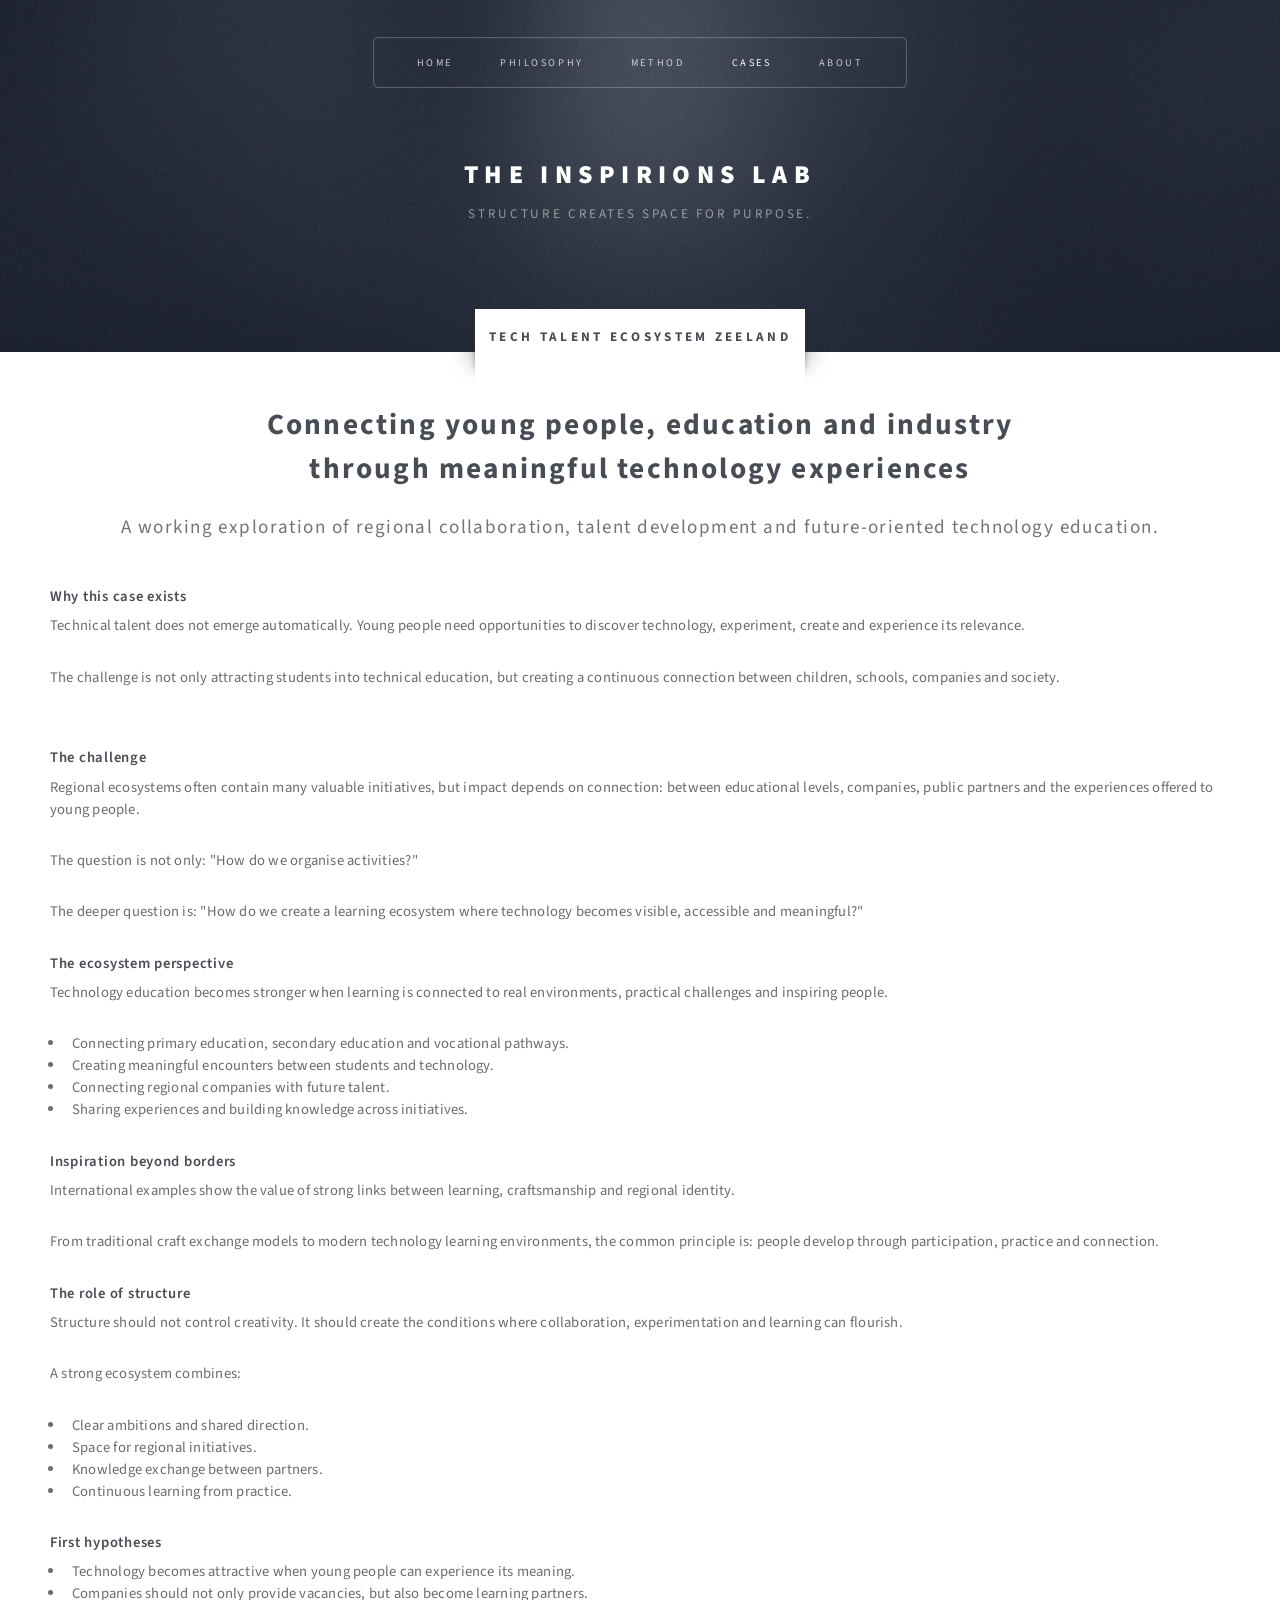
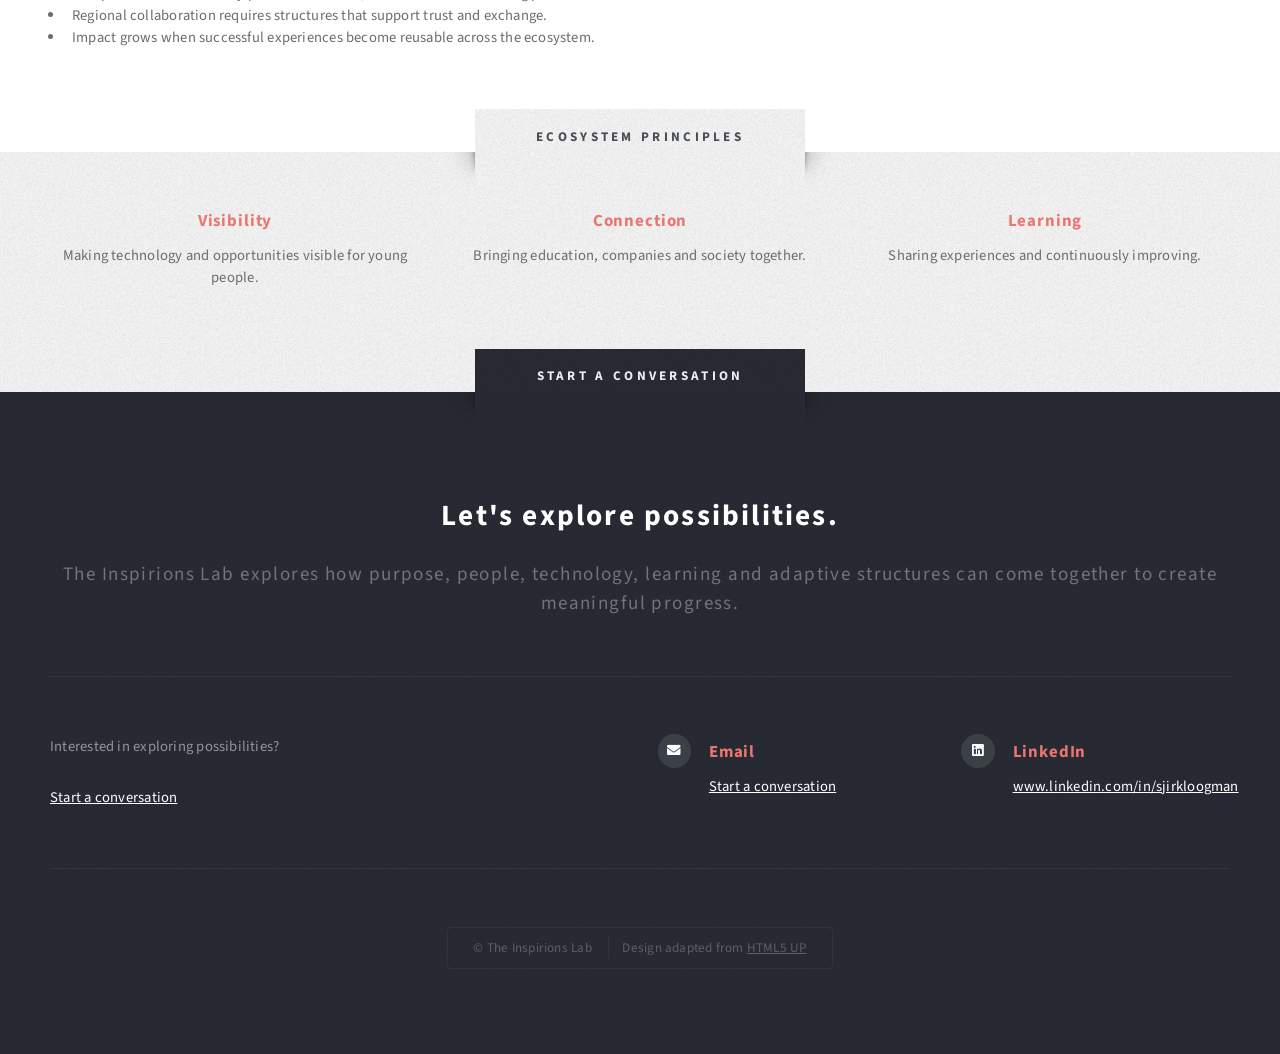
<file: cases/tech-talent-ecosystem-zeeland.html>
<!DOCTYPE HTML>
<!--
	Escape Velocity by HTML5 UP
	html5up.net | @ajlkn
	Free for personal and commercial use under the CCA 3.0 license (html5up.net/license)
-->
<html lang="en">
	<head>
		<title>Tech Talent Ecosystem Zeeland - The Inspirions Lab</title>
		<meta charset="utf-8" />
		<meta name="viewport" content="width=device-width, initial-scale=1" />
		<link rel="stylesheet" href="../assets/css/main.css" />
	</head>
	<body class="no-sidebar is-preload">
		<div id="page-wrapper">

			<!-- Header -->
				<section id="header" class="wrapper">

					<!-- Logo -->
						<div id="logo">
						    <h1>
						        <a href="../index.html">
						        The Inspirions Lab
						        </a>
						    </h1>
						    <p>Structure creates space for Purpose.</p>
						</div>

					<!-- Nav -->
						<nav id="nav">
						<ul>
						
						<li>
						<a href="../index.html">Home</a>
						</li>
						
						<li>
						<a href="../philosophy.html">Philosophy</a>
						</li>
						
						<li>
						<a href="../method.html">Method</a>
						</li>
						
						<li class="active">
						<a href="index.html">Cases</a>
						</li>
						
						<li>
						<a href="../about.html">About</a>
						</li>
						
						</ul>
						</nav>

				</section>

			<!-- Main -->
            <div id="main" class="wrapper style2">
            	<div class="title">Tech Talent Ecosystem Zeeland</div>
            	<div class="container">
            
            	<div id="content">
            
            	<article class="box post">
            
            	<header class="style1">
            
            	<h2>
            	Connecting young people, education and industry
            	<br />
            	through meaningful technology experiences
            	</h2>
            
            	<p>
            	A working exploration of regional collaboration,
            	talent development and future-oriented technology education.
            	</p>
            
            	</header>
            
            
            	<section class="box">
            
            	<h3>
            	Why this case exists
            	</h3>
            
            	<p>
            	Technical talent does not emerge automatically.
            	Young people need opportunities to discover technology,
            	experiment, create and experience its relevance.
            	</p>
            
            	<p>
            	The challenge is not only attracting students into technical
            	education, but creating a continuous connection between
            	children, schools, companies and society.
            	</p>
            
            	</section>
            
            
            	<h3>
            	The challenge
            	</h3>
            
            	<p>
            	Regional ecosystems often contain many valuable initiatives,
            	but impact depends on connection:
            	between educational levels, companies, public partners
            	and the experiences offered to young people.
            	</p>
            
            	<p>
            	The question is not only:
            	"How do we organise activities?"
            	</p>
            
            	<p>
            	The deeper question is:
            	"How do we create a learning ecosystem where technology
            	becomes visible, accessible and meaningful?"
            	</p>
            
            
            	<h3>
            	The ecosystem perspective
            	</h3>
            
            	<p>
            	Technology education becomes stronger when learning
            	is connected to real environments, practical challenges
            	and inspiring people.
            	</p>
            
            	<ul>
            
            	<li>
            	Connecting primary education, secondary education and vocational pathways.
            	</li>
            
            	<li>
            	Creating meaningful encounters between students and technology.
            	</li>
            
            	<li>
            	Connecting regional companies with future talent.
            	</li>
            
            	<li>
            	Sharing experiences and building knowledge across initiatives.
            	</li>
            
            	</ul>
            
            
            	<h3>
            	Inspiration beyond borders
            	</h3>
            
            	<p>
            	International examples show the value of strong links between
            	learning, craftsmanship and regional identity.
            	</p>
            
            	<p>
            	From traditional craft exchange models to modern technology
            	learning environments, the common principle is:
            	people develop through participation, practice and connection.
            	</p>
            
            
            	<h3>
            	The role of structure
            	</h3>
            
            	<p>
            	Structure should not control creativity.
            	It should create the conditions where collaboration,
            	experimentation and learning can flourish.
            	</p>
            
            	<p>
            	A strong ecosystem combines:
            	</p>
            
            	<ul>
            
            	<li>
            	Clear ambitions and shared direction.
            	</li>
            
            	<li>
            	Space for regional initiatives.
            	</li>
            
            	<li>
            	Knowledge exchange between partners.
            	</li>
            
            	<li>
            	Continuous learning from practice.
            	</li>
            
            	</ul>
            
            
            	<h3>
            	First hypotheses
            	</h3>
            
            	<ul>
            
            	<li>
            	Technology becomes attractive when young people can experience its meaning.
            	</li>
            
            	<li>
            	Companies should not only provide vacancies, but also become learning partners.
            	</li>
            
            	<li>
            	Regional collaboration requires structures that support trust and exchange.
            	</li>
            
            	<li>
            	Impact grows when successful experiences become reusable across the ecosystem.
            	</li>
            
            	</ul>
            
            
            	</article>
            
            	</div>
            
            	</div>
            </div>
				
			<!-- Highlights -->
			<section id="highlights" class="wrapper style3">
				<div class="title">Ecosystem Principles</div>
			
				<div class="container">
			
					<div class="row aln-center">
			
						<div class="col-4 col-12-medium">
							<section class="highlight">
			
								<h3>
								Visibility
								</h3>
			
								<p>
								Making technology and opportunities visible for young people.
								</p>
			
							</section>
						</div>
			
			
						<div class="col-4 col-12-medium">
							<section class="highlight">
								<h3>
								Connection
								</h3>
			
								<p>
								Bringing education, companies and society together.
								</p>
			
							</section>
						</div>
			
			
						<div class="col-4 col-12-medium">
							<section class="highlight">
			
								<h3>
								Learning
								</h3>
			
								<p>
								Sharing experiences and continuously improving.
								</p>
			
							</section>
						</div>
			
					</div>
			
				</div>
			</section>

			<!-- Footer -->
				<section id="footer" class="wrapper">
					<div class="title">Start a Conversation</div>
					<div class="container">
						<header class="style1">
							<h2>
							Let's explore possibilities.
							</h2>

							<p>
							The Inspirions Lab explores how purpose,
							people, technology, learning and adaptive structures
							can come together to create meaningful progress.
							</p>
						</header>
						<div class="row">
							<div class="col-6 col-12-medium">

								<!-- Contact Form -->
									<section>
										<p>
										Interested in exploring possibilities?
										</p>
										
										<p>
										<a href="#contact-email">
										Start a conversation
										</a>
										</p>
									</section>

							</div>
							<div class="col-6 col-12-medium">

								<!-- Contact -->
									<section class="feature-list small">
										<div class="row">
											<div class="col-6 col-12-small">
											<section>
											    <h3 class="icon solid fa-envelope">
											    Email
											    </h3>
											
											    <p>
											    <a id="contact-email" href="#">
											    Start a conversation
											    </a>
											    </p>
											</section>
											</div>
											<div class="col-6 col-12-small">
												<section>
													<h3 class="icon brands fa-linkedin">LinkedIn</h3>
													<p>
														<a href="https://www.linkedin.com/in/sjirkloogman">www.linkedin.com/in/sjirkloogman</a>
													</p>
												</section>
											</div>
										</div>
									</section>

							</div>
						</div>
						<div id="copyright">
							<ul>
								<li>&copy; The Inspirions Lab</li>
								<li>
								Design adapted from 
								<a href="https://html5up.net">
								HTML5 UP
								</a>
								</li>
							</ul>
						</div>
					</div>
				</section>

		</div>

		<!-- Scripts -->
			<script src="../assets/js/jquery.min.js"></script>
			<script src="../assets/js/jquery.dropotron.min.js"></script>
			<script src="../assets/js/browser.min.js"></script>
			<script src="../assets/js/breakpoints.min.js"></script>
			<script src="../assets/js/util.js"></script>
			<script src="../assets/js/main.js"></script>
			<script>
			const to = "sjirk-jan@inspirions.nl";
			
			const subject = encodeURIComponent(
			"Tech Talent Ecosystem Zeeland - Ecosystem Principles"
			);
			
			const body = encodeURIComponent(
			"Hello Sjirk-Jan,\n\n" +
			"I would like to discuss the Tech Talent Ecosystem Zeeland exploration.\n\n" +
			"Kind regards,"
			);
			
			const href = `mailto:${to}?subject=${subject}&body=${body}`;
			
			const emailLink = document.getElementById("contact-email");

			if (emailLink) {
			    emailLink.href = href;
			}
			</script>
	</body>
</html>
</file>
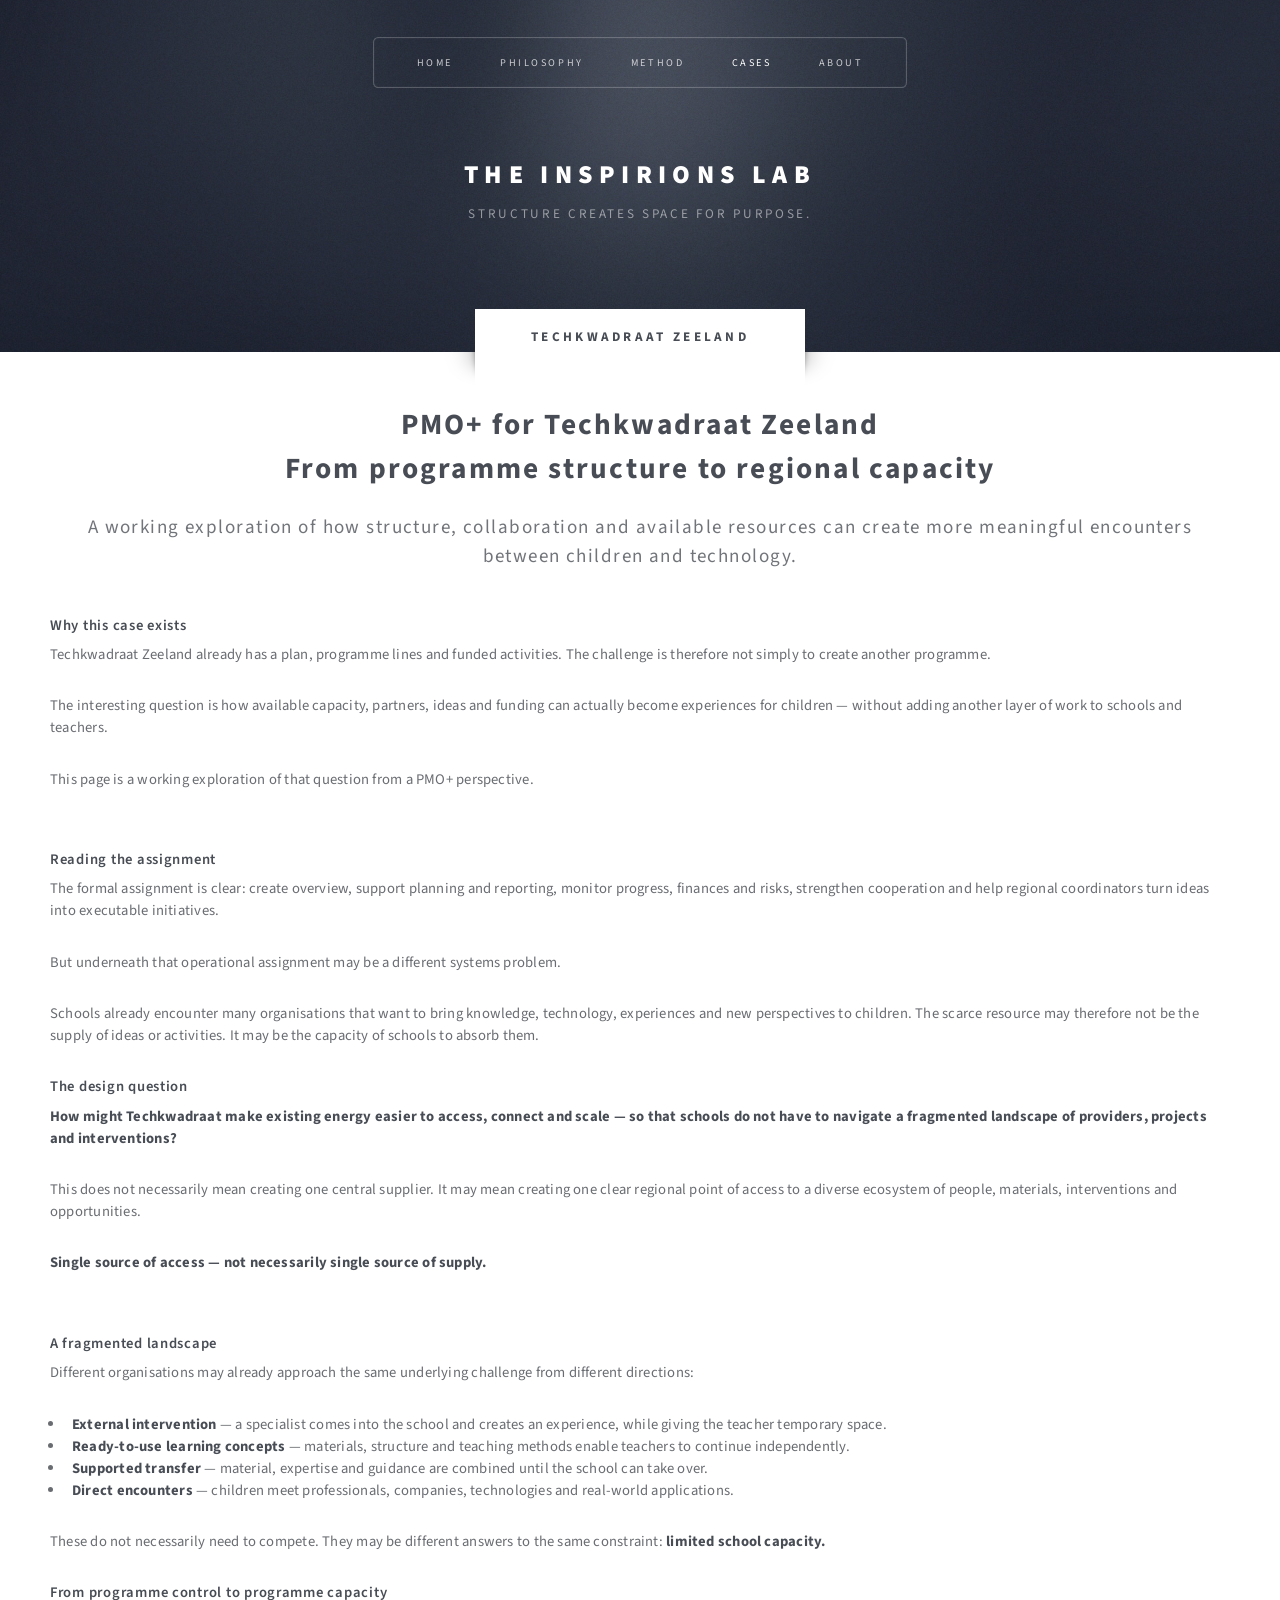
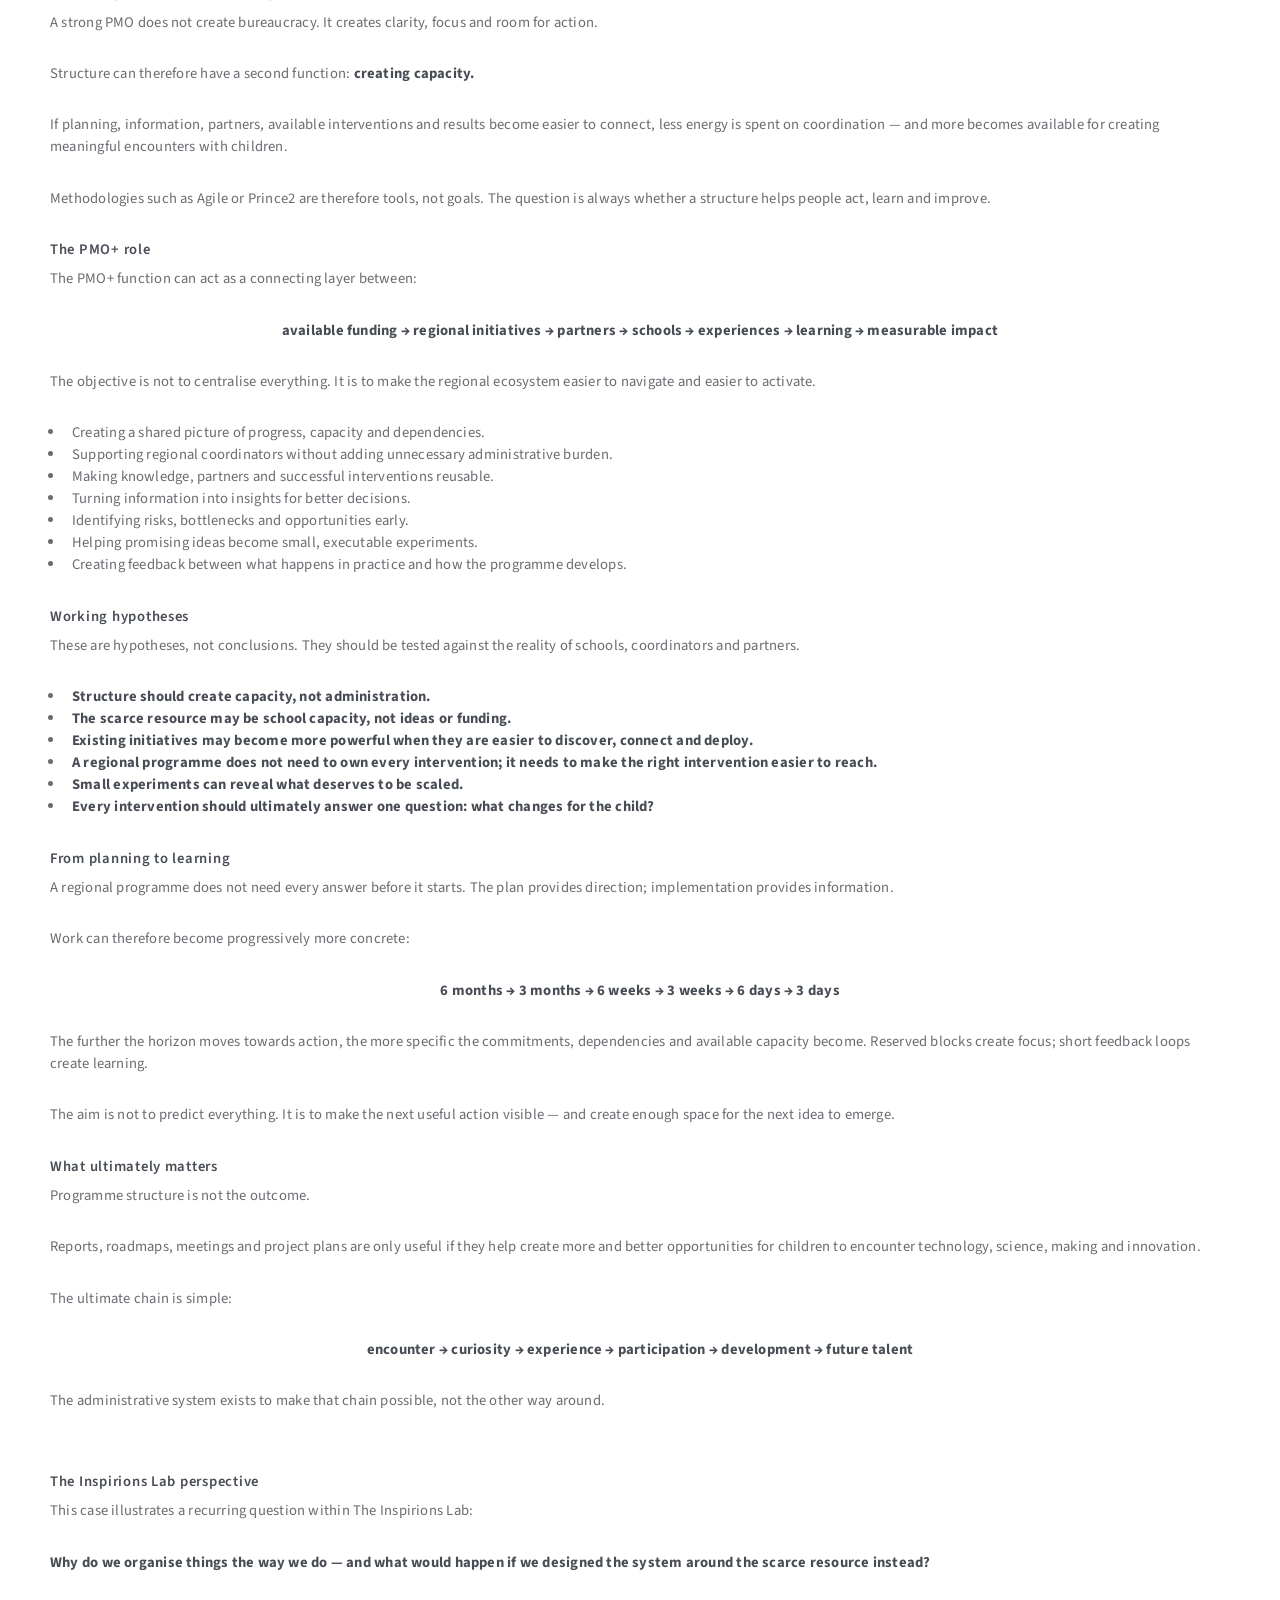
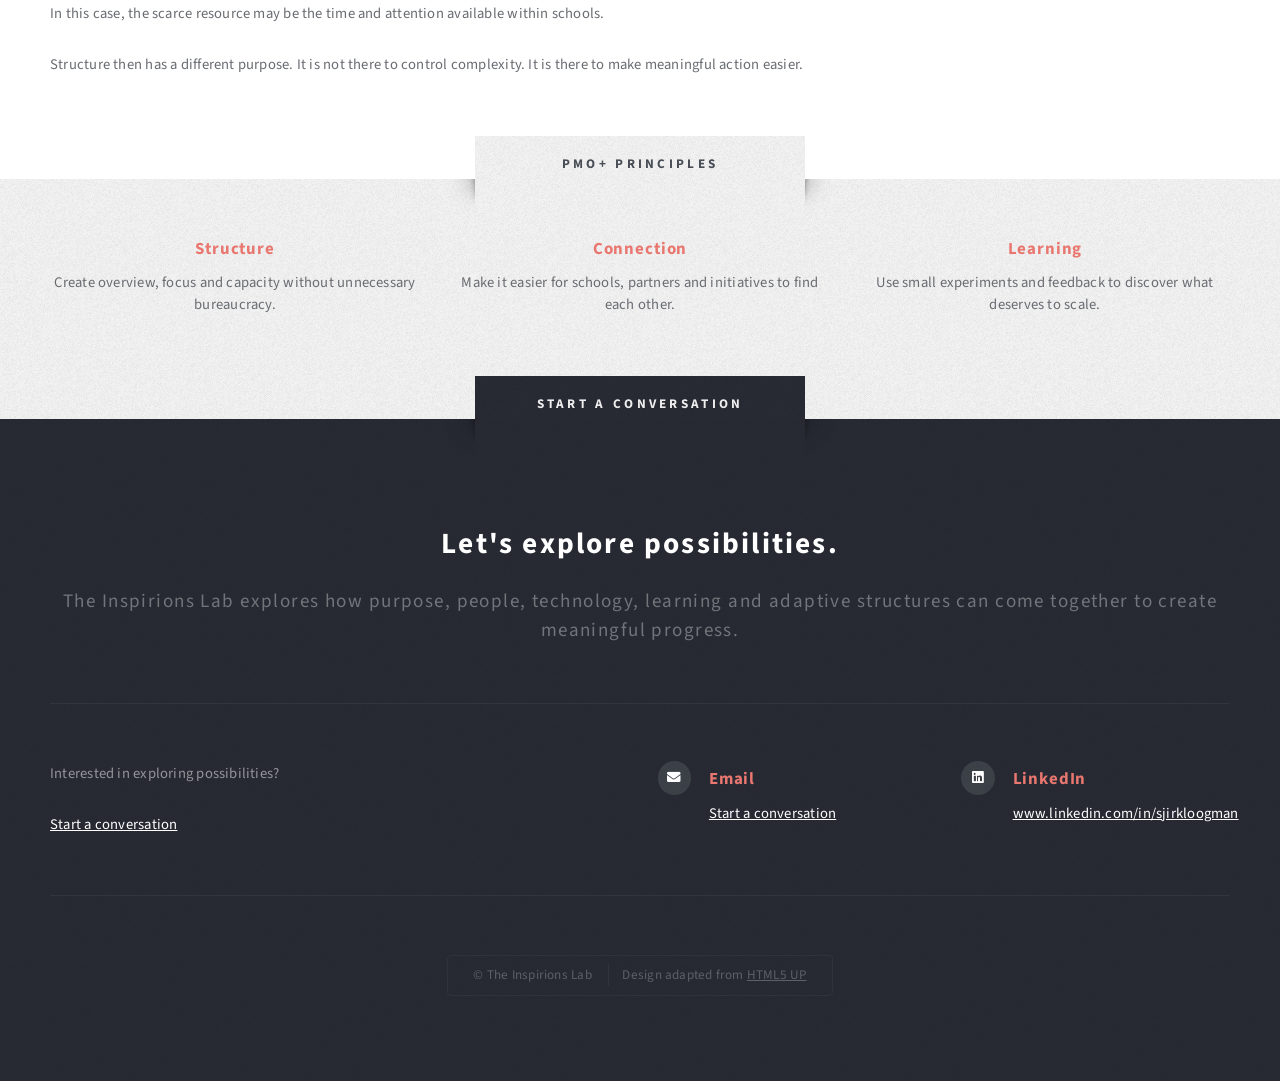
<file: cases/techkwadraat-zeeland.html>
<!DOCTYPE HTML>
<!--
	Escape Velocity by HTML5 UP
	html5up.net | @ajlkn
	Free for personal and commercial use under the CCA 3.0 license
	html5up.net/license
-->
<html lang="en">
	<head>
		<title>Techkwadraat Zeeland | The Inspirions Lab</title>
		<meta charset="utf-8" />
		<meta name="viewport" content="width=device-width, initial-scale=1" />
		<link rel="stylesheet" href="../assets/css/main.css" />
	</head>

	<body class="no-sidebar is-preload">
		<div id="page-wrapper">

			<!-- Header -->
			<section id="header" class="wrapper">

				<!-- Logo -->
				<div id="logo">
					<h1>
						<a href="../index.html">
							The Inspirions Lab
						</a>
					</h1>
					<p>Structure creates space for Purpose.</p>
				</div>

				<!-- Nav -->
				<nav id="nav">
					<ul>
						<li>
							<a href="../index.html">Home</a>
						</li>
						<li>
							<a href="../philosophy.html">Philosophy</a>
						</li>
						<li>
							<a href="../method.html">Method</a>
						</li>
						<li class="active">
							<a href="index.html">Cases</a>
						</li>
						<li>
							<a href="../about.html">About</a>
						</li>
					</ul>
				</nav>

			</section>


			<!-- Main -->
			<div id="main" class="wrapper style2">
				<div class="title">Techkwadraat Zeeland</div>

				<div class="container">

					<!-- Content -->
					<div id="content">

						<article class="box post">

							<header class="style1">

								<h2>
									PMO+ for Techkwadraat Zeeland
									<br />
									From programme structure to regional capacity
								</h2>

								<p>
									A working exploration of how structure, collaboration and available resources
									can create more meaningful encounters between children and technology.
								</p>

							</header>


							<!-- Why -->
							<section class="box">

								<h3>
									Why this case exists
								</h3>

								<p>
									Techkwadraat Zeeland already has a plan, programme lines and funded activities.
									The challenge is therefore not simply to create another programme.
								</p>

								<p>
									The interesting question is how available capacity, partners, ideas and funding
									can actually become experiences for children — without adding another layer of
									work to schools and teachers.
								</p>

								<p>
									This page is a working exploration of that question from a PMO+ perspective.
								</p>

							</section>


							<!-- Reading the assignment -->
							<h3>
								Reading the assignment
							</h3>

							<p>
								The formal assignment is clear: create overview, support planning and reporting,
								monitor progress, finances and risks, strengthen cooperation and help regional
								coordinators turn ideas into executable initiatives.
							</p>

							<p>
								But underneath that operational assignment may be a different systems problem.
							</p>

							<p>
								Schools already encounter many organisations that want to bring knowledge,
								technology, experiences and new perspectives to children.
								The scarce resource may therefore not be the supply of ideas or activities.
								It may be the capacity of schools to absorb them.
							</p>


							<!-- Design question -->
							<section class="box">

								<h3>
									The design question
								</h3>

								<p>
									<strong>
										How might Techkwadraat make existing energy easier to access, connect and scale —
										so that schools do not have to navigate a fragmented landscape of providers,
										projects and interventions?
									</strong>
								</p>

								<p>
									This does not necessarily mean creating one central supplier.
									It may mean creating one clear regional point of access to a diverse ecosystem
									of people, materials, interventions and opportunities.
								</p>

								<p>
									<strong>
										Single source of access — not necessarily single source of supply.
									</strong>
								</p>

							</section>


							<!-- Fragmented landscape -->
							<h3>
								A fragmented landscape
							</h3>

							<p>
								Different organisations may already approach the same underlying challenge
								from different directions:
							</p>

							<ul>

								<li>
									<strong>External intervention</strong> —
									a specialist comes into the school and creates an experience,
									while giving the teacher temporary space.
								</li>

								<li>
									<strong>Ready-to-use learning concepts</strong> —
									materials, structure and teaching methods enable teachers
									to continue independently.
								</li>

								<li>
									<strong>Supported transfer</strong> —
									material, expertise and guidance are combined until the school
									can take over.
								</li>

								<li>
									<strong>Direct encounters</strong> —
									children meet professionals, companies, technologies and
									real-world applications.
								</li>

							</ul>

							<p>
								These do not necessarily need to compete.
								They may be different answers to the same constraint:
								<strong>limited school capacity.</strong>
							</p>


							<!-- PMO+ perspective -->
							<h3>
								From programme control to programme capacity
							</h3>

							<p>
								A strong PMO does not create bureaucracy.
								It creates clarity, focus and room for action.
							</p>

							<p>
								Structure can therefore have a second function:
								<strong>creating capacity.</strong>
							</p>

							<p>
								If planning, information, partners, available interventions and results
								become easier to connect, less energy is spent on coordination —
								and more becomes available for creating meaningful encounters with children.
							</p>

							<p>
								Methodologies such as Agile or Prince2 are therefore tools, not goals.
								The question is always whether a structure helps people act,
								learn and improve.
							</p>


							<!-- Role -->
							<h3>
								The PMO+ role
							</h3>

							<p>
								The PMO+ function can act as a connecting layer between:
							</p>

							<p style="text-align:center;">
								<strong>
									available funding → regional initiatives → partners → schools
									→ experiences → learning → measurable impact
								</strong>
							</p>

							<p>
								The objective is not to centralise everything.
								It is to make the regional ecosystem easier to navigate and easier to activate.
							</p>

							<ul>

								<li>
									Creating a shared picture of progress, capacity and dependencies.
								</li>

								<li>
									Supporting regional coordinators without adding unnecessary administrative burden.
								</li>

								<li>
									Making knowledge, partners and successful interventions reusable.
								</li>

								<li>
									Turning information into insights for better decisions.
								</li>

								<li>
									Identifying risks, bottlenecks and opportunities early.
								</li>

								<li>
									Helping promising ideas become small, executable experiments.
								</li>

								<li>
									Creating feedback between what happens in practice and how the programme develops.
								</li>

							</ul>


							<!-- Working hypotheses -->
							<h3>
								Working hypotheses
							</h3>

							<p>
								These are hypotheses, not conclusions.
								They should be tested against the reality of schools, coordinators and partners.
							</p>

							<ul>

								<li>
									<strong>Structure should create capacity, not administration.</strong>
								</li>

								<li>
									<strong>
										The scarce resource may be school capacity, not ideas or funding.
									</strong>
								</li>

								<li>
									<strong>
										Existing initiatives may become more powerful when they are easier
										to discover, connect and deploy.
									</strong>
								</li>

								<li>
									<strong>
										A regional programme does not need to own every intervention;
										it needs to make the right intervention easier to reach.
									</strong>
								</li>

								<li>
									<strong>
										Small experiments can reveal what deserves to be scaled.
									</strong>
								</li>

								<li>
									<strong>
										Every intervention should ultimately answer one question:
										what changes for the child?
									</strong>
								</li>

							</ul>


							<!-- Iteration -->
							<h3>
								From planning to learning
							</h3>

							<p>
								A regional programme does not need every answer before it starts.
								The plan provides direction; implementation provides information.
							</p>

							<p>
								Work can therefore become progressively more concrete:
							</p>

							<p style="text-align:center;">
								<strong>
									6 months → 3 months → 6 weeks → 3 weeks → 6 days → 3 days
								</strong>
							</p>

							<p>
								The further the horizon moves towards action, the more specific the
								commitments, dependencies and available capacity become.
								Reserved blocks create focus; short feedback loops create learning.
							</p>

							<p>
								The aim is not to predict everything.
								It is to make the next useful action visible — and create enough space
								for the next idea to emerge.
							</p>


							<!-- Impact -->
							<section class="box">

								<h3>
									What ultimately matters
								</h3>

								<p>
									Programme structure is not the outcome.
								</p>

								<p>
									Reports, roadmaps, meetings and project plans are only useful
									if they help create more and better opportunities for children
									to encounter technology, science, making and innovation.
								</p>

								<p>
									The ultimate chain is simple:
								</p>

								<p style="text-align:center;">
									<strong>
										encounter → curiosity → experience → participation
										→ development → future talent
									</strong>
								</p>

								<p>
									The administrative system exists to make that chain possible,
									not the other way around.
								</p>

							</section>


							<!-- Learning -->
							<h3>
								The Inspirions Lab perspective
							</h3>

							<p>
								This case illustrates a recurring question within The Inspirions Lab:
							</p>

							<p>
								<strong>
									Why do we organise things the way we do — and what would happen
									if we designed the system around the scarce resource instead?
								</strong>
							</p>

							<p>
								In this case, the scarce resource may be the time and attention
								available within schools.
							</p>

							<p>
								Structure then has a different purpose.
								It is not there to control complexity.
								It is there to make meaningful action easier.
							</p>

						</article>

					</div>

				</div>
			</div>


			<!-- Highlights -->
			<section id="highlights" class="wrapper style3">

				<div class="title">PMO+ Principles</div>

				<div class="container">

					<div class="row aln-center">

						<div class="col-4 col-12-medium">

							<section class="highlight">

								<h3>
									Structure
								</h3>

								<p>
									Create overview, focus and capacity without unnecessary bureaucracy.
								</p>

							</section>

						</div>


						<div class="col-4 col-12-medium">

							<section class="highlight">

								<h3>
									Connection
								</h3>

								<p>
									Make it easier for schools, partners and initiatives to find each other.
								</p>

							</section>

						</div>


						<div class="col-4 col-12-medium">

							<section class="highlight">

								<h3>
									Learning
								</h3>

								<p>
									Use small experiments and feedback to discover what deserves to scale.
								</p>

							</section>

						</div>

					</div>

				</div>

			</section>


			<!-- Footer -->
			<section id="footer" class="wrapper">

				<div class="title">Start a Conversation</div>

				<div class="container">

					<header class="style1">

						<h2>
							Let's explore possibilities.
						</h2>

						<p>
							The Inspirions Lab explores how purpose, people, technology,
							learning and adaptive structures can come together to create meaningful progress.
						</p>

					</header>


					<div class="row">

						<div class="col-6 col-12-medium">

							<section>

								<p>
									Interested in exploring possibilities?
								</p>

								<p>
									<a href="#contact-email">
										Start a conversation
									</a>
								</p>

							</section>

						</div>


						<div class="col-6 col-12-medium">

							<section class="feature-list small">

								<div class="row">

									<div class="col-6 col-12-small">

										<section>

											<h3 class="icon solid fa-envelope">
												Email
											</h3>

											<p>
												<a id="contact-email" href="#">
													Start a conversation
												</a>
											</p>

										</section>

									</div>


									<div class="col-6 col-12-small">

										<section>

											<h3 class="icon brands fa-linkedin">
												LinkedIn
											</h3>

											<p>
												<a href="https://www.linkedin.com/in/sjirkloogman">
													www.linkedin.com/in/sjirkloogman
												</a>
											</p>

										</section>

									</div>

								</div>

							</section>

						</div>

					</div>


					<div id="copyright">

						<ul>

							<li>
								&copy; The Inspirions Lab
							</li>

							<li>
								Design adapted from
								<a href="https://html5up.net">
									HTML5 UP
								</a>
							</li>

						</ul>

					</div>

				</div>

			</section>

		</div>


		<!-- Scripts -->

		<script src="../assets/js/jquery.min.js"></script>
		<script src="../assets/js/jquery.dropotron.min.js"></script>
		<script src="../assets/js/browser.min.js"></script>
		<script src="../assets/js/breakpoints.min.js"></script>
		<script src="../assets/js/util.js"></script>
		<script src="../assets/js/main.js"></script>

		<script>

			const to = "sjirk-jan@inspirions.nl";

			const subject = encodeURIComponent(
				"Techkwadraat Zeeland - PMO+ exploration"
			);

			const body = encodeURIComponent(
				"Hello Sjirk-Jan,\n\n" +
				"I would like to discuss the Techkwadraat Zeeland PMO+ exploration.\n\n" +
				"Kind regards,"
			);

			const href = `mailto:${to}?subject=${subject}&body=${body}`;

			const emailLink = document.getElementById("contact-email");

			if (emailLink) {
				emailLink.href = href;
			}

		</script>

	</body>
</html>
</file>
<file: assets/css/main.css>
@import url("fontawesome-all.min.css");
@import url("https://fonts.googleapis.com/css?family=Source+Sans+Pro:400,400italic,700,900");

/*
	Escape Velocity by HTML5 UP
	html5up.net | @ajlkn
	Free for personal and commercial use under the CCA 3.0 license (html5up.net/license)
*/

html, body, div, span, applet, object,
iframe, h1, h2, h3, h4, h5, h6, p, blockquote,
pre, a, abbr, acronym, address, big, cite,
code, del, dfn, em, img, ins, kbd, q, s, samp,
small, strike, strong, sub, sup, tt, var, b,
u, i, center, dl, dt, dd, ol, ul, li, fieldset,
form, label, legend, table, caption, tbody,
tfoot, thead, tr, th, td, article, aside,
canvas, details, embed, figure, figcaption,
footer, header, hgroup, menu, nav, output, ruby,
section, summary, time, mark, audio, video {
	margin: 0;
	padding: 0;
	border: 0;
	font-size: 100%;
	font: inherit;
	vertical-align: baseline;}

article, aside, details, figcaption, figure,
footer, header, hgroup, menu, nav, section {
	display: block;}

body {
	line-height: 1;
}

ol, ul {
	list-style: none;
}

blockquote, q {
	quotes: none;
}

	blockquote:before, blockquote:after, q:before, q:after {
		content: '';
		content: none;
	}

table {
	border-collapse: collapse;
	border-spacing: 0;
}

body {
	-webkit-text-size-adjust: none;
}

mark {
	background-color: transparent;
	color: inherit;
}

input::-moz-focus-inner {
	border: 0;
	padding: 0;
}

input, select, textarea {
	-moz-appearance: none;
	-webkit-appearance: none;
	-ms-appearance: none;
	appearance: none;
}

/* Basic */

	@-ms-viewport {
		width: device-width;
	}

	html {
		box-sizing: border-box;
	}

	*, *:before, *:after {
		box-sizing: inherit;
	}

	body.is-preload *, body.is-preload *:before, body.is-preload *:after {
		-moz-animation: none !important;
		-webkit-animation: none !important;
		-ms-animation: none !important;
		animation: none !important;
		-moz-transition: none !important;
		-webkit-transition: none !important;
		-ms-transition: none !important;
		transition: none !important;
	}

	body, input, textarea, select {
		font-family: 'Source Sans Pro', sans-serif;
		font-weight: 400;
		color: #696c71;
		font-size: 14pt;
		line-height: 1.75em;
		letter-spacing: 0.025em;
	}

	h1, h2, h3, h4, h5, h6 {
		font-weight: 700;
		color: #484d55;
	}

		h1 a, h2 a, h3 a, h4 a, h5 a, h6 a {
			color: inherit;
			text-decoration: none;
		}

	a {
		-moz-transition: color .25s ease-in-out;
		-webkit-transition: color .25s ease-in-out;
		-ms-transition: color .25s ease-in-out;
		transition: color .25s ease-in-out;
		text-decoration: underline;
		color: #717479;
	}

		a:hover {
			text-decoration: none;
		}

	strong, b {
		font-weight: 700;
		color: #484d55;
	}

	blockquote {
		border-left: solid 0.5em #ddd;
		padding: 1em 0 1em 2em;
		font-style: italic;
	}

	em, i {
		font-style: italic;
	}

	hr {
		border: 0;
		border-top: solid 1px #ddd;
		margin: 2em 0 2em 0;
	}

	sub {
		position: relative;
		top: 0.5em;
		font-size: 0.8em;
	}

	sup {
		position: relative;
		top: -0.5em;
		font-size: 0.8em;
	}

	.nobr {
		white-space: nowrap;
	}

	br.clear {
		clear: both;
	}

	p, ul, ol, dl, table, blockquote, form {
		margin-bottom: 2em;
	}

/* Container */

	.container {
		margin: 0 auto;
		max-width: 100%;
		width: 68em;
	}

		@media screen and (max-width: 1680px) {

			.container {
				width: 70em;
			}

		}

		@media screen and (max-width: 1280px) {

			.container {
				width: calc(100% - 100px);
			}

		}

		@media screen and (max-width: 980px) {

			.container {
				width: calc(100% - 100px);
			}

		}

		@media screen and (max-width: 736px) {

			.container {
				width: calc(100% - 40px);
			}

		}

/* Row */

	.row {
		display: flex;
		flex-wrap: wrap;
		box-sizing: border-box;
		align-items: stretch;
	}

		.row > * {
			box-sizing: border-box;
		}

		.row.gtr-uniform > * > :last-child {
			margin-bottom: 0;
		}

		.row.aln-left {
			justify-content: flex-start;
		}

		.row.aln-center {
			justify-content: center;
		}

		.row.aln-right {
			justify-content: flex-end;
		}

		.row.aln-top {
			align-items: flex-start;
		}

		.row.aln-middle {
			align-items: center;
		}

		.row.aln-bottom {
			align-items: flex-end;
		}

		.row > .imp {
			order: -1;
		}

		.row > .col-1 {
			width: 8.33333%;
		}

		.row > .off-1 {
			margin-left: 8.33333%;
		}

		.row > .col-2 {
			width: 16.66667%;
		}

		.row > .off-2 {
			margin-left: 16.66667%;
		}

		.row > .col-3 {
			width: 25%;
		}

		.row > .off-3 {
			margin-left: 25%;
		}

		.row > .col-4 {
			width: 33.33333%;
		}

		.row > .off-4 {
			margin-left: 33.33333%;
		}

		.row > .col-5 {
			width: 41.66667%;
		}

		.row > .off-5 {
			margin-left: 41.66667%;
		}

		.row > .col-6 {
			width: 50%;
		}

		.row > .off-6 {
			margin-left: 50%;
		}

		.row > .col-7 {
			width: 58.33333%;
		}

		.row > .off-7 {
			margin-left: 58.33333%;
		}

		.row > .col-8 {
			width: 66.66667%;
		}

		.row > .off-8 {
			margin-left: 66.66667%;
		}

		.row > .col-9 {
			width: 75%;
		}

		.row > .off-9 {
			margin-left: 75%;
		}

		.row > .col-10 {
			width: 83.33333%;
		}

		.row > .off-10 {
			margin-left: 83.33333%;
		}

		.row > .col-11 {
			width: 91.66667%;
		}

		.row > .off-11 {
			margin-left: 91.66667%;
		}

		.row > .col-12 {
			width: 100%;
		}

		.row > .off-12 {
			margin-left: 100%;
		}

		.row.gtr-0 {
			margin-top: 0px;
			margin-left: 0px;
		}

			.row.gtr-0 > * {
				padding: 0px 0 0 0px;
			}

			.row.gtr-0.gtr-uniform {
				margin-top: 0px;
			}

				.row.gtr-0.gtr-uniform > * {
					padding-top: 0px;
				}

		.row.gtr-25 {
			margin-top: -12.5px;
			margin-left: -12.5px;
		}

			.row.gtr-25 > * {
				padding: 12.5px 0 0 12.5px;
			}

			.row.gtr-25.gtr-uniform {
				margin-top: -12.5px;
			}

				.row.gtr-25.gtr-uniform > * {
					padding-top: 12.5px;
				}

		.row.gtr-50 {
			margin-top: -25px;
			margin-left: -25px;
		}

			.row.gtr-50 > * {
				padding: 25px 0 0 25px;
			}

			.row.gtr-50.gtr-uniform {
				margin-top: -25px;
			}

				.row.gtr-50.gtr-uniform > * {
					padding-top: 25px;
				}

		.row {
			margin-top: -50px;
			margin-left: -50px;
		}

			.row > * {
				padding: 50px 0 0 50px;
			}

			.row.gtr-uniform {
				margin-top: -50px;
			}

				.row.gtr-uniform > * {
					padding-top: 50px;
				}

		.row.gtr-150 {
			margin-top: -75px;
			margin-left: -75px;
		}

			.row.gtr-150 > * {
				padding: 75px 0 0 75px;
			}

			.row.gtr-150.gtr-uniform {
				margin-top: -75px;
			}

				.row.gtr-150.gtr-uniform > * {
					padding-top: 75px;
				}

		.row.gtr-200 {
			margin-top: -100px;
			margin-left: -100px;
		}

			.row.gtr-200 > * {
				padding: 100px 0 0 100px;
			}

			.row.gtr-200.gtr-uniform {
				margin-top: -100px;
			}

				.row.gtr-200.gtr-uniform > * {
					padding-top: 100px;
				}

		@media screen and (max-width: 1680px) {

			.row {
				display: flex;
				flex-wrap: wrap;
				box-sizing: border-box;
				align-items: stretch;
			}

				.row > * {
					box-sizing: border-box;
				}

				.row.gtr-uniform > * > :last-child {
					margin-bottom: 0;
				}

				.row.aln-left {
					justify-content: flex-start;
				}

				.row.aln-center {
					justify-content: center;
				}

				.row.aln-right {
					justify-content: flex-end;
				}

				.row.aln-top {
					align-items: flex-start;
				}

				.row.aln-middle {
					align-items: center;
				}

				.row.aln-bottom {
					align-items: flex-end;
				}

				.row > .imp-xlarge {
					order: -1;
				}

				.row > .col-1-xlarge {
					width: 8.33333%;
				}

				.row > .off-1-xlarge {
					margin-left: 8.33333%;
				}

				.row > .col-2-xlarge {
					width: 16.66667%;
				}

				.row > .off-2-xlarge {
					margin-left: 16.66667%;
				}

				.row > .col-3-xlarge {
					width: 25%;
				}

				.row > .off-3-xlarge {
					margin-left: 25%;
				}

				.row > .col-4-xlarge {
					width: 33.33333%;
				}

				.row > .off-4-xlarge {
					margin-left: 33.33333%;
				}

				.row > .col-5-xlarge {
					width: 41.66667%;
				}

				.row > .off-5-xlarge {
					margin-left: 41.66667%;
				}

				.row > .col-6-xlarge {
					width: 50%;
				}

				.row > .off-6-xlarge {
					margin-left: 50%;
				}

				.row > .col-7-xlarge {
					width: 58.33333%;
				}

				.row > .off-7-xlarge {
					margin-left: 58.33333%;
				}

				.row > .col-8-xlarge {
					width: 66.66667%;
				}

				.row > .off-8-xlarge {
					margin-left: 66.66667%;
				}

				.row > .col-9-xlarge {
					width: 75%;
				}

				.row > .off-9-xlarge {
					margin-left: 75%;
				}

				.row > .col-10-xlarge {
					width: 83.33333%;
				}

				.row > .off-10-xlarge {
					margin-left: 83.33333%;
				}

				.row > .col-11-xlarge {
					width: 91.66667%;
				}

				.row > .off-11-xlarge {
					margin-left: 91.66667%;
				}

				.row > .col-12-xlarge {
					width: 100%;
				}

				.row > .off-12-xlarge {
					margin-left: 100%;
				}

				.row.gtr-0 {
					margin-top: 0px;
					margin-left: 0px;
				}

					.row.gtr-0 > * {
						padding: 0px 0 0 0px;
					}

					.row.gtr-0.gtr-uniform {
						margin-top: 0px;
					}

						.row.gtr-0.gtr-uniform > * {
							padding-top: 0px;
						}

				.row.gtr-25 {
					margin-top: -12.5px;
					margin-left: -12.5px;
				}

					.row.gtr-25 > * {
						padding: 12.5px 0 0 12.5px;
					}

					.row.gtr-25.gtr-uniform {
						margin-top: -12.5px;
					}

						.row.gtr-25.gtr-uniform > * {
							padding-top: 12.5px;
						}

				.row.gtr-50 {
					margin-top: -25px;
					margin-left: -25px;
				}

					.row.gtr-50 > * {
						padding: 25px 0 0 25px;
					}

					.row.gtr-50.gtr-uniform {
						margin-top: -25px;
					}

						.row.gtr-50.gtr-uniform > * {
							padding-top: 25px;
						}

				.row {
					margin-top: -50px;
					margin-left: -50px;
				}

					.row > * {
						padding: 50px 0 0 50px;
					}

					.row.gtr-uniform {
						margin-top: -50px;
					}

						.row.gtr-uniform > * {
							padding-top: 50px;
						}

				.row.gtr-150 {
					margin-top: -75px;
					margin-left: -75px;
				}

					.row.gtr-150 > * {
						padding: 75px 0 0 75px;
					}

					.row.gtr-150.gtr-uniform {
						margin-top: -75px;
					}

						.row.gtr-150.gtr-uniform > * {
							padding-top: 75px;
						}

				.row.gtr-200 {
					margin-top: -100px;
					margin-left: -100px;
				}

					.row.gtr-200 > * {
						padding: 100px 0 0 100px;
					}

					.row.gtr-200.gtr-uniform {
						margin-top: -100px;
					}

						.row.gtr-200.gtr-uniform > * {
							padding-top: 100px;
						}

		}

		@media screen and (max-width: 1280px) {

			.row {
				display: flex;
				flex-wrap: wrap;
				box-sizing: border-box;
				align-items: stretch;
			}

				.row > * {
					box-sizing: border-box;
				}

				.row.gtr-uniform > * > :last-child {
					margin-bottom: 0;
				}

				.row.aln-left {
					justify-content: flex-start;
				}

				.row.aln-center {
					justify-content: center;
				}

				.row.aln-right {
					justify-content: flex-end;
				}

				.row.aln-top {
					align-items: flex-start;
				}

				.row.aln-middle {
					align-items: center;
				}

				.row.aln-bottom {
					align-items: flex-end;
				}

				.row > .imp-large {
					order: -1;
				}

				.row > .col-1-large {
					width: 8.33333%;
				}

				.row > .off-1-large {
					margin-left: 8.33333%;
				}

				.row > .col-2-large {
					width: 16.66667%;
				}

				.row > .off-2-large {
					margin-left: 16.66667%;
				}

				.row > .col-3-large {
					width: 25%;
				}

				.row > .off-3-large {
					margin-left: 25%;
				}

				.row > .col-4-large {
					width: 33.33333%;
				}

				.row > .off-4-large {
					margin-left: 33.33333%;
				}

				.row > .col-5-large {
					width: 41.66667%;
				}

				.row > .off-5-large {
					margin-left: 41.66667%;
				}

				.row > .col-6-large {
					width: 50%;
				}

				.row > .off-6-large {
					margin-left: 50%;
				}

				.row > .col-7-large {
					width: 58.33333%;
				}

				.row > .off-7-large {
					margin-left: 58.33333%;
				}

				.row > .col-8-large {
					width: 66.66667%;
				}

				.row > .off-8-large {
					margin-left: 66.66667%;
				}

				.row > .col-9-large {
					width: 75%;
				}

				.row > .off-9-large {
					margin-left: 75%;
				}

				.row > .col-10-large {
					width: 83.33333%;
				}

				.row > .off-10-large {
					margin-left: 83.33333%;
				}

				.row > .col-11-large {
					width: 91.66667%;
				}

				.row > .off-11-large {
					margin-left: 91.66667%;
				}

				.row > .col-12-large {
					width: 100%;
				}

				.row > .off-12-large {
					margin-left: 100%;
				}

				.row.gtr-0 {
					margin-top: 0px;
					margin-left: 0px;
				}

					.row.gtr-0 > * {
						padding: 0px 0 0 0px;
					}

					.row.gtr-0.gtr-uniform {
						margin-top: 0px;
					}

						.row.gtr-0.gtr-uniform > * {
							padding-top: 0px;
						}

				.row.gtr-25 {
					margin-top: -8.75px;
					margin-left: -8.75px;
				}

					.row.gtr-25 > * {
						padding: 8.75px 0 0 8.75px;
					}

					.row.gtr-25.gtr-uniform {
						margin-top: -8.75px;
					}

						.row.gtr-25.gtr-uniform > * {
							padding-top: 8.75px;
						}

				.row.gtr-50 {
					margin-top: -17.5px;
					margin-left: -17.5px;
				}

					.row.gtr-50 > * {
						padding: 17.5px 0 0 17.5px;
					}

					.row.gtr-50.gtr-uniform {
						margin-top: -17.5px;
					}

						.row.gtr-50.gtr-uniform > * {
							padding-top: 17.5px;
						}

				.row {
					margin-top: -35px;
					margin-left: -35px;
				}

					.row > * {
						padding: 35px 0 0 35px;
					}

					.row.gtr-uniform {
						margin-top: -35px;
					}

						.row.gtr-uniform > * {
							padding-top: 35px;
						}

				.row.gtr-150 {
					margin-top: -52.5px;
					margin-left: -52.5px;
				}

					.row.gtr-150 > * {
						padding: 52.5px 0 0 52.5px;
					}

					.row.gtr-150.gtr-uniform {
						margin-top: -52.5px;
					}

						.row.gtr-150.gtr-uniform > * {
							padding-top: 52.5px;
						}

				.row.gtr-200 {
					margin-top: -70px;
					margin-left: -70px;
				}

					.row.gtr-200 > * {
						padding: 70px 0 0 70px;
					}

					.row.gtr-200.gtr-uniform {
						margin-top: -70px;
					}

						.row.gtr-200.gtr-uniform > * {
							padding-top: 70px;
						}

		}

		@media screen and (max-width: 980px) {

			.row {
				display: flex;
				flex-wrap: wrap;
				box-sizing: border-box;
				align-items: stretch;
			}

				.row > * {
					box-sizing: border-box;
				}

				.row.gtr-uniform > * > :last-child {
					margin-bottom: 0;
				}

				.row.aln-left {
					justify-content: flex-start;
				}

				.row.aln-center {
					justify-content: center;
				}

				.row.aln-right {
					justify-content: flex-end;
				}

				.row.aln-top {
					align-items: flex-start;
				}

				.row.aln-middle {
					align-items: center;
				}

				.row.aln-bottom {
					align-items: flex-end;
				}

				.row > .imp-medium {
					order: -1;
				}

				.row > .col-1-medium {
					width: 8.33333%;
				}

				.row > .off-1-medium {
					margin-left: 8.33333%;
				}

				.row > .col-2-medium {
					width: 16.66667%;
				}

				.row > .off-2-medium {
					margin-left: 16.66667%;
				}

				.row > .col-3-medium {
					width: 25%;
				}

				.row > .off-3-medium {
					margin-left: 25%;
				}

				.row > .col-4-medium {
					width: 33.33333%;
				}

				.row > .off-4-medium {
					margin-left: 33.33333%;
				}

				.row > .col-5-medium {
					width: 41.66667%;
				}

				.row > .off-5-medium {
					margin-left: 41.66667%;
				}

				.row > .col-6-medium {
					width: 50%;
				}

				.row > .off-6-medium {
					margin-left: 50%;
				}

				.row > .col-7-medium {
					width: 58.33333%;
				}

				.row > .off-7-medium {
					margin-left: 58.33333%;
				}

				.row > .col-8-medium {
					width: 66.66667%;
				}

				.row > .off-8-medium {
					margin-left: 66.66667%;
				}

				.row > .col-9-medium {
					width: 75%;
				}

				.row > .off-9-medium {
					margin-left: 75%;
				}

				.row > .col-10-medium {
					width: 83.33333%;
				}

				.row > .off-10-medium {
					margin-left: 83.33333%;
				}

				.row > .col-11-medium {
					width: 91.66667%;
				}

				.row > .off-11-medium {
					margin-left: 91.66667%;
				}

				.row > .col-12-medium {
					width: 100%;
				}

				.row > .off-12-medium {
					margin-left: 100%;
				}

				.row.gtr-0 {
					margin-top: 0px;
					margin-left: 0px;
				}

					.row.gtr-0 > * {
						padding: 0px 0 0 0px;
					}

					.row.gtr-0.gtr-uniform {
						margin-top: 0px;
					}

						.row.gtr-0.gtr-uniform > * {
							padding-top: 0px;
						}

				.row.gtr-25 {
					margin-top: -12.5px;
					margin-left: -12.5px;
				}

					.row.gtr-25 > * {
						padding: 12.5px 0 0 12.5px;
					}

					.row.gtr-25.gtr-uniform {
						margin-top: -12.5px;
					}

						.row.gtr-25.gtr-uniform > * {
							padding-top: 12.5px;
						}

				.row.gtr-50 {
					margin-top: -25px;
					margin-left: -25px;
				}

					.row.gtr-50 > * {
						padding: 25px 0 0 25px;
					}

					.row.gtr-50.gtr-uniform {
						margin-top: -25px;
					}

						.row.gtr-50.gtr-uniform > * {
							padding-top: 25px;
						}

				.row {
					margin-top: -50px;
					margin-left: -50px;
				}

					.row > * {
						padding: 50px 0 0 50px;
					}

					.row.gtr-uniform {
						margin-top: -50px;
					}

						.row.gtr-uniform > * {
							padding-top: 50px;
						}

				.row.gtr-150 {
					margin-top: -75px;
					margin-left: -75px;
				}

					.row.gtr-150 > * {
						padding: 75px 0 0 75px;
					}

					.row.gtr-150.gtr-uniform {
						margin-top: -75px;
					}

						.row.gtr-150.gtr-uniform > * {
							padding-top: 75px;
						}

				.row.gtr-200 {
					margin-top: -100px;
					margin-left: -100px;
				}

					.row.gtr-200 > * {
						padding: 100px 0 0 100px;
					}

					.row.gtr-200.gtr-uniform {
						margin-top: -100px;
					}

						.row.gtr-200.gtr-uniform > * {
							padding-top: 100px;
						}

		}

		@media screen and (max-width: 736px) {

			.row {
				display: flex;
				flex-wrap: wrap;
				box-sizing: border-box;
				align-items: stretch;
			}

				.row > * {
					box-sizing: border-box;
				}

				.row.gtr-uniform > * > :last-child {
					margin-bottom: 0;
				}

				.row.aln-left {
					justify-content: flex-start;
				}

				.row.aln-center {
					justify-content: center;
				}

				.row.aln-right {
					justify-content: flex-end;
				}

				.row.aln-top {
					align-items: flex-start;
				}

				.row.aln-middle {
					align-items: center;
				}

				.row.aln-bottom {
					align-items: flex-end;
				}

				.row > .imp-small {
					order: -1;
				}

				.row > .col-1-small {
					width: 8.33333%;
				}

				.row > .off-1-small {
					margin-left: 8.33333%;
				}

				.row > .col-2-small {
					width: 16.66667%;
				}

				.row > .off-2-small {
					margin-left: 16.66667%;
				}

				.row > .col-3-small {
					width: 25%;
				}

				.row > .off-3-small {
					margin-left: 25%;
				}

				.row > .col-4-small {
					width: 33.33333%;
				}

				.row > .off-4-small {
					margin-left: 33.33333%;
				}

				.row > .col-5-small {
					width: 41.66667%;
				}

				.row > .off-5-small {
					margin-left: 41.66667%;
				}

				.row > .col-6-small {
					width: 50%;
				}

				.row > .off-6-small {
					margin-left: 50%;
				}

				.row > .col-7-small {
					width: 58.33333%;
				}

				.row > .off-7-small {
					margin-left: 58.33333%;
				}

				.row > .col-8-small {
					width: 66.66667%;
				}

				.row > .off-8-small {
					margin-left: 66.66667%;
				}

				.row > .col-9-small {
					width: 75%;
				}

				.row > .off-9-small {
					margin-left: 75%;
				}

				.row > .col-10-small {
					width: 83.33333%;
				}

				.row > .off-10-small {
					margin-left: 83.33333%;
				}

				.row > .col-11-small {
					width: 91.66667%;
				}

				.row > .off-11-small {
					margin-left: 91.66667%;
				}

				.row > .col-12-small {
					width: 100%;
				}

				.row > .off-12-small {
					margin-left: 100%;
				}

				.row.gtr-0 {
					margin-top: 0px;
					margin-left: 0px;
				}

					.row.gtr-0 > * {
						padding: 0px 0 0 0px;
					}

					.row.gtr-0.gtr-uniform {
						margin-top: 0px;
					}

						.row.gtr-0.gtr-uniform > * {
							padding-top: 0px;
						}

				.row.gtr-25 {
					margin-top: -7.5px;
					margin-left: -7.5px;
				}

					.row.gtr-25 > * {
						padding: 7.5px 0 0 7.5px;
					}

					.row.gtr-25.gtr-uniform {
						margin-top: -7.5px;
					}

						.row.gtr-25.gtr-uniform > * {
							padding-top: 7.5px;
						}

				.row.gtr-50 {
					margin-top: -15px;
					margin-left: -15px;
				}

					.row.gtr-50 > * {
						padding: 15px 0 0 15px;
					}

					.row.gtr-50.gtr-uniform {
						margin-top: -15px;
					}

						.row.gtr-50.gtr-uniform > * {
							padding-top: 15px;
						}

				.row {
					margin-top: -30px;
					margin-left: -30px;
				}

					.row > * {
						padding: 30px 0 0 30px;
					}

					.row.gtr-uniform {
						margin-top: -30px;
					}

						.row.gtr-uniform > * {
							padding-top: 30px;
						}

				.row.gtr-150 {
					margin-top: -45px;
					margin-left: -45px;
				}

					.row.gtr-150 > * {
						padding: 45px 0 0 45px;
					}

					.row.gtr-150.gtr-uniform {
						margin-top: -45px;
					}

						.row.gtr-150.gtr-uniform > * {
							padding-top: 45px;
						}

				.row.gtr-200 {
					margin-top: -60px;
					margin-left: -60px;
				}

					.row.gtr-200 > * {
						padding: 60px 0 0 60px;
					}

					.row.gtr-200.gtr-uniform {
						margin-top: -60px;
					}

						.row.gtr-200.gtr-uniform > * {
							padding-top: 60px;
						}

		}

/* Section/Article */

	section,
	article {
		margin: 0 0 4em 0;
	}

	section > :last-child,
	article > :last-child,
	section:last-child,
	article:last-child {
		margin-bottom: 0;
	}

	header.style1 {
		text-align: center;
		padding: 3em 0 3em 0;
	}

		header.style1 h2 {
			font-weight: 700;
			font-size: 2em;
			letter-spacing: 0.075em;
			line-height: 1.5em;
		}

		header.style1 p {
			color: #717479;
			display: block;
			margin: 1.15em 0 0 0;
			font-size: 1.3em;
			letter-spacing: 0.075em;
			line-height: 1.5em;
		}

/* Table */

	table {
		width: 100%;
	}

		table.default {
			width: 100%;
		}

			table.default tbody tr:nth-child(2n+2) {
				background: #f4f4f4;
			}

			table.default td {
				padding: 0.5em 1em 0.5em 1em;
			}

			table.default th {
				text-align: left;
				font-weight: 400;
				padding: 0.5em 1em 0.5em 1em;
			}

			table.default thead {
				background: #484d55;
				color: #fff;
			}

			table.default tfoot {
				background: #eee;
			}

/* Form */

	form label {
		display: block;
		font-weight: 700;
		color: #484d55;
		margin: 0.25em 0 0.5em 0;
	}

	form input[type="text"],
	form input[type="email"],
	form input[type="password"],
	form select,
	form textarea {
		-moz-transition: all .25s ease-in-out;
		-webkit-transition: all .25s ease-in-out;
		-ms-transition: all .25s ease-in-out;
		transition: all .25s ease-in-out;
		-webkit-appearance: none;
		display: block;
		border: 0;
		background: #eee;
		box-shadow: inset 0px 0px 1px 0px #a0a1a7;
		border-radius: 0.35em;
		width: 100%;
		padding: 0.75em 1em 0.75em 1em;
	}

		form input[type="text"]:focus,
		form input[type="email"]:focus,
		form input[type="password"]:focus,
		form select:focus,
		form textarea:focus {
			background: #f8f8f8;
		}

	form input[type="text"],
	form input[type="email"]
	input[type="password"] {
		line-height: 1em;
	}

	form select {
		line-height: 1em;
	}

	form textarea {
		min-height: 8em;
	}

	form ul.actions {
		margin-top: 0;
	}

	form ::-webkit-input-placeholder {
		color: #555 !important;
		font-style: italic;
		line-height: 1.35em;
	}

	form :-moz-placeholder {
		color: #555 !important;
		font-style: italic;
	}

	form ::-moz-placeholder {
		color: #555 !important;
		font-style: italic;
	}

	form :-ms-input-placeholder {
		color: #555 !important;
		font-style: italic;
	}

	form ::-moz-focus-inner {
		border: 0;
	}

/* Image */

	.image {
		display: inline-block;
	}

		.image img {
			display: block;
			width: 100%;
		}

		.image.fit {
			display: block;
			width: 100%;
		}

		.image.left {
			float: left;
			margin: 0 2em 2em 0;
		}

		.image.centered {
			display: block;
			margin: 0 0 2em 0;
		}

			.image.centered img {
				margin: 0 auto;
				width: auto;
			}

		.image.featured {
			display: block;
			width: 100%;
			margin: 0 0 2em 0;
		}

/* Button */

	input[type="button"],
	input[type="submit"],
	input[type="reset"],
	button,
	.button {
		-moz-transition: all .25s ease-in-out;
		-webkit-transition: all .25s ease-in-out;
		-ms-transition: all .25s ease-in-out;
		transition: all .25s ease-in-out;
		display: inline-block;
		background: #444;
		text-align: center;
		text-transform: uppercase;
		font-weight: 700;
		letter-spacing: 0.25em;
		text-decoration: none;
		border-radius: 0.35em;
		border: 0;
		outline: 0;
		cursor: pointer;
		padding: 0 2.25em 0 2.25em;
		font-size: 0.9em;
		min-width: 12em;
		height: 4em;
		line-height: 4em;
	}

		input[type="button"]:hover,
		input[type="submit"]:hover,
		input[type="reset"]:hover,
		button:hover,
		.button:hover {
			background-color: #f98780;
		}

		input[type="button"].large,
		input[type="submit"].large,
		input[type="reset"].large,
		button.large,
		.button.large {
			font-size: 1em;
			min-width: 14em;
		}

		input[type="button"].style1,
		input[type="submit"].style1,
		input[type="reset"].style1,
		button.style1,
		.button.style1 {
			background: #e97770 url("images/overlay.png");
			color: #fff;
		}

			input[type="button"].style1:hover,
			input[type="submit"].style1:hover,
			input[type="reset"].style1:hover,
			button.style1:hover,
			.button.style1:hover {
				background-color: #f98780;
			}

			input[type="button"].style1:active,
			input[type="submit"].style1:active,
			input[type="reset"].style1:active,
			button.style1:active,
			.button.style1:active {
				background-color: #d96760;
			}

		input[type="button"].style2,
		input[type="submit"].style2,
		input[type="reset"].style2,
		button.style2,
		.button.style2 {
			background: none;
			color: #606167;
			box-shadow: inset 0px 0px 2px 0px #a0a1a7;
		}

			input[type="button"].style2:hover,
			input[type="submit"].style2:hover,
			input[type="reset"].style2:hover,
			button.style2:hover,
			.button.style2:hover {
				box-shadow: inset 0px 0px 2px 0px #606167;
			}

			input[type="button"].style2:active,
			input[type="submit"].style2:active,
			input[type="reset"].style2:active,
			button.style2:active,
			.button.style2:active {
				box-shadow: inset 0px 0px 2px 0px #202127;
			}

		input[type="button"].style3,
		input[type="submit"].style3,
		input[type="reset"].style3,
		button.style3,
		.button.style3 {
			background: #2f333b url("images/overlay.png");
			color: #fff;
		}

			input[type="button"].style3:hover,
			input[type="submit"].style3:hover,
			input[type="reset"].style3:hover,
			button.style3:hover,
			.button.style3:hover {
				background-color: #3f434b;
			}

			input[type="button"].style3:active,
			input[type="submit"].style3:active,
			input[type="reset"].style3:active,
			button.style3:active,
			.button.style3:active {
				background-color: #1f232b;
			}

/* List */

	ul {
		list-style: disc;
		padding-left: 1em;
	}

		ul li {
			padding-left: 0.5em;
		}

		ul.style2 {
			list-style: none;
			padding-left: 0;
		}

			ul.style2 li {
				border-top: solid 1px #eee;
				padding: 1.5em 0 0 0;
				margin: 1.5em 0 0 0;
			}

				ul.style2 li:first-child {
					border-top: 0;
					padding-top: 0;
					margin-top: 0;
				}

		ul.style3 {
			list-style: none;
			padding-left: 0;
		}

			ul.style3 li {
				border-top: solid 1px #eee;
				padding: 0.5em 0 0 0;
				margin: 0.5em 0 0 0;
			}

				ul.style3 li:first-child {
					border-top: 0;
					padding-top: 0;
					margin-top: 0;
				}

	ol {
		list-style: decimal;
		padding-left: 1.25em;
	}

		ol li {
			padding-left: 0.25em;
		}

/* Actions */

	ul.actions {
		list-style: none;
		padding-left: 0;
		margin: 3em 0 0 0;
	}

		ul.actions li {
			display: inline-block;
			margin: 0 0.75em 0 0.75em;
			padding-left: 0;
		}

			ul.actions li:first-child {
				margin-left: 0;
			}

			ul.actions li:last-child {
				margin-right: 0;
			}

		ul.actions.special {
			text-align: center;
		}

/* Feature List */

	.feature-list {
		max-width: 58em;
		margin-left: auto;
		margin-right: auto;
		position: relative;
		top: 0.75em;
	}

		.feature-list section {
			border-top: solid 1px #eee;
			padding-top: 3em;
			padding-left: 5em;
			position: relative;
		}

		@media screen and (min-width: 981px) {

			.feature-list > .row > :nth-child(-n + 2) > section {
				border-top: 0;
				padding-top: 0;
			}

		}

		.feature-list h3 {
			color: #e97770 !important;
			margin: -0.35em 0 0.75em 0;
			font-size: 1.15em;
			letter-spacing: 0.05em;
		}

			.feature-list h3:before {
				display: block;
				color: #fff;
				background: #2f333b url("images/overlay.png");
				border-radius: 2.5em;
				text-align: center;
				width: 2.5em;
				height: 2.5em;
				line-height: 2.5em;
				margin-right: 0.75em;
				position: absolute;
				left: 0;
				margin-top: -0.5em;
			}

		.feature-list.small section {
			padding-left: 3.5em;
		}

		.feature-list.small h3:before {
			font-size: 0.8em;
		}

/* Icons */

	.icon {
		text-decoration: none;
		text-decoration: none;
	}

		.icon:before {
			-moz-osx-font-smoothing: grayscale;
			-webkit-font-smoothing: antialiased;
			display: inline-block;
			font-style: normal;
			font-variant: normal;
			text-rendering: auto;
			line-height: 1;
			text-transform: none !important;
			font-family: 'Font Awesome 5 Free';
			font-weight: 400;
		}

		.icon:before {
			line-height: inherit;
			font-size: 1.25em;
		}

		.icon > .label {
			display: none;
		}

		.icon.solid:before {
			font-weight: 900;
		}

		.icon.brands:before {
			font-family: 'Font Awesome 5 Brands';
		}

/* Box */

	.box header {
		margin: 0 0 1.5em 0;
	}

		.box header.style1 {
			position: relative;
			margin: -0.5em 0 0 0;
			padding-top: 0;
		}

	.box h2 {
		margin: 0 0 0.75em 0;
		font-size: 1.15em;
		letter-spacing: 0.05em;
	}

	.box h3 {
		margin: 0 0 0.5em 0;
		font-size: 1em;
		font-weight: 600;
		letter-spacing: 0.05em;
	}

	.box.post-excerpt .image.left {
		position: relative;
		top: 0.5em;
		width: 5em;
	}

	.box.post-excerpt h3, .box.post-excerpt p {
		margin-left: 7em;
	}

/* Wrapper */

	.wrapper {
		position: relative;
		padding: 6em 0 9em 0;
	}

		.wrapper .title {
			position: absolute;
			top: 0;
			left: 50%;
			text-align: center;
			text-transform: uppercase;
			display: block;
			font-weight: 700;
			letter-spacing: 0.25em;
			font-size: 0.9em;
			width: 25em;
			height: 3.25em;
			top: -3.25em;
			line-height: 3.25em;
			margin-bottom: -3.25em;
			margin-left: -12.5em;
			padding-top: 0.5em;
		}

			.wrapper .title:before {
				content: '';
				position: absolute;
				bottom: -38px;
				left: -35px;
				width: 35px;
				height: 38px;
				background: url("images/shadow.png");
			}

			.wrapper .title:after {
				-moz-transform: scaleX(-1);
				-webkit-transform: scaleX(-1);
				-ms-transform: scaleX(-1);
				transform: scaleX(-1);
				content: '';
				position: absolute;
				bottom: -38px;
				right: -35px;
				width: 35px;
				height: 38px;
				background: url("images/shadow.png");
			}

		.wrapper.style1 {
			background: #e97770 url("images/overlay.png");
			color: #eee;
			color: rgba(255, 255, 255, 0.75);
		}

			.wrapper.style1 .title {
				background: #e97770 url("images/overlay.png");
				color: #fff;
			}

			.wrapper.style1 h1, .wrapper.style1 h2, .wrapper.style1 h3, .wrapper.style1 h4, .wrapper.style1 h5, .wrapper.style1 h6, .wrapper.style1 strong, .wrapper.style1 b, .wrapper.style1 a {
				color: #fff;
			}

		.wrapper.style2 {
			background: #fff;
		}

			.wrapper.style2 .title {
				background: #fff;
				color: #484d55;
			}

		.wrapper.style3 {
			background: #f3f3f3 url("images/overlay.png");
		}

			.wrapper.style3 .title {
				background: #f3f3f3 url("images/overlay.png");
				color: #484d55;
			}

			.wrapper.style3 .image {
				border: solid 10px #fff;
			}

/* Page Wrapper */

	#page-wrapper > section {
		margin-bottom: 0;
	}

/* Header */

	#header {
		display: -moz-flex;
		display: -webkit-flex;
		display: -ms-flex;
		display: flex;
		-moz-align-items: center;
		-webkit-align-items: center;
		-ms-align-items: center;
		align-items: center;
		-moz-justify-content: center;
		-webkit-justify-content: center;
		-ms-justify-content: center;
		justify-content: center;
		position: relative;
		height: 24em;
		background: url("../../images/banner.jpg") center center;
		background-size: cover;
		padding: 0;
	}

		#header:before {
			content: '';
			position: absolute;
			top: 0;
			left: 0;
			width: 100%;
			height: 100%;
			background: url("images/overlay.png");
		}

		.homepage #header {
			height: 35em;
		}

/* Logo */

	#logo {
		width: 100%;
		text-align: center;
		position: relative;
		top: 1.5em;
	}

		#logo h1 {
			font-weight: 900;
			text-transform: uppercase;
			color: #fff;
			font-size: 2em;
			letter-spacing: 0.25em;
		}

		#logo p {
			color: #eee;
			color: rgba(255, 255, 255, 0.5);
			text-transform: uppercase;
			margin: 1.25em 0 0 0;
			display: block;
			letter-spacing: 0.2em;
			font-size: 0.9em;
		}

/* Nav */

	#nav {
		position: absolute;
		display: block;
		top: 2.5em;
		left: 0;
		width: 100%;
		text-align: center;
	}

		#nav > ul {
			display: inline-block;
			border-radius: 0.35em;
			box-shadow: inset 0px 0px 1px 1px rgba(255, 255, 255, 0.25);
			padding: 0 1.5em 0 1.5em;
		}

			#nav > ul > li {
				display: inline-block;
				text-align: center;
				padding: 0 1.5em 0 1.5em;
			}

				#nav > ul > li > ul {
					display: none;
				}

				#nav > ul > li > a, #nav > ul > li > span {
					display: block;
					color: #eee;
					color: rgba(255, 255, 255, 0.75);
					text-transform: uppercase;
					text-decoration: none;
					font-size: 0.7em;
					letter-spacing: 0.25em;
					height: 5em;
					line-height: 5em;
					-moz-transition: all .25s ease-in-out;
					-webkit-transition: all .25s ease-in-out;
					-o-transition: all .25s ease-in-out;
					-ms-transition: all .25s ease-in-out;
					transition: all .25s ease-in-out;
					outline: 0;
				}

				#nav > ul > li:hover > a {
					color: #fff;
				}

				#nav > ul > li.active > a, #nav > ul > li.active > span {
					color: #fff;
				}

	.dropotron {
		background: #222835 url("images/overlay.png");
		background-color: rgba(44, 50, 63, 0.925);
		padding: 1.25em 1em 1.25em 1em;
		border-radius: 0.35em;
		box-shadow: inset 0px 0px 1px 1px rgba(255, 255, 255, 0.25);
		min-width: 12em;
		text-align: left;
		margin-top: -1.25em;
		margin-left: -1px;
		list-style: none;
	}

		.dropotron.level-0 {
			margin-top: -1px;
			margin-left: 0;
			border-top-left-radius: 0;
			border-top-right-radius: 0;
		}

		.dropotron a, .dropotron span {
			-moz-transition: all .25s ease-in-out;
			-webkit-transition: all .25s ease-in-out;
			-ms-transition: all .25s ease-in-out;
			transition: all .25s ease-in-out;
			display: block;
			color: #eee;
			color: rgba(255, 255, 255, 0.75);
			text-transform: uppercase;
			text-decoration: none;
			font-size: 0.7em;
			letter-spacing: 0.25em;
			border-top: solid 1px rgba(255, 255, 255, 0.15);
			line-height: 3em;
		}

		.dropotron li {
			padding-left: 0;
		}

			.dropotron li:first-child a, .dropotron li:first-child span {
				border-top: 0;
			}

			.dropotron li:hover > a, .dropotron li:hover > span {
				color: #fff;
			}

/* Intro */

	#intro {
		padding-bottom: 8em;
		text-align: center;
	}

		#intro p.style1 {
			font-size: 1.5em;
			letter-spacing: 0.075em;
		}

		#intro p.style2 {
			font-weight: 700;
			color: #fff;
			border-radius: 0.35em;
			box-shadow: inset 0px 0px 1px 1px rgba(255, 255, 255, 0.25);
			font-size: 2.75em;
			letter-spacing: 0.075em;
			line-height: 1.35em;
			padding: 1em 0 1em 0;
			margin-bottom: 1em;
		}

			#intro p.style2 a {
				color: inherit;
				text-decoration: none;
			}

		#intro p.style3 {
			font-size: 1.1em;
			width: 48em;
			margin: 0 auto;
		}

/* Features */

	#features header.style1 {
		padding-bottom: 5em;
	}

	#features ul.actions {
		margin-top: 5em;
	}

/* Highlights */

	#highlights .highlight {
		text-align: center;
	}

		#highlights .highlight h3 {
			color: #e97770;
			margin: 0 0 0.75em 0;
			font-size: 1.15em;
			letter-spacing: 0.05em;
		}

/* Main */

/* Footer */

	#footer {
		background: #282b34 url("images/overlay.png");
		color: #eee;
		color: rgba(255, 255, 255, 0.5);
		padding-bottom: 6em;
	}

		#footer h1, #footer h2, #footer h3, #footer h4, #footer h5, #footer h6, #footer strong, #footer b, #footer a {
			color: #fff;
		}

		#footer hr {
			border-top-color: #333;
			border-top-color: rgba(255, 255, 255, 0.05);
		}

		#footer form input[type="text"],
		#footer form input[type="email"],
		#footer form input[type="password"],
		#footer form select,
		#footer form textarea {
			background: #ccc;
			box-shadow: none;
		}

			#footer form input[type="text"]:focus,
			#footer form input[type="email"]:focus,
			#footer form input[type="password"]:focus,
			#footer form select:focus,
			#footer form textarea:focus {
				background: #fff;
			}

		#footer input[type="button"],
		#footer input[type="submit"],
		#footer input[type="reset"],
		#footer button,
		#footer .button {
			color: #fff;
			box-shadow: inset 0px 0px 2px 0px rgba(255, 255, 255, 0.5);
		}

			#footer input[type="button"]:hover,
			#footer input[type="submit"]:hover,
			#footer input[type="reset"]:hover,
			#footer button:hover,
			#footer .button:hover {
				color: #fff;
				box-shadow: inset 0px 0px 2px 0px rgba(255, 255, 255, 0.65);
			}

			#footer input[type="button"]:active,
			#footer input[type="submit"]:active,
			#footer input[type="reset"]:active,
			#footer button:active,
			#footer .button:active {
				box-shadow: inset 0px 0px 2px 0px rgba(255, 255, 255, 0.75);
			}

			#footer input[type="button"].style2:active,
			#footer input[type="submit"].style2:active,
			#footer input[type="reset"].style2:active,
			#footer button.style2:active,
			#footer .button.style2:active {
				box-shadow: inset 0px 0px 2px 0px rgba(255, 255, 255, 0.75);
			}

		#footer .title {
			background: #282b34 url("images/overlay.png");
			color: #eee;
		}

		#footer header.style1 {
			padding-bottom: 6em;
			margin-bottom: 6em;
			border-bottom: solid 1px rgba(255, 255, 255, 0.05);
		}

			#footer header.style1 h2 {
				color: #fff;
			}

			#footer header.style1 .p {
				color: inherit;
			}

		#footer .feature-list {
			max-width: 100%;
		}

			#footer .feature-list section {
				border-top-color: rgba(255, 255, 255, 0.05);
			}

			#footer .feature-list h3:before {
				background: #3d4249 url("images/overlay.png");
			}

/* Copyright */

	#copyright {
		text-align: center;
		padding-top: 6em;
		margin-top: 6em;
		border-top: solid 1px rgba(255, 255, 255, 0.05);
	}

		#copyright ul {
			display: inline-block;
			border-radius: 0.35em;
			box-shadow: inset 0px 0px 1px 1px rgba(255, 255, 255, 0.05);
			color: #aaa;
			color: rgba(255, 255, 255, 0.25);
			padding: 0.75em 2em;
			font-size: 0.9em;
		}

			#copyright ul li {
				display: inline-block;
				margin-left: 1em;
				padding-left: 1em;
				border-left: solid 1px #333;
				border-left-color: rgba(255, 255, 255, 0.05);
			}

				#copyright ul li:first-child {
					border-left: 0;
					margin-left: 0;
					padding-left: 0;
				}

		#copyright a {
			color: inherit;
		}

			#copyright a:hover {
				color: #fff;
			}

/* XLarge */

	@media screen and (max-width: 1680px) {

		/* Basic */

			body, input, textarea, select {
				font-size: 12pt;
			}

	}

/* Large */

	@media screen and (max-width: 1280px) {

		/* Basic */

			body, input, select, textarea {
				font-size: 11pt;
				line-height: 1.5em;
				letter-spacing: 0.015em;
			}

		/* Wrapper */

			.wrapper {
				padding: 4em 0 7em 0;
			}

		/* Logo */

			#logo {
				margin-top: -0.5em !important;
			}

				#logo h1 {
					font-size: 1.75em;
				}

		/* Intro */

			#intro {
				padding-bottom: 7em;
			}

				#intro p.style1 {
					font-size: 1.25em;
				}

				#intro p.style2 {
					font-size: 2.25em;
				}

		/* Footer */

			#footer {
				padding-bottom: 4em;
			}

				#footer header.style1 {
					padding-bottom: 4em;
					margin-bottom: 4em;
					border-bottom: solid 1px rgba(255, 255, 255, 0.05);
				}

		/* Copyright */

			#copyright {
				padding-top: 4em;
				margin-top: 4em;
			}

	}

/* Medium */

	#navPanel, #titleBar {
		display: none;
	}

	@media screen and (max-width: 980px) {

		/* Section/Article */

			header br {
				display: none;
			}

		/* Form */

			form ul.actions {
				text-align: center;
			}

		/* Feature List */

			.feature-list {
				max-width: 40em;
			}

				.feature-list section {
					padding-top: 4em;
				}

				.feature-list > .row > :first-child > section {
					border-top: 0;
					padding-top: 0;
				}

		/* Nav */

			#nav {
				display: none;
			}

		/* Logo */

			#logo {
				top: 0;
			}

		/* Intro */

			#intro p.style3 {
				width: auto;
			}

		/* Highlights */

			#highlights .highlight {
				max-width: 40em;
				margin-left: auto;
				margin-right: auto;
			}

		/* Footer */

			#footer .feature-list {
				border-top: solid 1px rgba(255, 255, 255, 0.05);
				padding-top: 4em;
			}

	}

		@media screen and (max-width: 980px) and (min-width: 737px) {

				#footer .feature-list > .row > :nth-child(2) > section {
					border-top: 0;
					padding-top: 0;
				}

		}

	@media screen and (max-width: 980px) {

		/* Nav */

			#page-wrapper {
				-moz-backface-visibility: hidden;
				-webkit-backface-visibility: hidden;
				-ms-backface-visibility: hidden;
				backface-visibility: hidden;
				-moz-transition: -moz-transform 0.5s ease;
				-webkit-transition: -webkit-transform 0.5s ease;
				-ms-transition: -ms-transform 0.5s ease;
				transition: transform 0.5s ease;
				padding-bottom: 1px;
			}

			#titleBar {
				-moz-backface-visibility: hidden;
				-webkit-backface-visibility: hidden;
				-ms-backface-visibility: hidden;
				backface-visibility: hidden;
				-moz-transition: -moz-transform 0.5s ease;
				-webkit-transition: -webkit-transform 0.5s ease;
				-ms-transition: -ms-transform 0.5s ease;
				transition: transform 0.5s ease;
				display: block;
				height: 44px;
				left: 0;
				position: fixed;
				top: 0;
				width: 100%;
				z-index: 10001;
				background: none;
			}

				#titleBar .title {
					display: none;
				}

				#titleBar .toggle {
					text-decoration: none;
					position: absolute;
					top: 0;
					left: 0;
					width: 60px;
					height: 44px;
				}

					#titleBar .toggle:before {
						-moz-osx-font-smoothing: grayscale;
						-webkit-font-smoothing: antialiased;
						display: inline-block;
						font-style: normal;
						font-variant: normal;
						text-rendering: auto;
						line-height: 1;
						text-transform: none !important;
						font-family: 'Font Awesome 5 Free';
						font-weight: 900;
					}

					#titleBar .toggle:before {
						-moz-transition: all .15s ease-in-out;
						-webkit-transition: all .15s ease-in-out;
						-ms-transition: all .15s ease-in-out;
						transition: all .15s ease-in-out;
						text-decoration: none;
						content: '\f0c9';
						font-size: 14px;
						position: absolute;
						top: 6px;
						left: 6px;
						display: block;
						width: 54px;
						height: 38px;
						line-height: 38px;
						text-align: center;
						color: rgba(255, 255, 255, 0.75);
						background-color: rgba(92, 95, 103, 0.5);
						border-radius: 0.25em;
					}

					#titleBar .toggle:active:before {
						background-color: rgba(92, 95, 103, 0.75);
					}

			#navPanel {
				-moz-backface-visibility: hidden;
				-webkit-backface-visibility: hidden;
				-ms-backface-visibility: hidden;
				backface-visibility: hidden;
				-moz-transform: translateX(-275px);
				-webkit-transform: translateX(-275px);
				-ms-transform: translateX(-275px);
				transform: translateX(-275px);
				-moz-transition: -moz-transform 0.5s ease;
				-webkit-transition: -webkit-transform 0.5s ease;
				-ms-transition: -ms-transform 0.5s ease;
				transition: transform 0.5s ease;
				display: block;
				height: 100%;
				left: 0;
				overflow-y: auto;
				position: fixed;
				top: 0;
				width: 275px;
				z-index: 10002;
				background: #242730 url("images/overlay.png");
				box-shadow: inset -3px 0px 4px 0px rgba(0, 0, 0, 0.1);
			}

				#navPanel .link {
					display: block;
					color: rgba(255, 255, 255, 0.5);
					text-transform: uppercase;
					text-decoration: none;
					font-size: 0.85em;
					letter-spacing: 0.15em;
					text-decoration: none;
					height: 44px;
					line-height: 44px;
					border-top: solid 1px rgba(255, 255, 255, 0.05);
					margin: 0 15px 0 15px;
				}

					#navPanel .link:first-child {
						border-top: 0;
					}

				#navPanel .indent-1 {
					display: inline-block;
					width: 1em;
				}

				#navPanel .indent-2 {
					display: inline-block;
					width: 2em;
				}

				#navPanel .indent-3 {
					display: inline-block;
					width: 3em;
				}

				#navPanel .indent-4 {
					display: inline-block;
					width: 4em;
				}

				#navPanel .indent-5 {
					display: inline-block;
					width: 5em;
				}

				#navPanel .depth-0 {
					color: #fff;
				}

			body.navPanel-visible #page-wrapper {
				-moz-transform: translateX(275px);
				-webkit-transform: translateX(275px);
				-ms-transform: translateX(275px);
				transform: translateX(275px);
			}

			body.navPanel-visible #titleBar {
				-moz-transform: translateX(275px);
				-webkit-transform: translateX(275px);
				-ms-transform: translateX(275px);
				transform: translateX(275px);
			}

			body.navPanel-visible #navPanel {
				-moz-transform: translateX(0);
				-webkit-transform: translateX(0);
				-ms-transform: translateX(0);
				transform: translateX(0);
			}

	}

/* Small */

	@media screen and (max-width: 736px) {

		/* Basic */

			body, input, select, textarea {
				line-height: 1.5em;
				font-size: 10.5pt;
				letter-spacing: 0;
			}

			h2, h3, h4, h5, h6 {
				font-size: 1.2em;
				letter-spacing: 0.05em;
				margin: 0 0 1em 0;
			}

			hr {
				margin: 1em 0 1em 0;
			}

		/* Section/Article */

			section, article {
				clear: both;
			}

			header br {
				display: none;
			}

			header.style1 {
				padding: 0 0 1em 0;
			}

				header.style1 h2 {
					font-size: 1.5em;
					letter-spacing: 0.075em;
					line-height: 1.25em;
				}

				header.style1 p {
					font-size: 1em;
					letter-spacing: 0;
					display: block;
					margin: 0;
				}

		/* Button */

			input[type="button"],
			input[type="submit"],
			input[type="reset"],
			button,
			.button {
				display: block;
				width: 100%;
				font-size: 1em;
				max-width: 30em;
				margin: 0 auto;
			}

		/* Actions */

			ul.actions {
				margin: 2em 0 0 0;
			}

				ul.actions li {
					margin: 15px 0 0 0;
					display: block;
				}

					ul.actions li:first-child {
						margin-top: 0;
					}

		/* Feature List */

			.feature-list section {
				padding-top: 2em;
				padding-left: 4em;
			}

			.feature-list h3:before {
				font-size: 0.9em;
			}

		/* Box */

			.box.post-excerpt .image.left {
				position: relative;
				top: 0.25em;
				width: 25%;
				margin: 0;
			}

			.box.post-excerpt h3, .box.post-excerpt p {
				margin-left: 32.5%;
			}

		/* Wrapper */

			.wrapper {
				padding: 3em 0 6em 0;
			}

				.wrapper .title {
					font-size: 0.9em;
					width: 18em;
					height: 2.5em;
					top: -2.5em;
					line-height: 2.5em;
					margin-bottom: -2.5em;
					margin-left: -9em;
					padding-top: 0.5em;
				}

					.wrapper .title:before, .wrapper .title:after {
						height: 15px;
						bottom: -15px;
						background-size: 100% 100%;
					}

		/* Header */

			#header {
				height: 17em;
			}

				.homepage #header {
					height: 20em;
				}

		/* Logo */

			#logo {
				text-align: center;
				padding-left: 2em;
				padding-right: 2em;
			}

				#logo h1 {
					font-size: 1.5em;
					letter-spacing: 0.2em;
				}

				#logo p {
					margin: 1.25em 0 0 0;
					display: block;
					letter-spacing: 0.2em;
					font-size: 0.9em;
				}

		/* Intro */

			#intro {
				text-align: center;
				padding-right: 2em;
				padding-left: 2em;
				padding-bottom: 5em;
				margin: 0 auto;
			}

				#intro p.style1 {
					margin-bottom: 1.5em;
				}

				#intro p.style2 {
					font-size: 1.5em;
					letter-spacing: 0.05em;
					line-height: 1.25em;
					padding: 1.25em;
				}

		/* Features */

			#features header.style1 {
				padding-bottom: 4em;
			}

			#features ul.actions {
				margin-top: 4em;
			}

		/* Content */

			#content,
			#questions-content {
				padding: 0 0 2em 0;
			}

				#content header.style1,
				#questions-content header.style1 {
					padding-bottom: 2.5em;
				}

		/* Footer */

			#footer {
				padding-bottom: 0;
			}

				#footer header.style1 {
					padding-bottom: 0;
					margin-bottom: 2em;
					border-bottom: 0;
				}

				#footer .feature-list {
					border-top: 0;
					padding-top: 0;
				}

		/* Copyright */

			#copyright {
				padding-top: 0;
				margin-top: 4em;
				border-top: 0;
			}

				#copyright ul {
					padding: 1em 2em;
					width: 100%;
				}

					#copyright ul li {
						display: block;
						margin: 0.5em 0 0 0;
						border-left: 0;
						padding: 0;
					}

						#copyright ul li:first-child {
							margin-top: 0;
						}

	}
</file>
